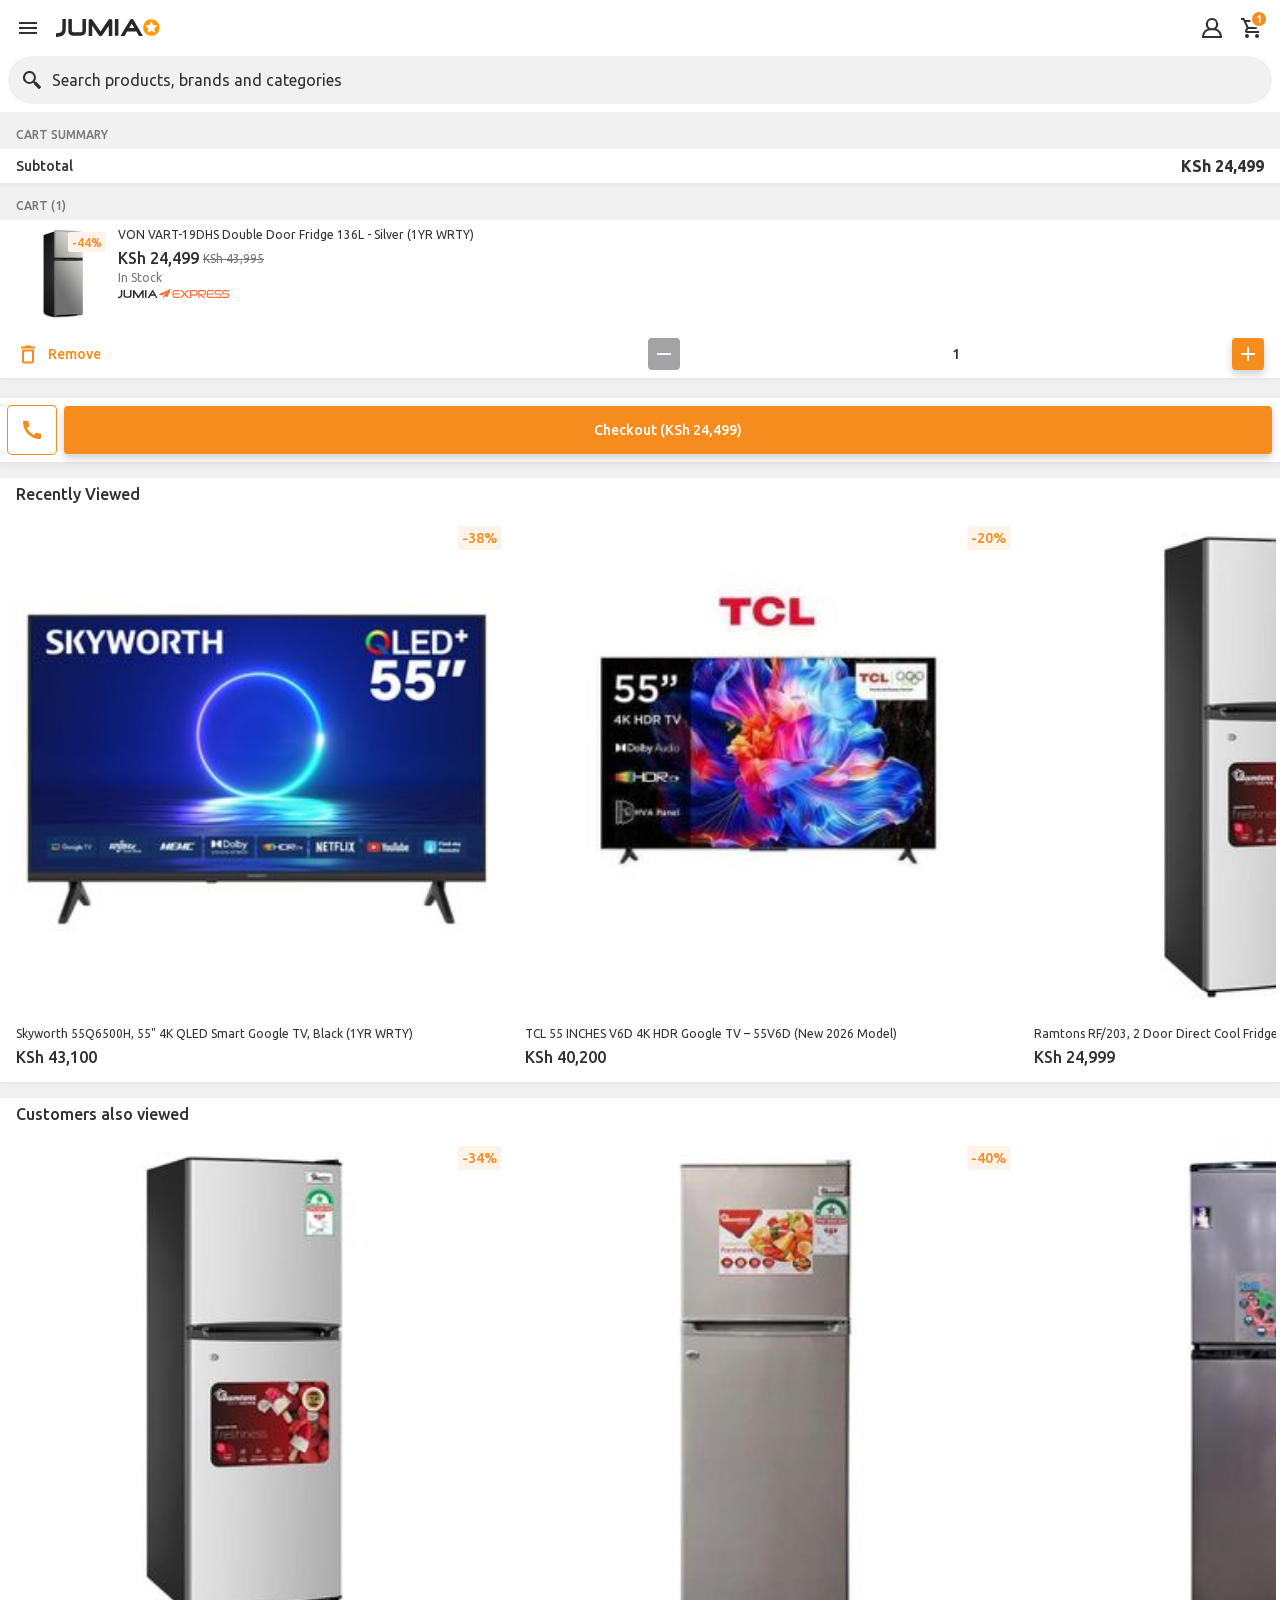
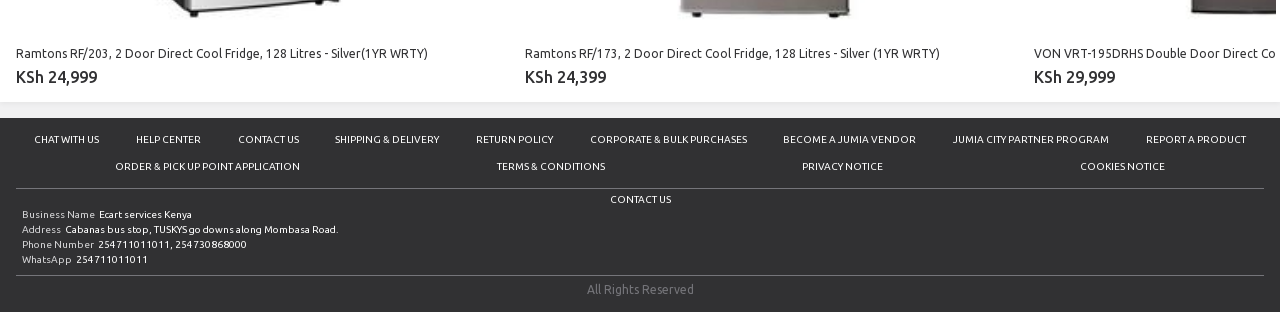
<file: index.html>
<!DOCTYPE html> <html lang=en dir=ltr style><!--
 Page saved with SingleFile 
 url: https://www.jumia.co.ke/cart/ 
 saved date: Fri Aug 21 2026 22:38:29 GMT+0300 (East Africa Time)
--><meta charset=utf-8><style>:root{--sf-img-9: url("[data-uri]")}</style><style>body{transition:opacity ease-in 0.2s}</style><title data-ssr=true>Cart</title><meta property=og:type content=product data-ssr=true><meta property=og:site_name content="Jumia Kenya" data-ssr=true><meta property=og:title content=Cart data-ssr=true><meta property=og:url content=/cart/ data-ssr=true><meta property=og:image content=https://ke.jumia.is/cms/images/logo_jumia.png data-ssr=true><meta property=og:locale content=en_KE data-ssr=true><meta name=title content=Cart data-ssr=true><meta name=robots content=noindex,follow data-ssr=true><meta name=twitter:site content=@JumiaKenya data-ssr=true><meta property=fb:app_id content=2099414773624117><meta property=fb:pages content=395103207248808><meta name=google-site-verification content=n_VPq2qj81eefHQXQuWUQcpCjf22dILtzJ-5fqwv3cY><meta name=google-site-verification content=oPpguRNQpgJeq2_7FfJhfy4zTSNTJBX_LLPgB_SUq9g><meta name=msvalidate.01 content=18D4C7784A54CEB370A0B89D0634A096><meta name=viewport content="width=device-width, initial-scale=1.0"><meta name=apple-mobile-web-app-capable content=yes><meta name=mobile-web-app-capable content=yes><meta name=application-name content=Jumia><meta name=theme-color content=#ffffff><meta name=apple-mobile-web-app-status-bar-style content=black><meta name=apple-mobile-web-app-title content=Jumia><link rel=apple-touch-startup-image href=https://www.jumia.co.ke/assets_hy/manifest/jumia/icons/icon_app_ios.07b39d41.png><link rel=icon type=image/svg+xml href="[data-uri]"><style>#jm .-hr,._val-btn .cb:checked~.btn,.btn._def,.btn._prim,.btn._sec,.cb+.lbl._lbl-chk:after,.prd,.prd .img-c,.prd._full .core,.rad~.lbl._lbl-rad:after,[data-bbl]{position:relative}#jm .-hr:after,#jm .-hr:before,#jm .-vr+.-vr:before,._val-btn .cb:checked~.btn:after,.btn._def:after,.btn._prim:after,.btn._sec:after,.cb+.lbl:after,.fi-br button:before,.fk-rad:after,.noti .msg+.msg:after,.noti .msg+.msg:before,.prd ._dsct,.rad~.lbl:after,.rate .star:after,.rng .rs-w:after,.sdw .sdtl:after,.sdw .sdtl:before,.spin:before,.stpr .stp:after,.tab:after,.tab:before,.tgl~.lbl:after,.tgl~.lbl:before,[data-bbl]:before{position:absolute}.hdr{position:sticky}#jm .-hr:before,#jm ._dual.-hr:after,._val-btn .cb:checked~.btn:after,.btn._def:after,.btn._prim:after,.btn._sec:after,.cb+.lbl._lbl-chk:after,.noti .msg+._dual.msg:after,.noti .msg+.msg:before,.rad~.lbl._lbl-rad:after,.rate .star:after,.rng .rs-w:after,.sc._bt,.sdw ._dual.sdtl:after,.sdw .sdtl:before,.tab:before,.tgl~.lbl:before{left:0}.rad:active~.lbl._lbl-rad:before,.rad:focus~.lbl._lbl-rad:before{left:auto}#jm .-vr+.-vr:before{left:-1px}.cb+.lbl:after,.fk-rad:after,.rad~.lbl:after,.tgl~.lbl:after{left:2px}.tgl:checked~.lbl:after{left:30px}#jm [data-mid-txt].-hr:after,.noti .msg+[data-mid-txt].msg:after,.sdw [data-mid-txt].sdtl:after,.spin._ctr:before{left:50%}#jm .-hr:before,#jm ._dual.-hr:after,.noti .msg+._dual.msg:after,.noti .msg+.msg:before,.rad:active~.lbl._lbl-rad:before,.rad:focus~.lbl._lbl-rad:before,.rate .star:after,.sc._bt,.sdw ._dual.sdtl:after,.sdw .sdtl:before,.tab:after{right:0}.prd._full ._dsct{right:4px}.prd._rec ._dsct{right:8px}#jm .-hr._cm:before{right:16px}#jm .-hr._cm:before{left:16px}[data-bbl]:before{right:5px}[data-bbl]._offs-r:before{right:-8px}#jm .-hr:before,#jm .-vr+.-vr:before,#jm [data-mid-txt].-hr:after,._val-btn .cb:checked~.btn:after,.btn._def:after,.btn._prim:after,.btn._sec:after,.hdr,.noti .msg+.msg:before,.noti .msg+[data-mid-txt].msg:after,.sdw .sdtl:before,.sdw [data-mid-txt].sdtl:after,.tab:after,.tab:before{top:0}.fk-rad:after,.rad~.lbl:after,.tgl~.lbl:after{top:2px}.cb+.lbl:after,[data-bbl]:before{top:3px}.prd._full ._dsct{top:4px}.prd._rec ._dsct,.rng .rs-w:after{top:8px}#jm .-vr+.-vr:before,#jm ._dual.-hr:after,.noti .msg+._dual.msg:after,.rate .star:after,.sc._bt,.sdw ._dual.sdtl:after,.stpr .stp:after{bottom:0}.spin._ctr:before,[data-bbl]._offs-r:before{top:50%}#jm .-hr._bet:before{content:none}#jm .-hr._bet~._bet:before,#jm .-hr:before,#jm .-vr+.-vr:before,#jm ._dual.-hr:after,._val-btn .cb:checked~.btn:after,.btn._def:after,.btn._prim:after,.btn._sec:after,.cb+.lbl:after,.fi-br button:active:before,.fi-br button:focus:before,.fk-rad:after,.noti .msg+._dual.msg:after,.noti .msg+.msg:before,.rad:active~.lbl:before,.rad:focus~.lbl:before,.rad~.lbl:after,.rng .rs-w:after,.sdw ._dual.sdtl:after,.sdw .sdtl:before,.spin:before,.stpr .stp:not(:last-child):after,.tab:after,.tab:before,.tgl~.lbl:after,.tgl~.lbl:before{content:""}.__ttl:empty:after,.prd .name:empty:after,.prd .prc:empty:after{content:" "}.bdg._dsct:before{content:"-"}.btn{color:#f68b1e}._val-btn .cb:checked~.btn,.btn._prim,[data-bbl]:before{background:#f68b1e}._val-btn .cb:checked~.btn:after,.btn._def:after,.btn._prim:after,.btn._sec:after{opacity:0}._val-btn .cb:checked~.btn:focus:active:after,.btn._def:focus:active:after,.btn._prim:focus:active:after,.btn._sec:focus:active:after{opacity:.2}.fi-br button:active:before{opacity:.4}.sel:disabled{opacity:1}#jm .-wt,._inv:invalid .btn,._val-btn .cb:checked~.btn,.btn._prim,.btn:disabled,.cb+.lbl:after,.fk-rad:after,.foot,.rad~.lbl:after,[data-bbl]:before{color:#fff}#jm .-bg-wt,#jm [data-mid-txt].-hr:after,.btn._sec,.card,.hdr,.noti .msg+[data-mid-txt].msg:after,.prd._rec .core,.sdw [data-mid-txt].sdtl:after,.tgl~.lbl:after{background-color:#fff}.btn .ic{fill:#fff}#jm .-bg-gy05,#jm .-hr:before,.a._fcs-gy50._fcs-gy50:not(.btn):focus,.dp:disabled,.dpd-srch._field:disabled,.dpd-srch:disabled,.fi:disabled,.noti .msg+.msg:before,.sdw .sdtl:before,.sel:disabled,.ta:disabled,a._fcs-gy50._fcs-gy50:not(.btn):focus,body{background-color:#f1f1f2}#jm .-gy1{color:#d4d4d6}#jm ._dual.-hr:after,.__ttl:empty:after,.a._tch._tch:not(.btn):focus,.noti .msg+._dual.msg:after,.prd .name:empty:after,.prd .prc:empty:after,.rng .rs-w:after,.sdw ._dual.sdtl:after,.tgl:checked:disabled~.lbl._sec:before,.tgl:disabled~.lbl:before,a._tch._tch:not(.btn):focus{background-color:#d4d4d6}.cb:disabled+.lbl:after,.rad:disabled~.lbl:after{border-color:#d4d4d6}._def.btn:disabled,._inv:invalid ._def.btn,._inv:invalid ._sec.btn,._sec.btn:disabled,.cb:disabled+.lbl,.cb:disabled+.lbl *,.dp:disabled+.lbl,.dpd-srch:disabled,.fi:disabled+.lbl,.fk-rad:disabled,.gal .count:after,.rad:disabled~.lbl,.rad:disabled~.lbl *,.sel:disabled+.lbl,.ta:disabled+.lbl,.tgl:disabled~.lbl,.tgl:disabled~.lbl *,.ts-w._dis input:not(:checked)~.lbl+* .ts-i,.vars .vi._dis:checked+.vl,.vars .vi._dis:focus+.vl,.vars .vi:disabled+.vl{color:#a3a3a6}._inv:invalid .btn,.btn:disabled,.cb:checked:disabled~.lbl._sec:after,.rad:checked~.lbl._sec:after,.tgl~.lbl:before{background-color:#a3a3a6}._def.btn:disabled .ic,._inv:invalid ._def.btn .ic,._inv:invalid ._sec.btn .ic,._sec.btn:disabled .ic,.dpd-srch:disabled .ic{fill:#a3a3a6}.cb:checked:disabled~.lbl._sec:after,.rad:checked~.lbl._sec:after,.stpr ._curr~.stp:after{border-color:#a3a3a6}#jm .-gy5,#jm [data-mid-txt].-hr:after,.card-w>.ttl,.dp:disabled,.dpd-srch._field:disabled,.fi:disabled,.noti .msg+[data-mid-txt].msg:after,.prd._full .old,.sdw [data-mid-txt].sdtl:after,.sel:disabled,.ta:disabled{color:#75757a}#jm .-vr+.-vr:before,#jm ._gy5.-hr:before,.noti .msg+._gy5.msg:before,.sdw ._gy5.sdtl:before{background-color:#75757a}.stpr._ord-s._gray ._curr:after{border-color:#75757a}#jm .-gy9,#jm .-tch-or5._gy9:focus-within,.a._fcs-gy9:focus,.vars._no-chk .vi:checked:not(._dis):not(:disabled)+.vl,.vars._no-chk .vi:focus:not(._dis):not(:disabled)+.vl,a._fcs-gy9:focus,body{color:#313133}.cb:checked+.lbl._sec:after,.fk-rad._chk._sec:after,.foot,.rad:checked~.lbl._sec:after,.tgl:checked~.lbl._sec:before{background-color:#313133}#jm .-tch-or5._gy9:focus-within .ic{fill:#313133}.cb:checked+.lbl._sec:after,.fk-rad._chk._sec:after,.rad:checked~.lbl._sec:after{border-color:#313133}._def.btn:disabled,._inv:invalid ._def.btn,._inv:invalid ._sec.btn,._sec.btn:disabled,.btn,.cb+.lbl:after,.crs .itm.itm:focus,.fk-rad:after,.rad~.lbl:after,a,button{background-color:transparent}.bdg._dsct,.btn._sec:hover{background-color:#fef3e9}#jm .-tch-or5._bg:focus-within,.a:not(.btn):not(._no-fcs):focus,.btn._def:focus,.chip._cpr:focus,.dtls .smry:focus,.fi-br button:before,.fis-b:focus,.nav-b:focus,.popup .cw .cls:focus,.tgl:checked:disabled~.lbl._prim:before,a:not(.btn):not(._no-fcs):focus{background-color:#fcdbb9}.chip._cpr:focus{border-color:#fcdbb9}.cb:checked:disabled~.lbl._prim:after,.rad:checked:disabled~.lbl._prim:after{background-color:#f9b168}.cb:checked:disabled~.lbl._prim:after,.dp:focus,.fi:focus,.rad:checked:disabled~.lbl._prim:after,.sel:focus,.ta:focus{border-color:#f9b168}#jm .-tch-or5._it:focus,.bdg._dsct,.cms .tabs>[type=radio]:checked+label,.dp:focus+.lbl,.fi:focus+.lbl,.sel:focus+.lbl,.ta:focus+.lbl,.vars .vi:checked+.vl,.vars .vi:focus+.vl{color:#f68b1e}.cb:checked+.lbl._prim:after,.fi-br button:active:before,.fk-rad._chk:after,.rad:checked~.lbl._prim:after,.tgl:checked~.lbl._prim:before{background-color:#f68b1e}#jm .-tch-or5._it:focus .ic,.btn._def .ic,.btn._sec .ic,.dp:focus~.ic,.fi:focus~.ic,.sel:focus~.ic{fill:#f68b1e}.cb:checked+.lbl._prim:after,.fk-rad._chk:after,.rad:checked~.lbl._prim:after,.spin:before,.vars .vi:checked+.vl,.vars .vi:focus+.vl{border-color:#f68b1e}.noti .msg+.msg._info:before{background-color:#0ea5e9}.stpr._ord-s._blue ._curr:after{border-color:#286fe3}.noti .msg+.msg._success:before{background-color:#18c357}.stpr._ord-s._green ._curr:after{border-color:#009063}.noti .msg+.msg._error:before{background-color:#cf665b}.fi-er+.sel:disabled~.lbl,.fi-er+.sel:not(:focus)~.lbl{color:#be1d3e}.fi-er+.cb+.lbl:after{border-color:#be1d3e}.rate .ri:checked~.star svg,.rate .ri:focus+.star svg,.rate._btns .star:focus svg,.rate._btns .star:focus~.star svg{fill:#fbbf24}#jm .-db,.__ttl:empty:after,.prd .name:empty:after,.prd .prc:empty:after,article,footer,header{display:block}.a,.prd .prc:empty:after,.prd._full .curr,.prd._full .old,a{display:inline-block}#jm .-di{display:inline}.cms .tabs>[type=radio]:not(:checked)+label+div,.sel:required option[value=""][disabled],.ts-w._dn input:not(:checked)~.ts-i,[hidden]{display:none}button{overflow:visible}#jm .-elli,#jm .-oh,._val-btn .cb:checked~.btn,.btn._def,.btn._prim,.btn._sec,.prd-w._list .prd .img-c,.prd._full,.prd._full .name,.prd._rec .core,.prd._rec .name{overflow:hidden}.crs{overflow-y:hidden}.crs{overflow-x:auto}.bdg._dsct{direction:ltr}.btn,body,button{font-family:Ubuntu,-apple-system,BlinkMacSystemFont,Helvetica Neue,Arial,sans-serif}#jm .-b,[data-bbl]:before{font-weight:700}#jm .-m,#jm [data-mid-txt].-hr:after,.bdg,.btn,.card-w>.ttl,.noti .msg+[data-mid-txt].msg:after,.prd .prc,.rad:checked~.lbl,.rate .star:after,.sdw [data-mid-txt].sdtl:after{font-weight:500}.bdg._score:after,.prd._full .old,h1,h2,h3{font-weight:400}#jm .-n{font-style:normal}#jm .-flupp:first-letter,#jm .-upp,#jm [data-mid-txt].-hr:after,.a span:first-letter,.a:first-letter,.btn:first-letter,.card-w>.ttl,.lbl:first-letter,.noti .msg+[data-mid-txt].msg:after,.sdw [data-mid-txt].sdtl:after,a span:first-letter,a:first-letter{text-transform:uppercase}button{text-transform:none}#jm .-tac,.btn,.rate .star:after{text-align:center}#jm .-tal,.prd._full .curr,.prd._full .old,.prd._rec{text-align:left}@supports (-webkit-line-clamp:2){.prd._full .name{white-space:normal;-webkit-box-orient:vertical;-webkit-line-clamp:2}}#jm .-elli,.prd._rec .name{white-space:nowrap}.__ttl:empty:after,.prd .name:empty:after,.prd .prc:empty:after{white-space:pre}#jm .-elli,.prd._full .name,.prd._rec .name{text-overflow:ellipsis}.btn._i._def{text-indent:8px}.a,a{-webkit-text-decoration:none;text-decoration:none}.prd._full .old{-webkit-text-decoration:line-through;text-decoration:line-through}[data-bbl]:before{line-height:1.1}#jm .-lh-15{line-height:1.5}.btn{line-height:1rem}#jm .-ubpt,.prd._full .curr,.prd._full .old,.prd._rec .prc,[data-bbl]:before{unicode-bidi:plaintext}#jm .-fs0,.nav-b,.prd .img-c,.prd._full .info{font-size:0}#jm .-fs10,[data-bbl]:before{font-size:.625rem}#jm .-fs12,#jm [data-mid-txt].-hr:after,.bdg._sm,.card-w>.ttl,.foot,.noti .msg+[data-mid-txt].msg:after,.prd .name,.prd._full .old,.sdw [data-mid-txt].sdtl:after{font-size:.75rem}#jm .-fs14,.bdg,.btn,body{font-size:.875rem}#jm .-fs16,.prd._full .curr,.prd._rec .prc,.rate .star:after{font-size:1rem}#jm .-fw,._val-btn .cb:checked~.btn:after,.btn._def:after,.btn._prim:after,.btn._sec:after,.card._fw,.crs,.prd .img-c .img,.prd-w._list .prd .info,.prd._full .ftr,.rng .rs-w:after,.row{width:100%}.prd .prc:empty:after{width:50%}.prd._full .ftr,.row{max-width:100%}#jm .-vr+.-vr:before{width:2px}.spin:before,.tab:after,.tab:before{width:16px}.cb+.lbl:after{width:18px}.bdg._dsct._sm{min-width:32px}.bdg._dsct{min-width:40px}#jm .-hr:before,#jm ._dual.-hr:after,.noti .msg+._dual.msg:after,.noti .msg+.msg:before,.sdw ._dual.sdtl:after,.sdw .sdtl:before{height:1px}.spin:before{height:16px}.cb+.lbl:after{height:18px}[data-bbl]:before{min-height:12px}.bdg{min-height:24px}[data-bbl]:before{min-width:12px}.fk-rad:after,.rad~.lbl:after,.tgl~.lbl:after{height:20px}.bdg._sm{min-height:20px}.spin._med:before{width:24px}.spin._med:before,.tgl~.lbl:before{height:24px}.fk-rad:after,.rad~.lbl:after,.tgl~.lbl:after{width:20px}#jm .-w40,.fi-br button:before{width:40px}.fi-br button:before{height:40px}.tgl~.lbl:before{width:52px}.__ttl:empty:after,.prd-w._list .prd .img-c .img{width:120px}._val-btn .cb:checked~.btn:after,.btn._def:after,.btn._prim:after,.btn._sec:after,.prd._full,.prd._rec,body,html{height:100%}.hdr .main{min-height:56px}#jm{min-height:100%}#jm [data-mid-txt].-hr:before,.noti .msg+[data-mid-txt].msg:before,.rng .rs-w:after,.sdw [data-mid-txt].sdtl:before{height:2px}.prd-w._list .prd._alt .img-c .img{width:94px}.prd .img-c .img{height:auto}[data-bbl]:before{max-height:18px}.xpnd .tglr:checked+.wpr{max-height:none}#jm [data-mid-txt].-hr:after,.noti .msg+[data-mid-txt].msg:after,.sdw [data-mid-txt].sdtl:after{transform:translate(-50%,-50%)}._val-btn .cb:checked~.btn,.btn._def,.btn._prim,.btn._sec{transform:translateZ(0)}.tab:after{transform:scaleX(-1) translateZ(0)}._val-btn .cb:checked~.btn:focus:active:after,.btn._def:focus:active:after,.btn._prim:focus:active:after,.btn._sec:focus:active:after{transform:scale(0)}._val-btn .cb:checked~.btn:after,.btn._def:after,.btn._def:focus:not(:active):after,.btn._prim:after,.btn._sec:after{transform:scale(10)}[data-bbl]:before{transform:translate3d(50%,-50%,0)}body,h1,h2,h3,p{padding:0}#jm .-paxs{padding:4px}#jm .-pas{padding:6px}#jm .-pam,.btn._def,.nav-b,.prd._full .ftr,.prd._rec .prc{padding:8px}#jm .-pal{padding:12px}.btn{padding:16px}.prd._full .curr,.prd._full .old,.prd._full .prc,[data-bbl]:before{padding-top:2px}#jm .-pvxs,.btn._i._def,.prd._full .info{padding-top:4px}#jm .-ptm,#jm .-pvm,.prd._rec .name,.rate .star:after{padding-top:8px}.btn._i{padding-top:12px}#jm .-phn,.prd-w._list .prd .ftr,.prd._rec .img-c{padding-right:0}#jm .-phxs,.bdg,.prd._full .curr,[data-bbl]:before{padding-right:4px}#jm .-phm,#jm .-prm,.card-w>.ttl,.col4,.col8,.prd-w._list .prd .ftr>:not(._def),.prd._full .info,.prd._rec .name{padding-right:8px}.btn._i._sqr{padding-right:12px}#jm .-phxl,#jm [data-mid-txt].-hr:after,.foot,.noti .msg+[data-mid-txt].msg:after,.sdw [data-mid-txt].sdtl:after{padding-right:16px}.btn._i span{padding-right:24px}.prd._full .curr,.prd._full .old,.prd._full .prc,[data-bbl]:before{padding-bottom:2px}#jm .-pbxs,#jm .-pvxs,.btn._i._def,.prd._full .core,.prd._full .info{padding-bottom:4px}#jm .-pbm,#jm .-pvm,.card-w>.ttl,.foot,.prd._rec,.rate .star:after{padding-bottom:8px}.btn._i{padding-bottom:12px}#jm .-phn,.prd-w._list .prd .ftr,.prd._rec .img-c{padding-left:0}#jm .-phxs,.bdg,[data-bbl]:before{padding-left:4px}#jm .-phm,#jm .-plm,.card-w>.ttl,.col4,.col8,.prd-w._list .prd .ftr>:not(._def),.prd._full .info,.prd._rec .name{padding-left:8px}.btn._i._sqr{padding-left:12px}#jm .-phxl,#jm [data-mid-txt].-hr:after,.foot,.noti .msg+[data-mid-txt].msg:after,.sdw [data-mid-txt].sdtl:after{padding-left:16px}body,button,h1,h2,h3,p{margin:0}.prd-w._list .prd .btn{margin-top:0}#jm .-vr+.-vr:before,.prd._full .name,.prd._full .xprss{margin-top:4px}#jm .-mvm,#jm .-vr+.-vr._s:before,.prd-w._list .prd .img-c{margin-top:8px}#jm .-mra{margin-right:auto}#jm .-mhxs,#jm .-mrxs,.prd._rec{margin-right:4px}#jm .-mhm,#jm .-mrm,#jm .row.-hr:after,#jm .row.-hr:before,#jm [class*=col].-hr:after,#jm [class*=col].-hr:before,.noti .msg+.row.msg:after,.noti .msg+.row.msg:before,.noti .msg+[class*=col].msg:after,.noti .msg+[class*=col].msg:before,.sdw .row.sdtl:after,.sdw .row.sdtl:before,.sdw [class*=col].sdtl:after,.sdw [class*=col].sdtl:before{margin-right:8px}#jm .-vr+.-vr:before,.prd-w._list .prd .img-c,.prd._full .name{margin-bottom:4px}#jm .-mvm,#jm .-vr+.-vr._s:before{margin-bottom:8px}#jm .-mhxs,.prd._rec{margin-left:4px}#jm .-mhm,#jm .row.-hr:after,#jm .row.-hr:before,#jm [class*=col].-hr:after,#jm [class*=col].-hr:before,.noti .msg+.row.msg:after,.noti .msg+.row.msg:before,.noti .msg+[class*=col].msg:after,.noti .msg+[class*=col].msg:before,.prd-w._list .prd .img-c,.sdw .row.sdtl:after,.sdw .row.sdtl:before,.sdw [class*=col].sdtl:after,.sdw [class*=col].sdtl:before{margin-left:8px}.btn._i span,.prd._box .prc:empty:after{margin:0 auto}.hdr{z-index:70}#jm ._zi1.-hr:before,.noti .msg+._zi1.msg:before,.sc,.sdw ._zi1.sdtl:before{z-index:10}*,:after,:before{box-sizing:border-box}.nav-b,.tgl~.lbl:before,[data-bbl]:before{border-radius:99px}.btn,.card,.cb+.lbl:after,.prd .core:focus,.prd-w._list .prd .img-c,.prd._rec,.prd._rec .core{border-radius:4px}.cb:focus-visible+.lbl,.fk-rad:focus-visible,.rad:focus-visible~.lbl,.tgl:focus-visible~.lbl{border-radius:6px}#jm .-rad2,.__ttl:empty:after,.bdg,.prd .name:empty:after,.prd .prc:empty:after{border-radius:2px}#jm .-rad24{border-radius:24px}.card._fw{border-radius:0}.fi-br button:before,.fk-rad:after,.rad~.lbl:after,.spin:before,.tgl~.lbl:after{border-radius:50%}.btn,.cb:checked+.lbl:after,.stpr .stp:after,button{border:0}.cms .tabs>[type=radio]:checked+label{border-bottom:2px solid #f68b1e}[data-bbl]:before{border:2px solid #fff}.cb+.lbl:after,.fk-rad:after,.rad~.lbl:after{border:2px solid #a3a3a6}.a,.btn,.nav-b,.popup:focus-visible,.tgl:focus-visible,a{outline:0}.cb:focus-visible+.lbl,.fk-rad:focus-visible,.rad:focus-visible~.lbl,.tgl:focus-visible~.lbl{outline-offset:6px}.chip._prim._slct:focus-visible,.chip._sec._slct:focus-visible,.chip:focus-visible{outline-offset:2px}.dp:focus,.fi:focus,.sel:focus,.ta:focus{outline:1px solid #f9b168}.fi-er+.dp:not(:focus),.fi-er+.fi:not(:focus),.fi-er+.sel:not(:focus),.fi-er+.ta:not(:focus){outline:1px solid #be1d3e}.cb:focus-visible+.lbl,.chip._prim._slct:focus-visible,.fk-rad:focus-visible,.rad:focus-visible~.lbl,.tgl:focus-visible~.lbl{outline:2px solid #f9b168}.cb:focus-visible+.lbl._sec,.chip._sec._slct:focus-visible,.chip:focus-visible,.fk-rad:focus-visible._sec,.rad:focus-visible~.lbl._sec,.tgl:focus-visible~.lbl._sec{outline:2px solid #313133}img{border-style:none}.stpr .stp:after{border-left:2px solid #0ea5e9}.cb+.lbl:after,.fk-rad:after,.rad~.lbl:after{border:2px solid #313133}.spin:before{border:2px solid}#jm [data-mid-txt].-hr:after,.noti .msg+[data-mid-txt].msg:after,.sdw [data-mid-txt].sdtl:after{content:attr(data-mid-txt)}.chip._prim._slct:focus-visible,.chip._sec._slct:focus-visible,.chip:focus-visible{border:1px solid transparent}.vars._no-chk .vi._dis:checked+.vl,.vars._no-chk .vi:checked+.vl{border:1px solid #d4d4d6}.vars .vi._dis:checked+.vl,.vars .vi._dis:focus+.vl,.vars._no-chk .vi:focus+.vl{border:1px solid #a3a3a6}.fi-er+.dp:not(:focus),.fi-er+.fi:not(:focus),.fi-er+.sel:not(:focus),.fi-er+.ta:not(:focus){border:1px solid #be1d3e}a{color:inherit}html{-ms-text-size-adjust:100%;-webkit-text-size-adjust:100%}a{-webkit-text-decoration-skip:objects}button{-webkit-appearance:button}button::-moz-focus-inner{border-style:none;padding:0}button:-moz-focusring{outline:1px dotted ButtonText}#jm,#jm .-df,.btn._i,.cb+.lbl:after,.crs,.fk-rad:after,.prd,.prd-w._list .prd .core,.prd._full .ftr,.prd._rec .core,.rad~.lbl:after,.row{display:flex}#jm .-dif,.bdg,[data-bbl]{display:inline-flex}.prd._full .ftr,.row{flex:0 1 auto}#jm main,.prd._full .core,.prd._rec .core{flex-grow:1}#jm .-fsh0,#jm .foot,#jm .hdr,#jm main,.btn._i .ic,.cb+.lbl:after,.crs .itm,.fk-rad:after,.nav-b,.prd-w._list .prd .img-c,.prd._full .btn,.rad~.lbl:after{flex-shrink:0}.bdg,.prd._full .ftr{justify-content:center}#jm .-j-end,.prd-w._list .prd .ftr{justify-content:flex-end}#jm .-j-bet{justify-content:space-between}#jm .-j-spar{justify-content:space-around}#jm .-i-ctr,.bdg,.btn._i,.prd._full .ftr{align-items:center}#jm,#jm .-d-co,.prd,.prd._rec .core{flex-direction:column}.prd-w._list .prd .img-c{align-self:flex-start}#jm .-fw-w,.prd._full .ftr,.row{flex-wrap:wrap}.crs{flex-wrap:nowrap}body{direction:ltr}.bdg{font-family:Ubuntu,Arial,Helvetica,sans-serif}.bdg._score:after{content:"/5"}.sc{position:sticky}._inv:invalid .btn,._val-btn .cb:checked~.btn:after,.btn._def:after,.btn._prim:after,.btn._sec:after,.btn:disabled,.cb:disabled+.lbl,.ts-w._dis input:not(:checked)~.lbl+* .ts-i{pointer-events:none}._val-btn .cb:checked~.btn{pointer-events:all}.prd._full .curr,.prd._full .old{vertical-align:middle}.card{box-shadow:0 2px 5px 0 rgba(0,0,0,.05)}._val-btn .cb:checked~.btn,.btn._prim{box-shadow:0 4px 8px 0 rgba(0,0,0,.2)}._val-btn .cb:checked~.btn:focus,.btn._prim:focus{box-shadow:0 4px 8px 0 rgba(0,0,0,.2),inset 0 0 0 2px #af6315}._inv:invalid ._prim.btn,._inv:invalid ._sec.btn,._prim.btn:disabled,._sec.btn:disabled{box-shadow:none}.sc{box-shadow:0 2px 7px 2px rgba(0,0,0,.05)}._inv:invalid ._sec.btn,._sec.btn:disabled{box-shadow:0 0 0 1px #a3a3a6}.btn._sec{box-shadow:0 0 0 1px #f68b1e}.btn._sec:focus:not(._dis){box-shadow:0 0 0 2px #f68b1e}.tgl~.lbl:after,.tgl~.lbl:before{transition:all .2s ease-out}._val-btn .cb:checked~.btn:after,.btn._def:after,.btn._prim:after,.btn._sec:after{transition:transform 1s,opacity 1s}._val-btn .cb:checked~.btn:focus:active:after,.btn._def:focus:active:after,.btn._def:focus:not(:active):after,.btn._prim:focus:active:after,.btn._sec:focus:active:after{transition:0s}@supports (border-color:-moz-use-text-color){.btn._i{display:block}.btn._i *{vertical-align:middle}}@supports (not (font-variation-settings:"wght"50)) and (not (touch-action:none)) and (not (-moz-text-align-last:right)){.btn._i{display:block}.btn._i *{vertical-align:middle}}.btn._def:after,.btn._sec:after{background:radial-gradient(circle,#f68b1e 10%,transparent 0) 50%}._val-btn .cb:checked~.btn:after,.btn._prim:after{background:radial-gradient(circle,#fff 10%,transparent 0) 50%}.crs{scroll-snap-type:mandatory;-webkit-scroll-snap-type:mandatory;scroll-behavior:smooth}.crs .itm{scroll-snap-align:start}@supports (scroll-snap-coordinate:0% 0%){.crs .itm{scroll-snap-coordinate:0 0}}.crs{-webkit-overflow-scrolling:touch}.crs._itm-40pc .itm{flex-basis:40%;max-width:40%;min-width:40%;width:40%}.crs._bdcs .itm:not(:last-child):after{content:">"}.faq-sec .faq-itm summary::-webkit-details-marker{display:none}.faq-sec .faq-itm summary:after{content:"+";font-size:1.25rem;flex-shrink:0;margin-left:.5rem}.faq-sec .faq-itm[open] summary:after{content:"×"}.fi::placeholder,.rng .ri::placeholder,.ta::placeholder{color:#75757a}.cb:checked+.lbl:after{background-position:50%}.cb:checked+.lbl:after{background-repeat:no-repeat}.cb:checked+.lbl:after{background-image:url(data:image/svg+xml;charset=utf-8,%3Csvg%20xmlns%3D%22http%3A%2F%2Fwww.w3.org%2F2000%2Fsvg%22%20width%3D%2218%22%20height%3D%2218%22%20style%3D%22isolation%3Aisolate%22%3E%3Cdefs%3E%3CclipPath%20id%3D%22a%22%3E%3Cpath%20d%3D%22M0%200h18v18H0z%22%2F%3E%3C%2FclipPath%3E%3C%2Fdefs%3E%3Cg%20clip-path%3D%22url\(%23a\)%22%3E%3Cpath%20fill%3D%22none%22%20d%3D%22M0%200h18v18H0z%22%2F%3E%3Cpath%20fill%3D%22%23fff%22%20fill-rule%3D%22evenodd%22%20d%3D%22M6.894%2014.486%201.629%209.221l1.485-1.485%203.78%203.77%207.992-7.992%201.485%201.495z%22%2F%3E%3C%2Fg%3E%3C%2Fsvg%3E)}.cb:focus-visible{outline:none}.fk-rad._chk:after,.rad:checked~.lbl:after{box-shadow:inset 0 0 0 3px #fff}.rad:focus-visible{outline:none}.sel:focus{--ac:#fbbf24}.sel:disabled{--ac:#a3a3a6}.fi-er+.sel:not(:focus){--ac:#be1d3e}.rate .ri:focus+.star svg,.rate .star:active svg{animation:p .5s}.rate .ri:checked+.star:after{content:attr(data-msg)}@keyframes p{0%{filter:drop-shadow(0 0 0#f68b1e)}to{filter:drop-shadow(0 0 30px transparent)}}.dp::-webkit-clear-button,.dp::-webkit-inner-spin-button{display:none}.dp::-webkit-calendar-picker-indicator{position:absolute;right:0;width:56px;height:40px;opacity:0}.vars .vi:disabled+.vl{background:url(data:image/svg+xml;charset=utf-8,%3Csvg%20xmlns%3D%22http%3A%2F%2Fwww.w3.org%2F2000%2Fsvg%22%20preserveAspectRatio%3D%22none%22%20viewBox%3D%220%200%20100%20100%22%3E%3Cpath%20fill%3D%22%23c7c7cd%22%20d%3D%22M0%20100%20100%200l1%201L1%20101%22%2F%3E%3C%2Fsvg%3E)no-repeat 50%/65% 65%}.rng .rs::-webkit-slider-runnable-track,.rng .rs::-webkit-slider-thumb{-webkit-appearance:none}.rng .rs::-webkit-slider-thumb{pointer-events:auto;position:relative;z-index:2;outline:0;width:16px;height:16px;border:none;border-radius:50%;background:#f68b1e}.rng .rs::-webkit-slider-runnable-track{background:none}.rng .rs::-moz-range-thumb{background-color:#f68b1e;pointer-events:auto;filter:grayscale(0);z-index:10;outline:0;width:16px;height:16px;border:none;border-radius:50%}.rng .rs::-moz-range-track{background:none}.rng .rs::-moz-focus-outer{border:0}.fi-br button:before{left:50%;top:50%;transform:translate3d(-50%,-50%,0)}.gal .count:after{content:attr(data-tot)}.ic{fill:#313133}@keyframes load{50%{transform:rotate(1turn) scale(1.5)}to{transform:rotate(0deg) scale(1)}}@keyframes spin{0%{transform:rotate(0deg)}to{transform:rotate(1turn)}}.spin:before{animation:sp-ab-tr 1s linear infinite}.stpr .stp:after{top:24px;left:11px}.tab:after,.tab:before{height:calc(100% - 2px);background:linear-gradient(90deg,hsla(0,0%,100%,.9) 25%,hsla(0,0%,100%,.2))}.prd-w._list .col{flex-basis:100%;max-width:100%;min-width:100%;width:100%}.prd-w._list .prd .ftr>:not(._def){flex-basis:50%;max-width:50%;min-width:50%;width:50%}[data-bbl]:before{content:attr(data-bbl)}.dtls .smry::-webkit-details-marker{display:none}.col4{flex-basis:50%;max-width:50%;min-width:50%;width:50%}.col8{flex-basis:100%;max-width:100%;min-width:100%;width:100%}@keyframes sp-ab-tr{0%{transform:translate(-50%,-50%) rotate(0deg)}to{transform:translate(-50%,-50%) rotate(1turn)}}.spin:before{border-right-color:transparent}</style><style>@font-face{font-family:"Ubuntu";font-style:normal;font-weight:400;src:url([data-uri])format("woff2");unicode-range:U+0000-00FF,U+0131,U+0152-0153,U+02BB-02BC,U+02C6,U+02DA,U+02DC,U+0304,U+0308,U+0329,U+2000-206F,U+20AC,U+2122,U+2191,U+2193,U+2212,U+2215,U+FEFF,U+FFFD}@font-face{font-family:"Ubuntu";font-style:normal;font-weight:500;src:url([data-uri])format("woff2");unicode-range:U+0000-00FF,U+0131,U+0152-0153,U+02BB-02BC,U+02C6,U+02DA,U+02DC,U+0304,U+0308,U+0329,U+2000-206F,U+20AC,U+2122,U+2191,U+2193,U+2212,U+2215,U+FEFF,U+FFFD}@font-face{font-family:"Ubuntu";font-style:normal;font-weight:700;src:url([data-uri])format("woff2");unicode-range:U+0000-00FF,U+0131,U+0152-0153,U+02BB-02BC,U+02C6,U+02DA,U+02DC,U+0304,U+0308,U+0329,U+2000-206F,U+20AC,U+2122,U+2191,U+2193,U+2212,U+2215,U+FEFF,U+FFFD}</style><meta name=referrer content=no-referrer><style>.sf-hidden{display:none!important}</style><link rel=canonical href=https://www.jumia.co.ke/cart/><meta http-equiv=content-security-policy content="default-src 'none'; font-src 'self' data:; img-src 'self' data:; style-src 'unsafe-inline'; media-src 'self' data:; script-src 'unsafe-inline' data:; object-src 'self' data:; frame-src 'self' data:;"><body><div id=jm><header class=hdr><div class="main row -i-ctr"><div class="col4 -df -i-ctr"><button class="a nav-b"><span><svg aria-label=Menu class="ic -db" width=24 height=24><symbol viewBox="0 0 24 24" id=menu><path d="M3 18h18v-2H3v2zm0-5h18v-2H3v2zm0-7v2h18V6H3z"></path></symbol><symbol viewBox="0 0 24 24" id=menu><path d="M3 18h18v-2H3v2zm0-5h18v-2H3v2zm0-7v2h18V6H3z"></path></symbol><use xlink:href=#menu href=#menu></use></svg></span></button><a href=https://www.jumia.co.ke/ class="-fs0 -mhxs -paxs"><svg role=img aria-label="Jumia Kenya - Online Shopping for TVs, Electronics, Phones, Fashion &amp; more" class=ic width=104 height=24><symbol fill=none viewBox="0 0 172 30" id=logo><path fill=#282828 d="M43.73 19.5c0 1.81-1.72 2.69-5.24 2.69h-6.9c-3.6 0-5.34-.88-5.34-2.7V0H20.4v19.8a8.75 8.75 0 0 0 .56 3.27 6.8 6.8 0 0 0 1.54 2.29c.6.62 1.33 1.12 2.13 1.46a15.17 15.17 0 0 0 5.1 1.1h8.1c4.03 0 7-.67 8.87-2a7.12 7.12 0 0 0 2.86-6.15V0h-5.83v19.5ZM89.86 0a3.43 3.43 0 0 0-3.07 1.54l-13.12 19.2-13.49-19.2A3.63 3.63 0 0 0 57.11 0a2.95 2.95 0 0 0-2.9 2.04c-.15.42-.22.87-.2 1.31v24.87h5.84V11.07l10.48 15.55a3.84 3.84 0 0 0 3.32 1.86c.63 0 1.24-.17 1.79-.48.62-.32 1.15-.8 1.54-1.38L87.3 11.24v16.98h5.83V3.62a3.74 3.74 0 0 0-.88-2.6A2.97 2.97 0 0 0 89.86 0Zm13.34 0h-5.82v28.02h5.83V0Zm25.38 1.98a3.55 3.55 0 0 0-6.38 0l-15.62 26.14h6.87l4.15-7.4h15.38l4.24 7.4h6.58L128.58 1.98Zm.98 12.97h-8.6l4.25-7.12 4.35 7.12ZM10.55 5.47l-.1 10.03c.16 5.07-1.53 6.37-2.92 6.9a27.17 27.17 0 0 1-7.2 1.23H0v6.35h.42c2.38-.17 4.74-.55 7.05-1.15 6.02-1.3 8.7-5.43 8.7-13.36L16.36 0h-5.8l-.02 5.47Z"></path><path fill=#F90 d="M157.72.52a13.71 13.71 0 1 0 0 27.43 13.71 13.71 0 0 0 0-27.43Zm6.26 22.24-6.26-3.28-6.26 3.28 1.2-6.97-5.04-4.92 7-1.01 3.07-6.35 3.07 6.35 7 1.01-5.04 4.92 1.26 6.97Z"></path></symbol><symbol fill=none viewBox="0 0 172 30" id=logo><path fill=#282828 d="M43.73 19.5c0 1.81-1.72 2.69-5.24 2.69h-6.9c-3.6 0-5.34-.88-5.34-2.7V0H20.4v19.8a8.75 8.75 0 0 0 .56 3.27 6.8 6.8 0 0 0 1.54 2.29c.6.62 1.33 1.12 2.13 1.46a15.17 15.17 0 0 0 5.1 1.1h8.1c4.03 0 7-.67 8.87-2a7.12 7.12 0 0 0 2.86-6.15V0h-5.83v19.5ZM89.86 0a3.43 3.43 0 0 0-3.07 1.54l-13.12 19.2-13.49-19.2A3.63 3.63 0 0 0 57.11 0a2.95 2.95 0 0 0-2.9 2.04c-.15.42-.22.87-.2 1.31v24.87h5.84V11.07l10.48 15.55a3.84 3.84 0 0 0 3.32 1.86c.63 0 1.24-.17 1.79-.48.62-.32 1.15-.8 1.54-1.38L87.3 11.24v16.98h5.83V3.62a3.74 3.74 0 0 0-.88-2.6A2.97 2.97 0 0 0 89.86 0Zm13.34 0h-5.82v28.02h5.83V0Zm25.38 1.98a3.55 3.55 0 0 0-6.38 0l-15.62 26.14h6.87l4.15-7.4h15.38l4.24 7.4h6.58L128.58 1.98Zm.98 12.97h-8.6l4.25-7.12 4.35 7.12ZM10.55 5.47l-.1 10.03c.16 5.07-1.53 6.37-2.92 6.9a27.17 27.17 0 0 1-7.2 1.23H0v6.35h.42c2.38-.17 4.74-.55 7.05-1.15 6.02-1.3 8.7-5.43 8.7-13.36L16.36 0h-5.8l-.02 5.47Z"></path><path fill=#F90 d="M157.72.52a13.71 13.71 0 1 0 0 27.43 13.71 13.71 0 0 0 0-27.43Zm6.26 22.24-6.26-3.28-6.26 3.28 1.2-6.97-5.04-4.92 7-1.01 3.07-6.35 3.07 6.35 7 1.01-5.04 4.92 1.26 6.97Z"></path></symbol><use xlink:href=#logo href=#logo></use></svg></a></div><div class="col4 -df -j-end"><a href=https://www.jumia.co.ke/customer/account/index/ class=nav-b rel=nofollow><svg aria-label="My account" class=ic width=24 height=24><symbol viewBox="0 0 24 24" id=person><path d="M4.2 19.89c.44-2.7 2.88-5.55 5.88-5.55h3.84c3 0 5.44 2.84 5.88 5.55H4.2zM12 4.1a4.06 4.06 0 110 8.12 4.06 4.06 0 010-8.12zm7.52 10.68a8.45 8.45 0 00-3.27-2.16A6.18 6.18 0 0012 2a6.17 6.17 0 00-4.25 10.63A8.91 8.91 0 002 20.94V22h20v-1.06c0-2.28-.88-4.46-2.48-6.15z"></path></symbol><symbol viewBox="0 0 24 24" id=person><path d="M4.2 19.89c.44-2.7 2.88-5.55 5.88-5.55h3.84c3 0 5.44 2.84 5.88 5.55H4.2zM12 4.1a4.06 4.06 0 110 8.12 4.06 4.06 0 010-8.12zm7.52 10.68a8.45 8.45 0 00-3.27-2.16A6.18 6.18 0 0012 2a6.17 6.17 0 00-4.25 10.63A8.91 8.91 0 002 20.94V22h20v-1.06c0-2.28-.88-4.46-2.48-6.15z"></path></symbol><use xlink:href=#person href=#person></use></svg></a><a href=https://www.jumia.co.ke/cart/ class=nav-b><span data-bbl=1><svg aria-label=Cart class=ic width=24 height=24><symbol viewBox="0 0 24 24" id=cart><path d="M15.6 13a2 2 0 0 0 1.7-1l3.6-6.5A1 1 0 0 0 20 4H5.2l-1-2H1v2h2l3.6 7.6L5.2 14A2 2 0 0 0 7 17h12v-2H7l1.1-2h7.5zM6.2 6h12.1l-2.7 5h-7L6.1 6zM7 18a2 2 0 1 0 0 4 2 2 0 0 0 0-4zm10 0a2 2 0 1 0 0 4 2 2 0 0 0 0-4z"></path></symbol><symbol viewBox="0 0 24 24" id=cart><path d="M15.6 13a2 2 0 0 0 1.7-1l3.6-6.5A1 1 0 0 0 20 4H5.2l-1-2H1v2h2l3.6 7.6L5.2 14A2 2 0 0 0 7 17h12v-2H7l1.1-2h7.5zM6.2 6h12.1l-2.7 5h-7L6.1 6zM7 18a2 2 0 1 0 0 4 2 2 0 0 0 0-4zm10 0a2 2 0 1 0 0 4 2 2 0 0 0 0-4z"></path></symbol><use xlink:href=#cart href=#cart></use></svg></span></a></div></div><div class="-df -phm -pbm"><button class="-rad24 -bg-gy05 -df -fw -i-ctr -pal"><svg class="ic -fsh0" width=24 height=24><symbol viewBox="0 0 24 24" id=search><path d="m20.7735 18.5109-4.3221-4.465c-.31-.3204-.6973-.4487-.8651-.2849-.1684.1626-.556.0347-.866-.2857l-.0618-.064c1.9344-2.5442 1.7467-6.187-.5763-8.5099-2.5352-2.5352-6.6458-2.5352-9.1808 0-2.5352 2.5353-2.5352 6.6453 0 9.1806 2.3625 2.3628 6.0913 2.521 8.6407.4803l.0271.0283c.3094.3204.4246.7118.2557.8746-.1681.163-.0538.5546.2565.8744l4.3197 4.4668c.31.3195.8206.329 1.1413.0188l1.2123-1.173c.3195-.3095.3281-.8198.0188-1.1413zm-8.1179-5.8556c-1.7446 1.7449-4.5837 1.7449-6.328.0006-1.7447-1.7447-1.7445-4.5841 0-6.3284 1.7443-1.7447 4.5834-1.7444 6.3275.0002 1.7449 1.7444 1.7449 4.5832.0005 6.3276z"></path></symbol><symbol viewBox="0 0 24 24" id=search><path d="m20.7735 18.5109-4.3221-4.465c-.31-.3204-.6973-.4487-.8651-.2849-.1684.1626-.556.0347-.866-.2857l-.0618-.064c1.9344-2.5442 1.7467-6.187-.5763-8.5099-2.5352-2.5352-6.6458-2.5352-9.1808 0-2.5352 2.5353-2.5352 6.6453 0 9.1806 2.3625 2.3628 6.0913 2.521 8.6407.4803l.0271.0283c.3094.3204.4246.7118.2557.8746-.1681.163-.0538.5546.2565.8744l4.3197 4.4668c.31.3195.8206.329 1.1413.0188l1.2123-1.173c.3195-.3095.3281-.8198.0188-1.1413zm-8.1179-5.8556c-1.7446 1.7449-4.5837 1.7449-6.328.0006-1.7447-1.7447-1.7445-4.5841 0-6.3284 1.7443-1.7447 4.5834-1.7444 6.3275.0002 1.7449 1.7444 1.7449 4.5832.0005 6.3276z"></path></symbol><use xlink:href=#search href=#search></use></svg><span class="-fs16 -gy9 -elli -plm">Search products, brands and categories</span></button></div></header><main><div class="row -pvm"><article class="card-w col8 -pvm -phn"><h1 class="ttl -phxl">CART SUMMARY</h1><div class="card _fw"><div class="-df -i-ctr -j-bet -pam"><h2 class="-m -fs14 -phm">Subtotal</h2><p class="-b -fs16 -phm -fsh0 -ubpt">KSh 24,499</p></div></div></article><article class="card-w col8 -df -d-co -pvm -phn"><h2 class="ttl -pbxs -phxl">Cart (1)</h2><div class="prd-w _list row"><article class="col -pvxs"><div class="prd card _full _alt -phm _fw"><a href=https://www.jumia.co.ke/von-vart-19dhs-double-door-fridge-136l-silver-1yr-wrty-267725143.html class=core><div class=img-c><img class=img width=104 height=104 alt="VON VART-19DHS Double Door Fridge 136L - Silver (1YR WRTY)" src=[data-uri]><span class="bdg _dsct _sm">44%</span></div><div class=info><h3 class=name>VON VART-19DHS Double Door Fridge 136L - Silver (1YR WRTY)</h3><p class=prc><span class=curr>KSh 24,499</span><span class=old>KSh 43,995</span><p class="-df -i-ctr -fs12 -gy5">In Stock</p><svg aria-label="Express Shipping" class="ic xprss" width=113 height=12><symbol viewBox="0 0 114 12" id=express><path fill=#282828 d="M12.85 9.31c-.5.35-1.27.52-2.46.52H8.17c-.25 0-.5 0-.68-.08-.25-.1-.42-.1-.68-.18a1.53 1.53 0 0 1-.6-.43c-.17-.18-.25-.35-.42-.61-.09-.26-.17-.52-.17-.87V2.09h1.45v5.48c0 .61.5.87 1.61.87h1.96c1.02 0 1.53-.26 1.53-.87V2.09h1.45v5.57c0 .7-.25 1.3-.77 1.65zm11.58.61V4.87l-3.06 4.7c-.09.18-.26.26-.34.35-.17.09-.26.09-.43.09-.34 0-.6-.18-.85-.52l-3.15-4.7v5.13h-1.45V2.87a.8.8 0 0 1 .26-.6c.17-.18.34-.27.5-.27.35 0 .6.17.78.44L20.52 8l3.74-5.57a.89.89 0 0 1 .77-.44c.25 0 .42.09.6.26.16.18.25.35.25.7v6.96h-1.45zm2.81-.09V2h1.45v7.83h-1.45zM34.9 4l-1.36 2.35h2.72L34.9 4zm3.5 5.92l-1.2-2.09h-4.43l-1.19 2.09h-1.7l4.26-7.31a.9.9 0 0 1 .76-.52c.34 0 .6.17.85.52l4.18 7.31h-1.54zM4.33 6.35c0 2.35-.85 3.4-2.38 3.74-1.45.35-1.96.35-1.96.35V8.8c.6 0 1.45-.18 2.04-.35.51-.17.94-.7.85-2.09V2h1.45v4.35z"></path><path fill=#F63 d="M57.47 10a4.1 4.1 0 0 1-1.2-.15c-.31-.1-.57-.25-.75-.47-.2-.21-.33-.5-.4-.84A6.05 6.05 0 0 1 55 7.26V4.74c0-.5.04-.92.12-1.27.07-.36.2-.64.4-.85.18-.22.44-.38.76-.47.31-.1.71-.15 1.19-.15h4.46v1.17h-4.46c-.29 0-.51.03-.69.08a.8.8 0 0 0-.4.26c-.1.12-.17.28-.21.48-.04.2-.05.45-.05.75v.67h5.81v1.15h-5.81v.7c0 .32.01.58.05.78.04.2.1.35.2.47s.24.2.41.25c.18.04.4.07.69.07h4.5V10h-4.5zm12.69 0l-3.02-3.25L64.09 10h-1.64l3.92-4.13L62.67 2h1.68l2.84 3.05L70.15 2h1.6l-3.72 3.87L71.86 10h-1.7zm8.85-5.45a3 3 0 0 0-.06-.68.85.85 0 0 0-.22-.42.83.83 0 0 0-.4-.2 2.64 2.64 0 0 0-.6-.07h-4.07v3.35h4.09c.24 0 .44-.02.6-.05a.8.8 0 0 0 .39-.2c.1-.1.17-.22.2-.4.05-.16.07-.38.07-.64v-.7zm-5.35 3.1V10h-1.12V2.01h5.2c.46 0 .84.05 1.14.14.3.09.55.23.74.44.18.2.32.46.4.78.07.32.1.71.1 1.18v.68c0 .47-.03.86-.1 1.17-.08.3-.2.55-.39.74-.18.19-.43.32-.73.4-.31.07-.7.1-1.16.1h-4.08zm13.9-3.27c0-.26-.02-.47-.06-.63a.67.67 0 0 0-.22-.37.93.93 0 0 0-.45-.18 4.68 4.68 0 0 0-.74-.05H82.2v3h3.9c.29 0 .53-.02.72-.06.19-.03.34-.09.45-.18a.7.7 0 0 0 .22-.38c.04-.16.06-.38.06-.64v-.5zM86.62 10L82.2 7.08V10h-1.12V2h5.01c.44 0 .83.03 1.15.1a1.52 1.52 0 0 1 1.28 1.07c.1.3.15.71.15 1.21v.5c0 .46-.05.84-.15 1.14a1.6 1.6 0 0 1-1.28 1.1c-.32.07-.7.11-1.15.11h-1.66L88.76 10h-2.13zm5.4 0a4.1 4.1 0 0 1-1.19-.15c-.31-.1-.57-.25-.76-.47-.19-.21-.32-.5-.4-.84a6.05 6.05 0 0 1-.11-1.28V4.74c0-.5.04-.92.11-1.27.08-.36.21-.64.4-.85.2-.22.45-.38.76-.47.32-.1.72-.15 1.2-.15h4.46v1.17h-4.47c-.28 0-.5.03-.68.08a.8.8 0 0 0-.41.26c-.1.12-.17.28-.2.48-.04.2-.05.45-.05.75v.67h5.81v1.15H90.7v.7c0 .32.01.58.05.78.03.2.1.35.2.47s.24.2.41.25c.17.04.4.07.68.07h4.51V10h-4.5zm5.3 0V8.83h5.02c.32 0 .55-.06.7-.17.13-.1.2-.34.2-.69v-.59c0-.32-.07-.55-.2-.68-.15-.12-.38-.18-.7-.18H99.1c-.34 0-.63-.04-.86-.13a1.22 1.22 0 0 1-.82-.98 4.25 4.25 0 0 1-.08-.86V4.2c0-.41.03-.75.1-1.03.06-.28.16-.5.3-.68.15-.18.33-.3.55-.38.23-.08.5-.12.81-.12h5.19v1.17h-5.11c-.28 0-.48.07-.61.2-.13.14-.2.41-.2.84v.34c0 .32.06.54.17.66.12.12.33.18.62.18h3.2c.35 0 .65.04.9.11.24.08.44.2.6.36.15.16.26.37.32.62.07.25.1.55.1.9v.6c0 .36-.03.67-.1.92-.06.26-.17.47-.33.63-.15.17-.35.28-.6.36a3.1 3.1 0 0 1-.9.11h-5.02zm7.72 0V8.83h5.01c.32 0 .56-.06.7-.17.14-.1.2-.34.2-.69v-.59c0-.32-.06-.55-.2-.68-.14-.12-.37-.18-.69-.18h-3.25c-.35 0-.64-.04-.86-.13a1.22 1.22 0 0 1-.83-.98 4.25 4.25 0 0 1-.07-.86V4.2c0-.41.03-.75.1-1.03.06-.28.16-.5.3-.68.14-.18.32-.3.55-.38.22-.08.5-.12.8-.12h5.09v1.17h-5c-.28 0-.48.07-.62.2-.13.14-.2.41-.2.84v.34c0 .32.06.54.18.66s.32.18.62.18h3.2c.35 0 .65.04.89.11.24.08.44.2.6.36.15.16.26.37.33.62s.1.55.1.9v.6c0 .36-.03.67-.1.92-.07.26-.18.47-.33.63-.16.17-.36.28-.6.36a3.1 3.1 0 0 1-.9.11h-5.02zm-52.1-8.96c.04.05.06.12.04.2l-2.83 7.6a.18.18 0 0 1-.1.1.17.17 0 0 1-.14 0l-2.87-.65-1.01 2.65a.17.17 0 0 1-.18.05.18.18 0 0 1-.12-.15l.04-2.97c0-.05.09-.14.12-.18l4.98-4.65-6.43 4.56a.17.17 0 0 1-.18.01L41.1 6.52a.18.18 0 0 1-.1-.16c0-.07.04-.13.1-.16l11.66-5.18a.17.17 0 0 1 .18.02z"></path></symbol><symbol viewBox="0 0 114 12" id=express><path fill=#282828 d="M12.85 9.31c-.5.35-1.27.52-2.46.52H8.17c-.25 0-.5 0-.68-.08-.25-.1-.42-.1-.68-.18a1.53 1.53 0 0 1-.6-.43c-.17-.18-.25-.35-.42-.61-.09-.26-.17-.52-.17-.87V2.09h1.45v5.48c0 .61.5.87 1.61.87h1.96c1.02 0 1.53-.26 1.53-.87V2.09h1.45v5.57c0 .7-.25 1.3-.77 1.65zm11.58.61V4.87l-3.06 4.7c-.09.18-.26.26-.34.35-.17.09-.26.09-.43.09-.34 0-.6-.18-.85-.52l-3.15-4.7v5.13h-1.45V2.87a.8.8 0 0 1 .26-.6c.17-.18.34-.27.5-.27.35 0 .6.17.78.44L20.52 8l3.74-5.57a.89.89 0 0 1 .77-.44c.25 0 .42.09.6.26.16.18.25.35.25.7v6.96h-1.45zm2.81-.09V2h1.45v7.83h-1.45zM34.9 4l-1.36 2.35h2.72L34.9 4zm3.5 5.92l-1.2-2.09h-4.43l-1.19 2.09h-1.7l4.26-7.31a.9.9 0 0 1 .76-.52c.34 0 .6.17.85.52l4.18 7.31h-1.54zM4.33 6.35c0 2.35-.85 3.4-2.38 3.74-1.45.35-1.96.35-1.96.35V8.8c.6 0 1.45-.18 2.04-.35.51-.17.94-.7.85-2.09V2h1.45v4.35z"></path><path fill=#F63 d="M57.47 10a4.1 4.1 0 0 1-1.2-.15c-.31-.1-.57-.25-.75-.47-.2-.21-.33-.5-.4-.84A6.05 6.05 0 0 1 55 7.26V4.74c0-.5.04-.92.12-1.27.07-.36.2-.64.4-.85.18-.22.44-.38.76-.47.31-.1.71-.15 1.19-.15h4.46v1.17h-4.46c-.29 0-.51.03-.69.08a.8.8 0 0 0-.4.26c-.1.12-.17.28-.21.48-.04.2-.05.45-.05.75v.67h5.81v1.15h-5.81v.7c0 .32.01.58.05.78.04.2.1.35.2.47s.24.2.41.25c.18.04.4.07.69.07h4.5V10h-4.5zm12.69 0l-3.02-3.25L64.09 10h-1.64l3.92-4.13L62.67 2h1.68l2.84 3.05L70.15 2h1.6l-3.72 3.87L71.86 10h-1.7zm8.85-5.45a3 3 0 0 0-.06-.68.85.85 0 0 0-.22-.42.83.83 0 0 0-.4-.2 2.64 2.64 0 0 0-.6-.07h-4.07v3.35h4.09c.24 0 .44-.02.6-.05a.8.8 0 0 0 .39-.2c.1-.1.17-.22.2-.4.05-.16.07-.38.07-.64v-.7zm-5.35 3.1V10h-1.12V2.01h5.2c.46 0 .84.05 1.14.14.3.09.55.23.74.44.18.2.32.46.4.78.07.32.1.71.1 1.18v.68c0 .47-.03.86-.1 1.17-.08.3-.2.55-.39.74-.18.19-.43.32-.73.4-.31.07-.7.1-1.16.1h-4.08zm13.9-3.27c0-.26-.02-.47-.06-.63a.67.67 0 0 0-.22-.37.93.93 0 0 0-.45-.18 4.68 4.68 0 0 0-.74-.05H82.2v3h3.9c.29 0 .53-.02.72-.06.19-.03.34-.09.45-.18a.7.7 0 0 0 .22-.38c.04-.16.06-.38.06-.64v-.5zM86.62 10L82.2 7.08V10h-1.12V2h5.01c.44 0 .83.03 1.15.1a1.52 1.52 0 0 1 1.28 1.07c.1.3.15.71.15 1.21v.5c0 .46-.05.84-.15 1.14a1.6 1.6 0 0 1-1.28 1.1c-.32.07-.7.11-1.15.11h-1.66L88.76 10h-2.13zm5.4 0a4.1 4.1 0 0 1-1.19-.15c-.31-.1-.57-.25-.76-.47-.19-.21-.32-.5-.4-.84a6.05 6.05 0 0 1-.11-1.28V4.74c0-.5.04-.92.11-1.27.08-.36.21-.64.4-.85.2-.22.45-.38.76-.47.32-.1.72-.15 1.2-.15h4.46v1.17h-4.47c-.28 0-.5.03-.68.08a.8.8 0 0 0-.41.26c-.1.12-.17.28-.2.48-.04.2-.05.45-.05.75v.67h5.81v1.15H90.7v.7c0 .32.01.58.05.78.03.2.1.35.2.47s.24.2.41.25c.17.04.4.07.68.07h4.51V10h-4.5zm5.3 0V8.83h5.02c.32 0 .55-.06.7-.17.13-.1.2-.34.2-.69v-.59c0-.32-.07-.55-.2-.68-.15-.12-.38-.18-.7-.18H99.1c-.34 0-.63-.04-.86-.13a1.22 1.22 0 0 1-.82-.98 4.25 4.25 0 0 1-.08-.86V4.2c0-.41.03-.75.1-1.03.06-.28.16-.5.3-.68.15-.18.33-.3.55-.38.23-.08.5-.12.81-.12h5.19v1.17h-5.11c-.28 0-.48.07-.61.2-.13.14-.2.41-.2.84v.34c0 .32.06.54.17.66.12.12.33.18.62.18h3.2c.35 0 .65.04.9.11.24.08.44.2.6.36.15.16.26.37.32.62.07.25.1.55.1.9v.6c0 .36-.03.67-.1.92-.06.26-.17.47-.33.63-.15.17-.35.28-.6.36a3.1 3.1 0 0 1-.9.11h-5.02zm7.72 0V8.83h5.01c.32 0 .56-.06.7-.17.14-.1.2-.34.2-.69v-.59c0-.32-.06-.55-.2-.68-.14-.12-.37-.18-.69-.18h-3.25c-.35 0-.64-.04-.86-.13a1.22 1.22 0 0 1-.83-.98 4.25 4.25 0 0 1-.07-.86V4.2c0-.41.03-.75.1-1.03.06-.28.16-.5.3-.68.14-.18.32-.3.55-.38.22-.08.5-.12.8-.12h5.09v1.17h-5c-.28 0-.48.07-.62.2-.13.14-.2.41-.2.84v.34c0 .32.06.54.18.66s.32.18.62.18h3.2c.35 0 .65.04.89.11.24.08.44.2.6.36.15.16.26.37.33.62s.1.55.1.9v.6c0 .36-.03.67-.1.92-.07.26-.18.47-.33.63-.16.17-.36.28-.6.36a3.1 3.1 0 0 1-.9.11h-5.02zm-52.1-8.96c.04.05.06.12.04.2l-2.83 7.6a.18.18 0 0 1-.1.1.17.17 0 0 1-.14 0l-2.87-.65-1.01 2.65a.17.17 0 0 1-.18.05.18.18 0 0 1-.12-.15l.04-2.97c0-.05.09-.14.12-.18l4.98-4.65-6.43 4.56a.17.17 0 0 1-.18.01L41.1 6.52a.18.18 0 0 1-.1-.16c0-.07.04-.13.1-.16l11.66-5.18a.17.17 0 0 1 .18.02z"></path></symbol><use xlink:href=#express href=#express></use></svg></div></a><div class=ftr><button class="btn _def _i -mra"><svg class=ic width=24 height=24><symbol viewBox="0 0 24 24" id=delete><path d="M6 19.6c0 1 .9 2 2 2h8a2 2 0 0 0 2-2v-12H6v12Zm2-10h8v10H8v-10Zm7.5-5-1-1h-5l-1 1H5v2h14v-2h-3.5Z"></path></symbol><symbol viewBox="0 0 24 24" id=delete><path d="M6 19.6c0 1 .9 2 2 2h8a2 2 0 0 0 2-2v-12H6v12Zm2-10h8v10H8v-10Zm7.5-5-1-1h-5l-1 1H5v2h14v-2h-3.5Z"></path></symbol><use xlink:href=#delete href=#delete></use></svg><span>Remove</span></button><form class="-df -j-bet -i-ctr _w-spin" action=/cart/products/VO144HA3VEPFSNAFAMZ-392592819/quantity/ method=post><button disabled name=action class="btn _prim -dif -paxs" value=de><svg aria-label="decrease cart quantity" class=ic width=24 height=24><symbol viewBox="0 0 24 24" id=remove><path d="M19 13H5v-2h14v2z"></path></symbol><symbol viewBox="0 0 24 24" id=remove><path d="M19 13H5v-2h14v2z"></path></symbol><use xlink:href=#remove href=#remove></use></svg></button><p class="-w40 -mhm -m -tac">1</p><button name=action class="btn _prim -dif -paxs" value=in><svg aria-label="increase cart quantity" class=ic width=24 height=24><symbol viewBox="0 0 24 24" id=add><path d="M19 13h-6v6h-2v-6H5v-2h6V5h2v6h6v2z"></path></symbol><symbol viewBox="0 0 24 24" id=add><path d="M19 13h-6v6h-2v-6H5v-2h6V5h2v6h6v2z"></path></symbol><use xlink:href=#add href=#add></use></svg></button></form></div></div></article></div></article><div class="sc _bt col8 -df -mvm -bg-wt -pam"><a class="btn _i _sec _sqr -fsh0 -mrm" href="tel:+254 711 011011" aria-label=product_call-to-order_btn-cta><svg class=ic width=24 height=24><symbol viewBox="0 0 24 24" id=call><path d="M20.01 15.38c-1.23 0-2.42-.2-3.53-.56a.98.98 0 0 0-1.01.24l-1.57 1.97a15.18 15.18 0 0 1-6.89-6.83l1.95-1.66c.27-.28.35-.67.24-1.02-.37-1.11-.56-2.3-.56-3.53A1 1 0 0 0 7.65 3H4.19C3.65 3 3 3.24 3 3.99 3 13.28 10.73 21 20.01 21c.71 0 .99-.63.99-1.18v-3.45a1 1 0 0 0-.99-.99z"></path></symbol><symbol viewBox="0 0 24 24" id=call><path d="M20.01 15.38c-1.23 0-2.42-.2-3.53-.56a.98.98 0 0 0-1.01.24l-1.57 1.97a15.18 15.18 0 0 1-6.89-6.83l1.95-1.66c.27-.28.35-.67.24-1.02-.37-1.11-.56-2.3-.56-3.53A1 1 0 0 0 7.65 3H4.19C3.65 3 3 3.24 3 3.99 3 13.28 10.73 21 20.01 21c.71 0 .99-.63.99-1.18v-3.45a1 1 0 0 0-.99-.99z"></path></symbol><use xlink:href=#call href=#call></use></svg></a><a href=page2.html class="btn _prim -fw">Checkout (KSh 24,499)</a></div><div class="col8 -phn -mvm card _fw"><header class="-df -i-ctr -fs12 -phm" style=background:#FFFFFF><div class="-fw -oh -prm -plm"><div class="-df -i-ctr -j-bet"><h2 class="__ttl -m -fs16 -elli -pvxs -lh-15">Recently Viewed</h2></div></div></header><div class="-phxs -ptm"><div class="crs _itm-40pc"><div class=itm><article class="prd _rec"><a href=https://www.jumia.co.ke/skyworth-55q6500h-55-4k-qled-smart-google-tv-black-1yr-wrty-326330781.html class="core _tch"><div class=img-c><img class=img width=104 height=104 alt='Skyworth 55Q6500H, 55" 4K QLED Smart Google TV, Black (1YR WRTY)' src="[data-uri]"></div><h3 class=name>Skyworth 55Q6500H, 55" 4K QLED Smart Google TV, Black (1YR WRTY)</h3><div class=prc>KSh 43,100</div><div class="bdg _dsct">38%</div></a></article></div><div class=itm><article class="prd _rec"><a href=https://www.jumia.co.ke/tcl-55-inches-v6d-4k-hdr-google-tv-55v6d-new-2026-model-327553211.html class="core _tch"><div class=img-c><img class=img width=104 height=104 alt="TCL 55 INCHES V6D 4K HDR Google TV – 55V6D (New 2026 Model)" src=[data-uri]></div><h3 class=name>TCL 55 INCHES V6D 4K HDR Google TV – 55V6D (New 2026 Model)</h3><div class=prc>KSh 40,200</div><div class="bdg _dsct">20%</div></a></article></div><div class=itm><article class="prd _rec"><a href=https://www.jumia.co.ke/ramtons-rf203-2-door-direct-cool-fridge-128-litres-silver1yr-wrty-258698033.html class="core _tch"><div class=img-c><img class=img width=104 height=104 alt="Ramtons RF/203, 2 Door Direct Cool Fridge, 128 Litres - Silver(1YR WRTY)" src='data:image/svg+xml,<svg xmlns="http://www.w3.org/2000/svg" width="300" height="300"><rect fill-opacity="0"/></svg>' style="background-blend-mode:normal!important;background-clip:content-box!important;background-position:50% 50%!important;background-color:rgba(0,0,0,0)!important;background-image:var(--sf-img-9)!important;background-size:100% 100%!important;background-origin:content-box!important;background-repeat:no-repeat!important"></div><h3 class=name>Ramtons RF/203, 2 Door Direct Cool Fridge, 128 Litres - Silver(1YR WRTY)</h3><div class=prc>KSh 24,999</div><div class="bdg _dsct">34%</div></a></article></div><div class=itm><article class="prd _rec"><a href=https://www.jumia.co.ke/apple-iphone-16-pro-max-256gb-brand-new-326065802.html class="core _tch"><div class=img-c><img class=img width=104 height=104 alt="Apple Iphone 16 pro max 256gb brand new" src="[data-uri]"></div><h3 class=name>Apple Iphone 16 pro max 256gb brand new</h3><div class=prc>KSh 145,500</div><div class="bdg _dsct">14%</div></a></article></div><div class=itm><article class="prd _rec"><a href=https://www.jumia.co.ke/gld-24-full-hd-digital-frameless-led-television-black-1yr-wrty-169524736.html class="core _tch"><div class=img-c><img class=img width=104 height=104 alt='Gld 24" Full HD Digital Frameless LED Television - Black  (1YR WRTY)' src="[data-uri]"></div><h3 class=name>Gld 24" Full HD Digital Frameless LED Television - Black (1YR WRTY)</h3><div class=prc>KSh 7,995</div><div class="bdg _dsct">50%</div></a></article></div><div class=itm><article class="prd _rec"><a href=https://www.jumia.co.ke/renewed-elitebook-840-g3-refurbished-intel-core-i5-6th-gen-8gb-ram-256gb-ssd-14-inch-fhd-laptop-silver-6-months-wrty-69832784.html class="core _tch"><div class=img-c><img class=img width=104 height=104 alt="Elitebook 840 G3 (Refurbished), Intel Core i5 6th Gen, 8GB RAM, 256GB SSD, 14-Inch FHD Laptop - Silver (6 Months WRTY)" src=[data-uri]></div><h3 class=name>Elitebook 840 G3 (Refurbished), Intel Core i5 6th Gen, 8GB RAM, 256GB SSD, 14-Inch FHD Laptop - Silver (6 Months WRTY)</h3><div class=prc>KSh 23,999</div><div class="bdg _dsct">49%</div></a></article></div><div class=itm><article class="prd _rec"><a href=https://www.jumia.co.ke/nunix-6060-31-free-standing-cooker-with-electric-oven-313015581.html class="core _tch"><div class=img-c><img class=img width=104 height=104 alt="Nunix 60×60 3+1 Free Standing Cooker with Electric oven" src="[data-uri]"></div><h3 class=name>Nunix 60×60 3+1 Free Standing Cooker with Electric oven</h3><div class=prc>KSh 23,599</div><div class="bdg _dsct">53%</div></a></article></div><div class=itm><article class="prd _rec"><a href=https://www.jumia.co.ke/apple-iphone-17-pro-max-6.9-256gb-cosmic-orange-326097446.html class="core _tch"><div class=img-c><img class=img width=104 height=104 alt='Apple iPhone 17 Pro Max, 6.9", 256GB Cosmic Orange' src="[data-uri]"></div><h3 class=name>Apple iPhone 17 Pro Max, 6.9", 256GB Cosmic Orange</h3><div class=prc>KSh 183,800</div><div class="bdg _dsct">27%</div></a></article></div><div class=itm><article class="prd _rec"><a href=https://www.jumia.co.ke/von-vwm-08fvts-front-load-washing-machine-8kg-metal-grey-326821259.html class="core _tch"><div class=img-c><img class=img width=104 height=104 alt="VON VWM-08FVTS Front Load Washing Machine - 8KG - Metal Grey" src="[data-uri]"></div><h3 class=name>VON VWM-08FVTS Front Load Washing Machine - 8KG - Metal Grey</h3><div class=prc>KSh 40,999</div><div class="bdg _dsct">30%</div></a></article></div><div class=itm><article class="prd _rec"><a href=https://www.jumia.co.ke/globalstar-gs-601-2.1-subwoofer-bluetooth-speaker-system-12v-310715681.html class="core _tch"><div class=img-c><img class=img width=104 height=104 alt="Globalstar GS-601 2.1 Subwoofer Bluetooth Speaker System, 12V" src="[data-uri]"></div><h3 class=name>Globalstar GS-601 2.1 Subwoofer Bluetooth Speaker System, 12V</h3><div class=prc>KSh 5,298</div><div class="bdg _dsct">34%</div></a></article></div><div class=itm><article class="prd _rec"><a href=https://www.jumia.co.ke/haier-hmw28dbm-microwave-oven-28l-digital-solo-900w-black-2yr-warranty-95922983.html class="core _tch"><div class=img-c><img class=img width=104 height=104 alt="Haier HMW28DBM, Microwave Oven, 28L, Digital, Solo, 900W, Black, (2YR Warranty)" src=[data-uri]></div><h3 class=name>Haier HMW28DBM, Microwave Oven, 28L, Digital, Solo, 900W, Black, (2YR Warranty)</h3><div class=prc>KSh 13,995</div><div class="bdg _dsct">27%</div></a></article></div></div></div></div><div class="col8 -phn -mvm card _fw"><header class="-df -i-ctr -fs12 -phm" style=background:#FFFFFF><div class="-fw -oh -prm -plm"><div class="-df -i-ctr -j-bet"><h2 class="__ttl -m -fs16 -elli -pvxs -lh-15">Customers also viewed</h2></div></div></header><div class="-phxs -ptm"><div class="crs _itm-40pc"><div class=itm><article class="prd _rec"><a href=https://www.jumia.co.ke/ramtons-rf203-2-door-direct-cool-fridge-128-litres-silver1yr-wrty-258698033.html class="core _tch"><div class=img-c><img class=img width=104 height=104 alt="Ramtons RF/203, 2 Door Direct Cool Fridge, 128 Litres - Silver(1YR WRTY)" src='data:image/svg+xml,<svg xmlns="http://www.w3.org/2000/svg" width="300" height="300"><rect fill-opacity="0"/></svg>' style="background-blend-mode:normal!important;background-clip:content-box!important;background-position:50% 50%!important;background-color:rgba(0,0,0,0)!important;background-image:var(--sf-img-9)!important;background-size:100% 100%!important;background-origin:content-box!important;background-repeat:no-repeat!important"></div><h3 class=name>Ramtons RF/203, 2 Door Direct Cool Fridge, 128 Litres - Silver(1YR WRTY)</h3><div class=prc>KSh 24,999</div><div class="bdg _dsct">34%</div></a></article></div><div class=itm><article class="prd _rec"><a href=https://www.jumia.co.ke/ramtons-rf173-2-door-direct-cool-fridge-128-litres-silver-1yr-wrty-177871825.html class="core _tch"><div class=img-c><img class=img width=104 height=104 alt="Ramtons RF/173, 2 Door Direct Cool Fridge, 128 Litres - Silver (1YR WRTY)" src=[data-uri]></div><h3 class=name>Ramtons RF/173, 2 Door Direct Cool Fridge, 128 Litres - Silver (1YR WRTY)</h3><div class=prc>KSh 24,399</div><div class="bdg _dsct">40%</div></a></article></div><div class=itm><article class="prd _rec"><a href=https://www.jumia.co.ke/von-vrt-195drhs-double-door-direct-cool-fridge-195l-dark-silver-1yr-wrty-305389486.html class="core _tch"><div class=img-c><img class=img width=104 height=104 alt="VON VRT-195DRHS Double Door Direct Cool Fridge - 195L, Dark Silver  (1YR WRTY)" src=[data-uri]></div><h3 class=name>VON VRT-195DRHS Double Door Direct Cool Fridge - 195L, Dark Silver (1YR WRTY)</h3><div class=prc>KSh 29,999</div><div class="bdg _dsct">39%</div></a></article></div><div class=itm><article class="prd _rec"><a href=https://www.jumia.co.ke/ramtons-rf257-2-door-direct-cool-fridge-213-liters-titan-1yr-wrty-177871878.html class="core _tch"><div class=img-c><img class=img width=104 height=104 alt="Ramtons RF/257- 2 Door Direct Cool Fridge - 213 Liters - Titan  (1YR WRTY)" src="[data-uri]"></div><h3 class=name>Ramtons RF/257- 2 Door Direct Cool Fridge - 213 Liters - Titan (1YR WRTY)</h3><div class=prc>KSh 33,799</div><div class="bdg _dsct">29%</div></a></article></div><div class=itm><article class="prd _rec"><a href=https://www.jumia.co.ke/vision-plus-140l-double-door-refrigerator-with-bottom-mount-freezer-326004957.html class="core _tch"><div class=img-c><img class=img width=104 height=104 alt="Vision Plus 140L Double Door Refrigerator with Bottom Mount Freezer" src="[data-uri]"></div><h3 class=name>Vision Plus 140L Double Door Refrigerator with Bottom Mount Freezer</h3><div class=prc>KSh 28,500</div><div class="bdg _dsct">43%</div></a></article></div><div class=itm><article class="prd _rec"><a href=https://www.jumia.co.ke/ramtons-rf339-2-door-direct-cool-138lt-1yr-wrty-148916074.html class="core _tch"><div class=img-c><img class=img width=104 height=104 alt="Ramtons Rf/339-2 Door Direct Cool 138lt (1yr Wrty)" src="[data-uri]"></div><h3 class=name>Ramtons Rf/339-2 Door Direct Cool 138lt (1yr Wrty)</h3><div class=prc>KSh 29,600</div><div class="bdg _dsct">20%</div></a></article></div><div class=itm><article class="prd _rec"><a href=https://www.jumia.co.ke/ramtons-rf222-2-door-fridge-88-l-silver-flower-1yr-wrty-326563921.html class="core _tch"><div class=img-c><img class=img width=104 height=104 alt="Ramtons RF/222 - 2 Door Fridge - 88 L - Silver Flower (1YR WRTY)" src="[data-uri]"></div><h3 class=name>Ramtons RF/222 - 2 Door Fridge - 88 L - Silver Flower (1YR WRTY)</h3><div class=prc>KSh 19,999</div><div class="bdg _dsct">26%</div></a></article></div><div class=itm><article class="prd _rec"><a href=https://www.jumia.co.ke/ramtons-rf217-2-door-direct-cool-fridge-213-litres-silver-1yr-wrty-177871805.html class="core _tch"><div class=img-c><img class=img width=104 height=104 alt="Ramtons RF/217 - 2 Door Direct Cool Fridge - 213 Litres - Silver (1YR WRTY)" src="[data-uri]"></div><h3 class=name>Ramtons RF/217 - 2 Door Direct Cool Fridge - 213 Litres - Silver (1YR WRTY)</h3><div class=prc>KSh 34,599</div><div class="bdg _dsct">27%</div></a></article></div><div class=itm><article class="prd _rec"><a href=https://www.jumia.co.ke/k-elec-k-elec-kr20-tm-dfc-125l-top-mount-refrigerator-double-door-silver-326423029.html class="core _tch"><div class=img-c><img class=img width=104 height=104 alt="K-Elec K-Elec KR20-TM-DFC 125L Top Mount Refrigerator - Double Door, Silver" src="[data-uri]"></div><h3 class=name>K-Elec K-Elec KR20-TM-DFC 125L Top Mount Refrigerator - Double Door, Silver</h3><div class=prc>KSh 23,999</div><div class="bdg _dsct">76%</div></a></article></div><div class=itm><article class="prd _rec"><a href=https://www.jumia.co.ke/haier-211l-fridge-no-frost-double-door-twin-inverter-hrf-239fake-dark-grey-87749651.html class="core _tch"><div class=img-c><img class=img width=104 height=104 alt="Haier 211L Fridge No Frost Double Door Twin Inverter (HRF-239FA(KE) - Dark Grey" src=[data-uri]></div><h3 class=name>Haier 211L Fridge No Frost Double Door Twin Inverter (HRF-239FA(KE) - Dark Grey</h3><div class=prc>KSh 48,995</div><div class="bdg _dsct">32%</div></a></article></div></div></div></div></div></main><footer class=foot><div class="-hr _bet _gy5 -df -j-spar -fw-w -fs10 -upp -pvm"><button class="a -rad2 -pam -upp -fs10 -wt">Chat with us</button><a href=https://www.jumia.co.ke/help/ class="_fcs-gy9 -rad2 -pam">Help Center </a><a href=https://www.jumia.co.ke/contact/ class="_fcs-gy9 -rad2 -pam">Contact us</a><a href=https://www.jumia.co.ke/shipping_policy/ class="_fcs-gy9 -rad2 -pam">Shipping &amp; Delivery</a><a href=https://www.jumia.co.ke/return-policy/ class="_fcs-gy9 -rad2 -pam">Return Policy</a><a href=https://www.jumia.co.ke/jumia-corporate/ class="_fcs-gy9 -rad2 -pam">Corporate &amp; Bulk purchases</a><a href=https://www.jumia.co.ke/market-place/ class="_fcs-gy9 -rad2 -pam">Become a Jumia vendor </a><a href=https://forms.gle/WmYEPeQJbqgQD3Da8 class="_fcs-gy9 -rad2 -pam">Jumia City Partner Program</a><a href=https://docs.google.com/forms/d/1Rwm4VKblLubA4W3xrM_GzIlhAzJVms_B2bxXGOtL8XU/ class="_fcs-gy9 -rad2 -pam">Report a Product</a><a href=https://jumia_form.formstack.com/forms/3pl_interest_registration_en class="_fcs-gy9 -rad2 -pam">Order &amp; Pick Up Point Application</a><a href=https://www.jumia.co.ke/sp-terms-and-conditions/ class="_fcs-gy9 -rad2 -pam">Terms &amp; Conditions</a><a href=https://www.jumia.co.ke/privacy/ class="_fcs-gy9 -rad2 -pam">Privacy Notice</a><a href=https://www.jumia.co.ke/sp-cookie-notice/ class="_fcs-gy9 -rad2 -pam">Cookies Notice</a></div><div class="-hr _bet _gy5 -pas"><div class="-tac -upp -fs10 -wt -pbxs">Contact Us</div><div class=-tal><div class="-df -fw-w -fs10 -pbxs"><span class="-gy1 -mrxs">Business Name</span><span class=-wt>Ecart services Kenya</span></div><div class="-df -fw-w -fs10 -pbxs"><span class="-gy1 -mrxs">Address</span><span class=-wt><address class="-n -di">Cabanas bus stop, TUSKYS go downs along Mombasa Road.</address></span></div><div class="-df -fw-w -fs10 -pbxs"><span class="-gy1 -mrxs">Phone Number</span><span class=-wt><a href=tel:+254254711011011 class=-wt>254711011011</a>, <a href=tel:+254254730868000 class=-wt>254730868000</a></span></div><div class="-df -fw-w -fs10 -pbxs"><span class="-gy1 -mrxs">WhatsApp</span><span class=-wt><a href=https://wa.me/254254711011011 class=-wt target=_blank rel="noopener noreferrer">254711011011</a></span></div></div></div><div class="-hr _bet _gy5 -pam -gy5 -tac">All Rights Reserved</div></footer></div><iframe scrolling=no frameborder=0 referrerpolicy=no-referrer-when-downgrade style=display:none></iframe><div id=batBeacon132120227904 style=width:0px;height:0px;display:none;visibility:hidden></div><div id=criteo-tags-div style=display:none></div><iframe height=0 width=0 hidden aria-hidden=true tabindex=-1 title="Criteo DIS iframe" class=sf-hidden></iframe>
</file>
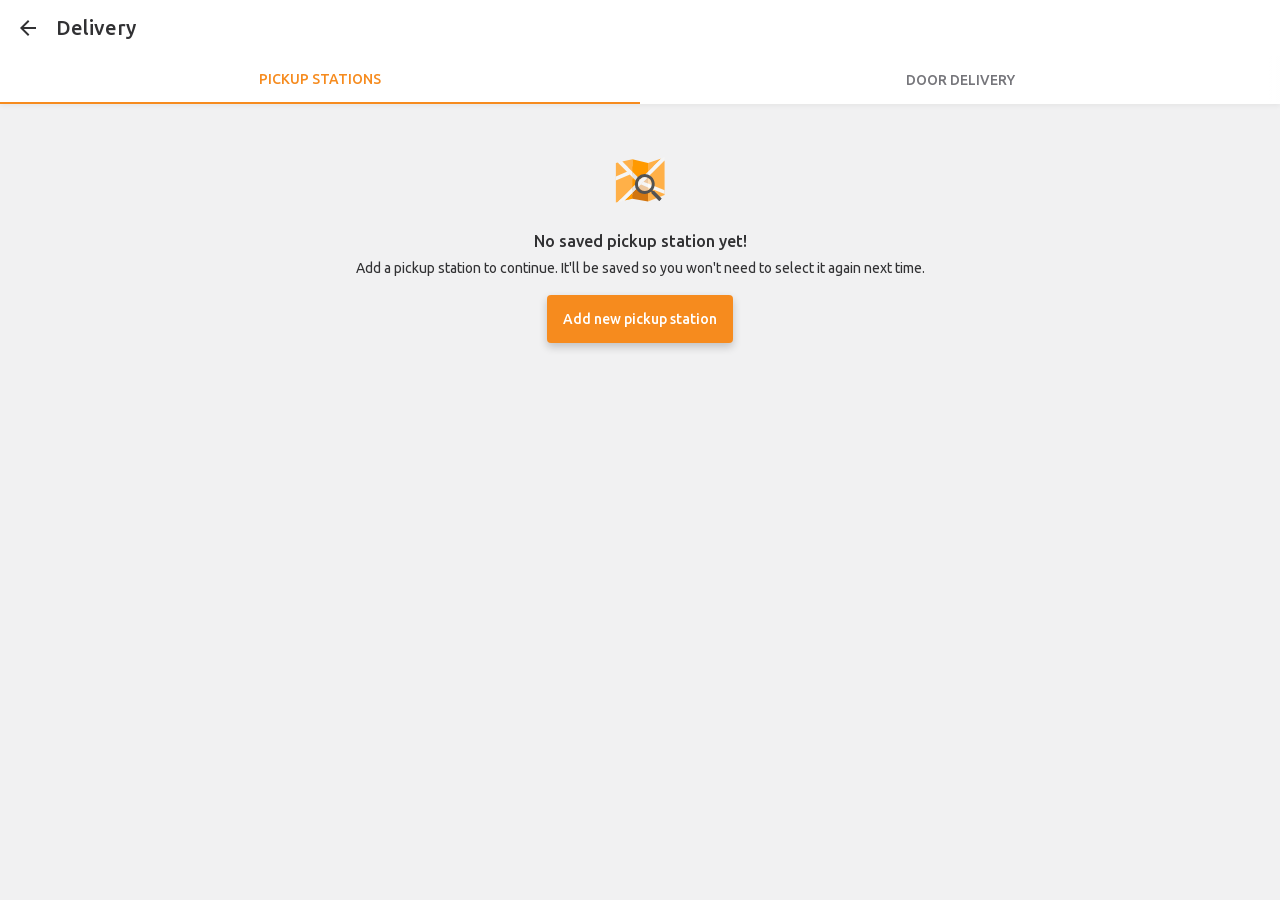
<file: page2.html>
<!DOCTYPE html> <html lang=en dir=ltr><!--
 Page saved with SingleFile 
 url: https://www.jumia.co.ke/checkout/delivery/pickup-stations/ 
 saved date: Sat Aug 22 2026 06:45:56 GMT+0300 (East Africa Time)
--><meta charset=utf-8><meta content=@JumiaKenya name=twitter:site><style>body{transition:opacity ease-in 0.2s}</style><meta property=fb:app_id content=2099414773624117><meta property=fb:pages content=395103207248808><meta name=google-site-verification content=n_VPq2qj81eefHQXQuWUQcpCjf22dILtzJ-5fqwv3cY><meta name=google-site-verification content=oPpguRNQpgJeq2_7FfJhfy4zTSNTJBX_LLPgB_SUq9g><meta name=msvalidate.01 content=18D4C7784A54CEB370A0B89D0634A096><meta name=viewport content="width=device-width, initial-scale=1.0"><meta name=apple-mobile-web-app-capable content=yes><meta name=mobile-web-app-capable content=yes><meta name=application-name content=Jumia><meta name=theme-color content=#ffffff><meta name=apple-mobile-web-app-status-bar-style content=black><meta name=apple-mobile-web-app-title content=Jumia><link rel=apple-touch-startup-image href=https://www.jumia.co.ke/assets_hy/manifest/jumia/icons/icon_app_ios.07b39d41.png><link rel=icon type=image/svg+xml href="[data-uri]"><style>._val-btn .cb:checked~.btn,.btn._prim,.cb+.lbl._lbl-chk:after,.rad~.lbl._lbl-rad:after,.tab{position:relative}#jm .-hr:after,#jm .-hr:before,#jm .-vr+.-vr:before,._val-btn .cb:checked~.btn:after,.btn._def:after,.btn._prim:after,.btn._sec:after,.cb+.lbl:after,.fi-br button:before,.fk-rad:after,.noti .msg+.msg:after,.noti .msg+.msg:before,.rad~.lbl:after,.rate .star:after,.rng .rs-w:after,.sdw .sdtl:after,.sdw .sdtl:before,.spin:before,.stpr .stp:after,.tab:after,.tab:before,.tgl~.lbl:after,.tgl~.lbl:before,[data-bbl]:before{position:absolute}.hdr{position:sticky}#jm .-hr:before,#jm ._dual.-hr:after,._val-btn .cb:checked~.btn:after,.btn._def:after,.btn._prim:after,.btn._sec:after,.cb+.lbl._lbl-chk:after,.noti .msg+._dual.msg:after,.noti .msg+.msg:before,.rad~.lbl._lbl-rad:after,.rate .star:after,.rng .rs-w:after,.sdw ._dual.sdtl:after,.sdw .sdtl:before,.tab:before,.tgl~.lbl:before{left:0}.rad:active~.lbl._lbl-rad:before,.rad:focus~.lbl._lbl-rad:before{left:auto}#jm .-vr+.-vr:before{left:-1px}.cb+.lbl:after,.fk-rad:after,.rad~.lbl:after,.tgl~.lbl:after{left:2px}.tgl:checked~.lbl:after{left:30px}#jm [data-mid-txt].-hr:after,.noti .msg+[data-mid-txt].msg:after,.sdw [data-mid-txt].sdtl:after,.spin._ctr:before{left:50%}#jm .-hr:before,#jm ._dual.-hr:after,.noti .msg+._dual.msg:after,.noti .msg+.msg:before,.rad:active~.lbl._lbl-rad:before,.rad:focus~.lbl._lbl-rad:before,.rate .star:after,.sdw ._dual.sdtl:after,.sdw .sdtl:before,.tab:after{right:0}#jm .-hr._cm:before{right:16px}#jm .-hr._cm:before{left:16px}[data-bbl]:before{right:5px}[data-bbl]._offs-r:before{right:-8px}#jm .-hr:before,#jm .-vr+.-vr:before,#jm [data-mid-txt].-hr:after,._val-btn .cb:checked~.btn:after,.btn._def:after,.btn._prim:after,.btn._sec:after,.hdr,.noti .msg+.msg:before,.noti .msg+[data-mid-txt].msg:after,.sdw .sdtl:before,.sdw [data-mid-txt].sdtl:after,.tab:after,.tab:before{top:0}.fk-rad:after,.rad~.lbl:after,.tgl~.lbl:after{top:2px}.cb+.lbl:after,[data-bbl]:before{top:3px}.rng .rs-w:after{top:8px}#jm .-vr+.-vr:before,#jm ._dual.-hr:after,.noti .msg+._dual.msg:after,.rate .star:after,.sdw ._dual.sdtl:after,.stpr .stp:after{bottom:0}.spin._ctr:before,[data-bbl]._offs-r:before{top:50%}#jm .-hr._bet:before{content:none}#jm .-hr._bet~._bet:before,#jm .-hr:before,#jm .-vr+.-vr:before,#jm ._dual.-hr:after,._val-btn .cb:checked~.btn:after,.btn._def:after,.btn._prim:after,.btn._sec:after,.cb+.lbl:after,.fi-br button:active:before,.fi-br button:focus:before,.fk-rad:after,.noti .msg+._dual.msg:after,.noti .msg+.msg:before,.rad:active~.lbl:before,.rad:focus~.lbl:before,.rad~.lbl:after,.rng .rs-w:after,.sdw ._dual.sdtl:after,.sdw .sdtl:before,.spin:before,.stpr .stp:not(:last-child):after,.tab:after,.tab:before,.tgl~.lbl:after,.tgl~.lbl:before{content:""}.__ttl:empty:after,.prd .name:empty:after,.prd .prc:empty:after{content:" "}.bdg._dsct:before{content:"-"}._val-btn .cb:checked~.btn,.btn._prim,[data-bbl]:before{background:#f68b1e}._val-btn .cb:checked~.btn:after,.btn._def:after,.btn._prim:after,.btn._sec:after{opacity:0}._val-btn .cb:checked~.btn:focus:active:after,.btn._def:focus:active:after,.btn._prim:focus:active:after,.btn._sec:focus:active:after{opacity:.2}.fi-br button:active:before{opacity:.4}.sel:disabled{opacity:1}._inv:invalid .btn,._val-btn .cb:checked~.btn,.btn._prim,.btn:disabled,.cb+.lbl:after,.fk-rad:after,.rad~.lbl:after,[data-bbl]:before{color:#fff}#jm .-bg-wt,#jm [data-mid-txt].-hr:after,.hdr,.noti .msg+[data-mid-txt].msg:after,.sdw [data-mid-txt].sdtl:after,.tgl~.lbl:after{background-color:#fff}#jm .-hr:before,.a._fcs-gy50._fcs-gy50:not(.btn):focus,.dp:disabled,.dpd-srch._field:disabled,.dpd-srch:disabled,.fi:disabled,.noti .msg+.msg:before,.sdw .sdtl:before,.sel:disabled,.ta:disabled,a._fcs-gy50._fcs-gy50:not(.btn):focus,body{background-color:#f1f1f2}#jm ._dual.-hr:after,.__ttl:empty:after,.a._tch._tch:not(.btn):focus,.noti .msg+._dual.msg:after,.prd .name:empty:after,.prd .prc:empty:after,.rng .rs-w:after,.sdw ._dual.sdtl:after,.tgl:checked:disabled~.lbl._sec:before,.tgl:disabled~.lbl:before,a._tch._tch:not(.btn):focus{background-color:#d4d4d6}.cb:disabled+.lbl:after,.rad:disabled~.lbl:after{border-color:#d4d4d6}._def.btn:disabled,._inv:invalid ._def.btn,._inv:invalid ._sec.btn,._sec.btn:disabled,.cb:disabled+.lbl,.cb:disabled+.lbl *,.dp:disabled+.lbl,.dpd-srch:disabled,.fi:disabled+.lbl,.fk-rad:disabled,.gal .count:after,.rad:disabled~.lbl,.rad:disabled~.lbl *,.sel:disabled+.lbl,.ta:disabled+.lbl,.tgl:disabled~.lbl,.tgl:disabled~.lbl *,.ts-w._dis input:not(:checked)~.lbl+* .ts-i,.vars .vi._dis:checked+.vl,.vars .vi._dis:focus+.vl,.vars .vi:disabled+.vl{color:#a3a3a6}._inv:invalid .btn,.btn:disabled,.cb:checked:disabled~.lbl._sec:after,.rad:checked~.lbl._sec:after,.tgl~.lbl:before{background-color:#a3a3a6}._def.btn:disabled .ic,._inv:invalid ._def.btn .ic,._inv:invalid ._sec.btn .ic,._sec.btn:disabled .ic,.dpd-srch:disabled .ic{fill:#a3a3a6}.cb:checked:disabled~.lbl._sec:after,.rad:checked~.lbl._sec:after,.stpr ._curr~.stp:after{border-color:#a3a3a6}#jm [data-mid-txt].-hr:after,.dp:disabled,.dpd-srch._field:disabled,.fi:disabled,.noti .msg+[data-mid-txt].msg:after,.sdw [data-mid-txt].sdtl:after,.sel:disabled,.ta:disabled,.tab{color:#75757a}#jm .-vr+.-vr:before,#jm ._gy5.-hr:before,.noti .msg+._gy5.msg:before,.sdw ._gy5.sdtl:before{background-color:#75757a}.stpr._ord-s._gray ._curr:after{border-color:#75757a}#jm .-tch-or5._gy9:focus-within,.a._fcs-gy9:focus,.vars._no-chk .vi:checked:not(._dis):not(:disabled)+.vl,.vars._no-chk .vi:focus:not(._dis):not(:disabled)+.vl,a._fcs-gy9:focus,body{color:#313133}.cb:checked+.lbl._sec:after,.fk-rad._chk._sec:after,.rad:checked~.lbl._sec:after,.tgl:checked~.lbl._sec:before{background-color:#313133}#jm .-tch-or5._gy9:focus-within .ic{fill:#313133}.cb:checked+.lbl._sec:after,.fk-rad._chk._sec:after,.rad:checked~.lbl._sec:after{border-color:#313133}._def.btn:disabled,._inv:invalid ._def.btn,._inv:invalid ._sec.btn,._sec.btn:disabled,.btn,.cb+.lbl:after,.crs .itm.itm:focus,.fk-rad:after,.rad~.lbl:after,a{background-color:transparent}.btn._sec:hover{background-color:#fef3e9}#jm .-tch-or5._bg:focus-within,.a:not(.btn):not(._no-fcs):focus,.btn._def:focus,.chip._cpr:focus,.dtls .smry:focus,.fi-br button:before,.fis-b:focus,.nav-b:focus,.popup .cw .cls:focus,.tgl:checked:disabled~.lbl._prim:before,a:not(.btn):not(._no-fcs):focus{background-color:#fcdbb9}.chip._cpr:focus{border-color:#fcdbb9}.cb:checked:disabled~.lbl._prim:after,.rad:checked:disabled~.lbl._prim:after{background-color:#f9b168}.cb:checked:disabled~.lbl._prim:after,.dp:focus,.fi:focus,.rad:checked:disabled~.lbl._prim:after,.sel:focus,.ta:focus{border-color:#f9b168}#jm .-tch-or5._it:focus,.cms .tabs>[type=radio]:checked+label,.dp:focus+.lbl,.fi:focus+.lbl,.sel:focus+.lbl,.ta:focus+.lbl,.tab ._actv,.vars .vi:checked+.vl,.vars .vi:focus+.vl{color:#f68b1e}.cb:checked+.lbl._prim:after,.fi-br button:active:before,.fk-rad._chk:after,.rad:checked~.lbl._prim:after,.tgl:checked~.lbl._prim:before{background-color:#f68b1e}#jm .-tch-or5._it:focus .ic,.dp:focus~.ic,.fi:focus~.ic,.sel:focus~.ic{fill:#f68b1e}.cb:checked+.lbl._prim:after,.fk-rad._chk:after,.rad:checked~.lbl._prim:after,.spin:before,.vars .vi:checked+.vl,.vars .vi:focus+.vl{border-color:#f68b1e}.noti .msg+.msg._info:before{background-color:#0ea5e9}.stpr._ord-s._blue ._curr:after{border-color:#286fe3}.noti .msg+.msg._success:before{background-color:#18c357}.stpr._ord-s._green ._curr:after{border-color:#009063}.noti .msg+.msg._error:before{background-color:#cf665b}.fi-er+.sel:disabled~.lbl,.fi-er+.sel:not(:focus)~.lbl{color:#be1d3e}.fi-er+.cb+.lbl:after{border-color:#be1d3e}.rate .ri:checked~.star svg,.rate .ri:focus+.star svg,.rate._btns .star:focus svg,.rate._btns .star:focus~.star svg{fill:#fbbf24}.__ttl:empty:after,.prd .name:empty:after,.prd .prc:empty:after,header,nav{display:block}.prd .prc:empty:after,a{display:inline-block}.cms .tabs>[type=radio]:not(:checked)+label+div,.sel:required option[value=""][disabled],.ts-w._dn input:not(:checked)~.ts-i{display:none}#jm .-elli,._val-btn .cb:checked~.btn,.btn._prim{overflow:hidden}.crs{overflow-y:hidden}.crs{overflow-x:auto}.btn,body{font-family:Ubuntu,-apple-system,BlinkMacSystemFont,Helvetica Neue,Arial,sans-serif}[data-bbl]:before{font-weight:700}#jm .-m,#jm [data-mid-txt].-hr:after,.btn,.noti .msg+[data-mid-txt].msg:after,.rad:checked~.lbl,.rate .star:after,.sdw [data-mid-txt].sdtl:after,.tab,.tab ._actv{font-weight:500}.bdg._score:after,h1,h2{font-weight:400}#jm .-flupp:first-letter,#jm [data-mid-txt].-hr:after,.a span:first-letter,.a:first-letter,.btn:first-letter,.lbl:first-letter,.noti .msg+[data-mid-txt].msg:after,.sdw [data-mid-txt].sdtl:after,.tab,a span:first-letter,a:first-letter{text-transform:uppercase}#jm .-tac,.btn,.rate .star:after{text-align:center}#jm .-elli,.tab .crs .itm{white-space:nowrap}.__ttl:empty:after,.prd .name:empty:after,.prd .prc:empty:after{white-space:pre}#jm .-ws-pl{white-space:pre-line}#jm .-ow-a{word-wrap:anywhere;overflow-wrap:anywhere}@supports not (overflow-wrap:anywhere){#jm .-ow-a{word-break:break-word}}#jm .-elli{text-overflow:ellipsis}a{-webkit-text-decoration:none;text-decoration:none}[data-bbl]:before{line-height:1.1}#jm .-lh-15{line-height:1.5}.btn{line-height:1rem}[data-bbl]:before{unicode-bidi:plaintext}.nav-b{font-size:0}[data-bbl]:before{font-size:.625rem}#jm [data-mid-txt].-hr:after,.noti .msg+[data-mid-txt].msg:after,.sdw [data-mid-txt].sdtl:after{font-size:.75rem}.btn,body{font-size:.875rem}#jm .-fs16,.rate .star:after{font-size:1rem}#jm .-fs20{font-size:1.25rem}._val-btn .cb:checked~.btn:after,.btn._def:after,.btn._prim:after,.btn._sec:after,.crs,.rng .rs-w:after,.row,.tab .crs .itm{width:100%}.prd .prc:empty:after{width:50%}#jm .-vr+.-vr:before{width:2px}.spin:before,.tab:after,.tab:before{width:16px}.cb+.lbl:after{width:18px}#jm .-hr:before,#jm ._dual.-hr:after,.noti .msg+._dual.msg:after,.noti .msg+.msg:before,.sdw ._dual.sdtl:after,.sdw .sdtl:before{height:1px}.spin:before{height:16px}.cb+.lbl:after{height:18px}[data-bbl]:before{min-height:12px}[data-bbl]:before{min-width:12px}.fk-rad:after,.rad~.lbl:after,.tgl~.lbl:after{height:20px}.spin._med:before{width:24px}.spin._med:before,.tgl~.lbl:before{height:24px}.fk-rad:after,.rad~.lbl:after,.tgl~.lbl:after{width:20px}.fi-br button:before{width:40px}.fi-br button:before{height:40px}.tab .crs .itm{height:48px}.tgl~.lbl:before{width:52px}.__ttl:empty:after{width:120px}._val-btn .cb:checked~.btn:after,.btn._def:after,.btn._prim:after,.btn._sec:after,body,html{height:100%}.hdr .main{min-height:56px}#jm{min-height:100%}#jm [data-mid-txt].-hr:before,.noti .msg+[data-mid-txt].msg:before,.rng .rs-w:after,.sdw [data-mid-txt].sdtl:before{height:2px}[data-bbl]:before{max-height:18px}.xpnd .tglr:checked+.wpr{max-height:none}#jm [data-mid-txt].-hr:after,.noti .msg+[data-mid-txt].msg:after,.sdw [data-mid-txt].sdtl:after{transform:translate(-50%,-50%)}._val-btn .cb:checked~.btn,.btn._prim{transform:translateZ(0)}.tab:after{transform:scaleX(-1) translateZ(0)}._val-btn .cb:checked~.btn:focus:active:after,.btn._def:focus:active:after,.btn._prim:focus:active:after,.btn._sec:focus:active:after{transform:scale(0)}._val-btn .cb:checked~.btn:after,.btn._def:after,.btn._def:focus:not(:active):after,.btn._prim:after,.btn._sec:after{transform:scale(10)}[data-bbl]:before{transform:translate3d(50%,-50%,0)}body,h1,h2,p{padding:0}.nav-b{padding:8px}#jm .-paxl,.btn{padding:16px}[data-bbl]:before{padding-top:2px}#jm .-pvm,.rate .star:after{padding-top:8px}#jm .-pvxxl{padding-top:24px}[data-bbl]:before{padding-right:4px}.col8,[class*=col].row{padding-right:8px}#jm .-phxl,#jm [data-mid-txt].-hr:after,.noti .msg+[data-mid-txt].msg:after,.sdw [data-mid-txt].sdtl:after,.tab .crs .itm{padding-right:16px}[data-bbl]:before{padding-bottom:2px}#jm .-pvm,.rate .star:after{padding-bottom:8px}#jm .-pvxxl{padding-bottom:24px}[data-bbl]:before{padding-left:4px}.col8,[class*=col].row{padding-left:8px}#jm .-phxl,#jm [data-mid-txt].-hr:after,.noti .msg+[data-mid-txt].msg:after,.sdw [data-mid-txt].sdtl:after,.tab .crs .itm{padding-left:16px}body,h1,h2,p{margin:0}#jm .-vr+.-vr:before{margin-top:4px}#jm .-vr+.-vr._s:before{margin-top:8px}#jm .-mtxl{margin-top:16px}#jm .-mrm,#jm .row.-hr:after,#jm .row.-hr:before,#jm [class*=col].-hr:after,#jm [class*=col].-hr:before,.noti .msg+.row.msg:after,.noti .msg+.row.msg:before,.noti .msg+[class*=col].msg:after,.noti .msg+[class*=col].msg:before,.sdw .row.sdtl:after,.sdw .row.sdtl:before,.sdw [class*=col].sdtl:after,.sdw [class*=col].sdtl:before{margin-right:8px}#jm .-vr+.-vr:before{margin-bottom:4px}#jm .-mbm,#jm .-vr+.-vr._s:before{margin-bottom:8px}#jm .row.-hr:after,#jm .row.-hr:before,#jm [class*=col].-hr:after,#jm [class*=col].-hr:before,.noti .msg+.row.msg:after,.noti .msg+.row.msg:before,.noti .msg+[class*=col].msg:after,.noti .msg+[class*=col].msg:before,.sdw .row.sdtl:after,.sdw .row.sdtl:before,.sdw [class*=col].sdtl:after,.sdw [class*=col].sdtl:before{margin-left:8px}.prd._box .prc:empty:after{margin:0 auto}.hdr{z-index:70}#jm ._zi1.-hr:before,.noti .msg+._zi1.msg:before,.sdw ._zi1.sdtl:before{z-index:10}*,:after,:before{box-sizing:border-box}.nav-b,.tgl~.lbl:before,[data-bbl]:before{border-radius:99px}.btn,.cb+.lbl:after,.prd .core:focus{border-radius:4px}.cb:focus-visible+.lbl,.fk-rad:focus-visible,.rad:focus-visible~.lbl,.tgl:focus-visible~.lbl{border-radius:6px}.__ttl:empty:after,.prd .name:empty:after,.prd .prc:empty:after{border-radius:2px}.fi-br button:before,.fk-rad:after,.rad~.lbl:after,.spin:before,.tgl~.lbl:after{border-radius:50%}.btn,.cb:checked+.lbl:after,.stpr .stp:after{border:0}.cms .tabs>[type=radio]:checked+label,.tab ._actv{border-bottom:2px solid #f68b1e}[data-bbl]:before{border:2px solid #fff}.cb+.lbl:after,.fk-rad:after,.rad~.lbl:after{border:2px solid #a3a3a6}.btn,.nav-b,.popup:focus-visible,.tgl:focus-visible,a{outline:0}.cb:focus-visible+.lbl,.fk-rad:focus-visible,.rad:focus-visible~.lbl,.tgl:focus-visible~.lbl{outline-offset:6px}.chip._prim._slct:focus-visible,.chip._sec._slct:focus-visible,.chip:focus-visible{outline-offset:2px}.dp:focus,.fi:focus,.sel:focus,.ta:focus{outline:1px solid #f9b168}.fi-er+.dp:not(:focus),.fi-er+.fi:not(:focus),.fi-er+.sel:not(:focus),.fi-er+.ta:not(:focus){outline:1px solid #be1d3e}.cb:focus-visible+.lbl,.chip._prim._slct:focus-visible,.fk-rad:focus-visible,.rad:focus-visible~.lbl,.tgl:focus-visible~.lbl{outline:2px solid #f9b168}.cb:focus-visible+.lbl._sec,.chip._sec._slct:focus-visible,.chip:focus-visible,.fk-rad:focus-visible._sec,.rad:focus-visible~.lbl._sec,.tgl:focus-visible~.lbl._sec{outline:2px solid #313133}img{border-style:none}.stpr .stp:after{border-left:2px solid #0ea5e9}.cb+.lbl:after,.fk-rad:after,.rad~.lbl:after{border:2px solid #313133}.spin:before{border:2px solid}#jm [data-mid-txt].-hr:after,.noti .msg+[data-mid-txt].msg:after,.sdw [data-mid-txt].sdtl:after{content:attr(data-mid-txt)}.chip._prim._slct:focus-visible,.chip._sec._slct:focus-visible,.chip:focus-visible{border:1px solid transparent}.vars._no-chk .vi._dis:checked+.vl,.vars._no-chk .vi:checked+.vl{border:1px solid #d4d4d6}.vars .vi._dis:checked+.vl,.vars .vi._dis:focus+.vl,.vars._no-chk .vi:focus+.vl{border:1px solid #a3a3a6}.fi-er+.dp:not(:focus),.fi-er+.fi:not(:focus),.fi-er+.sel:not(:focus),.fi-er+.ta:not(:focus){border:1px solid #be1d3e}a{color:inherit}html{-ms-text-size-adjust:100%;-webkit-text-size-adjust:100%}a{-webkit-text-decoration-skip:objects}button::-moz-focus-inner{border-style:none;padding:0}button:-moz-focusring{outline:1px dotted ButtonText}#jm,#jm .-df,.cb+.lbl:after,.crs,.fk-rad:after,.rad~.lbl:after,.row,.tab .crs .itm{display:flex}.row{flex:0 1 auto}#jm main{flex-grow:1}#jm .hdr,#jm main,.cb+.lbl:after,.crs .itm,.fk-rad:after,.nav-b,.rad~.lbl:after{flex-shrink:0}.tab .crs .itm{flex-shrink:1}#jm .-j-ctr,.tab .crs .itm{justify-content:center}#jm .-i-ctr,.tab .crs .itm{align-items:center}#jm,#jm .-d-co{flex-direction:column}#jm .-fw-nw,.crs{flex-wrap:nowrap}body{direction:ltr}.bdg._score:after{content:"/5"}._inv:invalid .btn,._val-btn .cb:checked~.btn:after,.btn._def:after,.btn._prim:after,.btn._sec:after,.btn:disabled,.cb:disabled+.lbl,.ts-w._dis input:not(:checked)~.lbl+* .ts-i{pointer-events:none}._val-btn .cb:checked~.btn{pointer-events:all}.tab{box-shadow:0 2px 5px 0 rgba(0,0,0,.05)}._val-btn .cb:checked~.btn,.btn._prim{box-shadow:0 4px 8px 0 rgba(0,0,0,.2)}._val-btn .cb:checked~.btn:focus,.btn._prim:focus{box-shadow:0 4px 8px 0 rgba(0,0,0,.2),inset 0 0 0 2px #af6315}._inv:invalid ._prim.btn,._inv:invalid ._sec.btn,._prim.btn:disabled,._sec.btn:disabled{box-shadow:none}._inv:invalid ._sec.btn,._sec.btn:disabled{box-shadow:0 0 0 1px #a3a3a6}.btn._sec:focus:not(._dis){box-shadow:0 0 0 2px #f68b1e}.tgl~.lbl:after,.tgl~.lbl:before{transition:all .2s ease-out}._val-btn .cb:checked~.btn:after,.btn._def:after,.btn._prim:after,.btn._sec:after{transition:transform 1s,opacity 1s}._val-btn .cb:checked~.btn:focus:active:after,.btn._def:focus:active:after,.btn._def:focus:not(:active):after,.btn._prim:focus:active:after,.btn._sec:focus:active:after{transition:0s}.btn._def:after,.btn._sec:after{background:radial-gradient(circle,#f68b1e 10%,transparent 0) 50%}._val-btn .cb:checked~.btn:after,.btn._prim:after{background:radial-gradient(circle,#fff 10%,transparent 0) 50%}.crs{scroll-snap-type:mandatory;-webkit-scroll-snap-type:mandatory}.tab .crs{scroll-behavior:auto}.crs .itm{scroll-snap-align:start}@supports (scroll-snap-coordinate:0% 0%){.crs .itm{scroll-snap-coordinate:0 0}}.crs{-webkit-overflow-scrolling:touch}.crs._bdcs .itm:not(:last-child):after{content:">"}.faq-sec .faq-itm summary::-webkit-details-marker{display:none}.faq-sec .faq-itm summary:after{content:"+";font-size:1.25rem;flex-shrink:0;margin-left:.5rem}.faq-sec .faq-itm[open] summary:after{content:"×"}.fi::placeholder,.rng .ri::placeholder,.ta::placeholder{color:#75757a}.cb:checked+.lbl:after{background-position:50%}.cb:checked+.lbl:after{background-repeat:no-repeat}.cb:checked+.lbl:after{background-image:url(data:image/svg+xml;charset=utf-8,%3Csvg%20xmlns%3D%22http%3A%2F%2Fwww.w3.org%2F2000%2Fsvg%22%20width%3D%2218%22%20height%3D%2218%22%20style%3D%22isolation%3Aisolate%22%3E%3Cdefs%3E%3CclipPath%20id%3D%22a%22%3E%3Cpath%20d%3D%22M0%200h18v18H0z%22%2F%3E%3C%2FclipPath%3E%3C%2Fdefs%3E%3Cg%20clip-path%3D%22url\(%23a\)%22%3E%3Cpath%20fill%3D%22none%22%20d%3D%22M0%200h18v18H0z%22%2F%3E%3Cpath%20fill%3D%22%23fff%22%20fill-rule%3D%22evenodd%22%20d%3D%22M6.894%2014.486%201.629%209.221l1.485-1.485%203.78%203.77%207.992-7.992%201.485%201.495z%22%2F%3E%3C%2Fg%3E%3C%2Fsvg%3E)}.cb:focus-visible{outline:none}.fk-rad._chk:after,.rad:checked~.lbl:after{box-shadow:inset 0 0 0 3px #fff}.rad:focus-visible{outline:none}.sel:focus{--ac:#fbbf24}.sel:disabled{--ac:#a3a3a6}.fi-er+.sel:not(:focus){--ac:#be1d3e}.rate .ri:focus+.star svg,.rate .star:active svg{animation:p .5s}.rate .ri:checked+.star:after{content:attr(data-msg)}@keyframes p{0%{filter:drop-shadow(0 0 0#f68b1e)}to{filter:drop-shadow(0 0 30px transparent)}}.dp::-webkit-clear-button,.dp::-webkit-inner-spin-button{display:none}.dp::-webkit-calendar-picker-indicator{position:absolute;right:0;width:56px;height:40px;opacity:0}.vars .vi:disabled+.vl{background:url(data:image/svg+xml;charset=utf-8,%3Csvg%20xmlns%3D%22http%3A%2F%2Fwww.w3.org%2F2000%2Fsvg%22%20preserveAspectRatio%3D%22none%22%20viewBox%3D%220%200%20100%20100%22%3E%3Cpath%20fill%3D%22%23c7c7cd%22%20d%3D%22M0%20100%20100%200l1%201L1%20101%22%2F%3E%3C%2Fsvg%3E)no-repeat 50%/65% 65%}.rng .rs::-webkit-slider-runnable-track,.rng .rs::-webkit-slider-thumb{-webkit-appearance:none}.rng .rs::-webkit-slider-thumb{pointer-events:auto;position:relative;z-index:2;outline:0;width:16px;height:16px;border:none;border-radius:50%;background:#f68b1e}.rng .rs::-webkit-slider-runnable-track{background:none}.rng .rs::-moz-range-thumb{background-color:#f68b1e;pointer-events:auto;filter:grayscale(0);z-index:10;outline:0;width:16px;height:16px;border:none;border-radius:50%}.rng .rs::-moz-range-track{background:none}.rng .rs::-moz-focus-outer{border:0}.fi-br button:before{left:50%;top:50%;transform:translate3d(-50%,-50%,0)}.gal .count:after{content:attr(data-tot)}.ic{fill:#313133}@keyframes load{50%{transform:rotate(1turn) scale(1.5)}to{transform:rotate(0deg) scale(1)}}@keyframes spin{0%{transform:rotate(0deg)}to{transform:rotate(1turn)}}.spin:before{animation:sp-ab-tr 1s linear infinite}.stpr .stp:after{top:24px;left:11px}.tab:after,.tab:before{height:calc(100% - 2px);background:linear-gradient(90deg,hsla(0,0%,100%,.9) 25%,hsla(0,0%,100%,.2))}[data-bbl]:before{content:attr(data-bbl)}.dtls .smry::-webkit-details-marker{display:none}.col8{flex-basis:100%;max-width:100%;min-width:100%;width:100%}@keyframes sp-ab-tr{0%{transform:translate(-50%,-50%) rotate(0deg)}to{transform:translate(-50%,-50%) rotate(1turn)}}.spin:before{border-right-color:transparent}</style><style>@font-face{font-family:"Ubuntu";font-style:normal;font-weight:400;src:url([data-uri])format("woff2");unicode-range:U+0000-00FF,U+0131,U+0152-0153,U+02BB-02BC,U+02C6,U+02DA,U+02DC,U+0304,U+0308,U+0329,U+2000-206F,U+20AC,U+2122,U+2191,U+2193,U+2212,U+2215,U+FEFF,U+FFFD}@font-face{font-family:"Ubuntu";font-style:normal;font-weight:500;src:url([data-uri])format("woff2");unicode-range:U+0000-00FF,U+0131,U+0152-0153,U+02BB-02BC,U+02C6,U+02DA,U+02DC,U+0304,U+0308,U+0329,U+2000-206F,U+20AC,U+2122,U+2191,U+2193,U+2212,U+2215,U+FEFF,U+FFFD}</style><title>Delivery</title><meta name=referrer content=no-referrer><link rel=canonical href=https://www.jumia.co.ke/checkout/delivery/pickup-stations/><meta http-equiv=content-security-policy content="default-src 'none'; font-src 'self' data:; img-src 'self' data:; style-src 'unsafe-inline'; media-src 'self' data:; script-src 'unsafe-inline' data:; object-src 'self' data:; frame-src 'self' data:;"><body><div id=jm><header class=hdr><div class="main row col8 -i-ctr -fw-nw"><a class="nav-b -mrm" href=https://www.jumia.co.ke/checkout/summary/><svg aria-label="Go back" class=ic width=24 height=24><symbol viewBox="0 0 24 24" id=arrow-back><path d="M20 11H7.8l5.6-5.6L12 4l-8 8 8 8 1.4-1.4L7.8 13H20z"></path></symbol><symbol viewBox="0 0 24 24" id=arrow-back><path d="M20 11H7.8l5.6-5.6L12 4l-8 8 8 8 1.4-1.4L7.8 13H20z"></path></symbol><use xlink:href=#arrow-back href=#arrow-back></use></svg></a><h1 class="-fs20 -m -elli">Delivery</h1></div></header><main><div class="tab -bg-wt"><nav class=crs><span class="itm _actv">Pickup Stations</span><a href=page3.html class=itm>DOOR DELIVERY</a></nav></div><div class="-df -d-co -i-ctr -j-ctr -pvxxl -phxl -tac"><div class="-df -i-ctr -d-co -tac -paxl"><img class=-mbm src="[data-uri]" height=72 width=72 alt><h2 class="-pvm -fs16 -m -ow-a">No saved pickup station yet!</h2><p class="-ws-pl -lh-15">Add a pickup station to continue. It'll be saved so you won't need to select it again next time.</p><a class="btn _prim -mtxl" href=page5.html>Add new pickup station</a></div></div></main></div><div id=batBeacon732134261998 style=width:0px;height:0px;display:none;visibility:hidden></div>
</file>
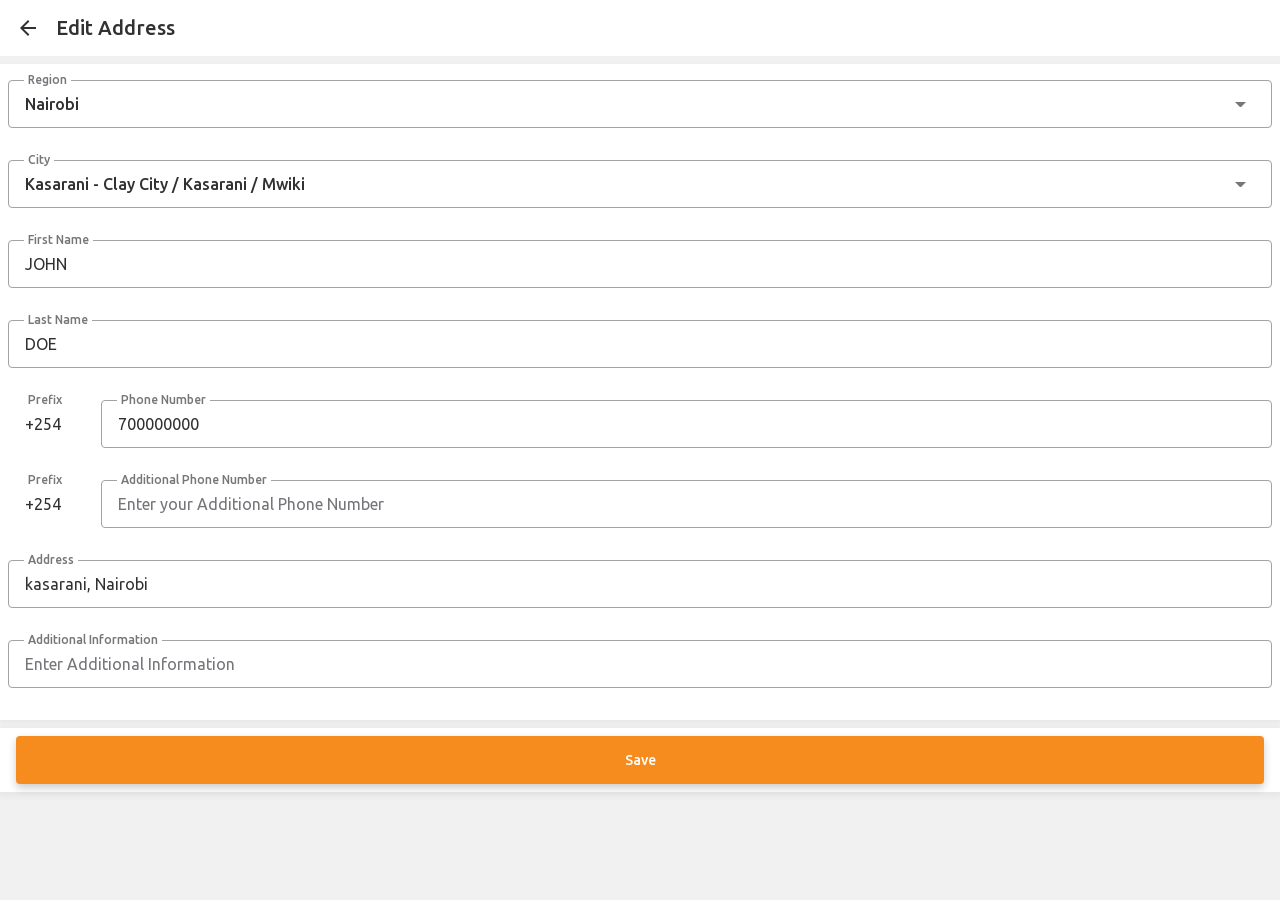
<file: page4.html>
<!DOCTYPE html> <html lang=en dir=ltr><!--
 Page saved with SingleFile 
 url: https://www.jumia.co.ke/checkout/delivery/door/3350217/ 
 saved date: Sat Aug 22 2026 07:15:42 GMT+0300 (East Africa Time)
--><meta charset=utf-8><meta content=@JumiaKenya name=twitter:site><style>body{transition:opacity ease-in 0.2s}</style><meta property=fb:app_id content=2099414773624117><meta property=fb:pages content=395103207248808><meta name=google-site-verification content=n_VPq2qj81eefHQXQuWUQcpCjf22dILtzJ-5fqwv3cY><meta name=google-site-verification content=oPpguRNQpgJeq2_7FfJhfy4zTSNTJBX_LLPgB_SUq9g><meta name=msvalidate.01 content=18D4C7784A54CEB370A0B89D0634A096><meta name=viewport content="width=device-width, initial-scale=1.0"><meta name=apple-mobile-web-app-capable content=yes><meta name=mobile-web-app-capable content=yes><meta name=application-name content=Jumia><meta name=theme-color content=#ffffff><meta name=apple-mobile-web-app-status-bar-style content=black><meta name=apple-mobile-web-app-title content=Jumia><link rel=apple-touch-startup-image href=https://www.jumia.co.ke/assets_hy/manifest/jumia/icons/icon_app_ios.07b39d41.png><link rel=icon type=image/svg+xml href="[data-uri]"><style>._val-btn .cb:checked~.btn,.btn._prim,.cb+.lbl._lbl-chk:after,.fi-w,.rad~.lbl._lbl-rad:after{position:relative}#jm .-hr:after,#jm .-hr:before,#jm .-vr+.-vr:before,._val-btn .cb:checked~.btn:after,.btn._def:after,.btn._prim:after,.btn._sec:after,.cb+.lbl:after,.fi+.lbl,.fi-br button:before,.fk-rad:after,.noti .msg+.msg:after,.noti .msg+.msg:before,.rad~.lbl:after,.rate .star:after,.rng .rs-w:after,.sdw .sdtl:after,.sdw .sdtl:before,.sel+.lbl,.spin:before,.stpr .stp:after,.tab:after,.tab:before,.tgl~.lbl:after,.tgl~.lbl:before,[data-bbl]:before{position:absolute}.hdr{position:sticky}#jm .-hr:before,#jm ._dual.-hr:after,._val-btn .cb:checked~.btn:after,.btn._def:after,.btn._prim:after,.btn._sec:after,.cb+.lbl._lbl-chk:after,.noti .msg+._dual.msg:after,.noti .msg+.msg:before,.rad~.lbl._lbl-rad:after,.rate .star:after,.rng .rs-w:after,.sc._bt,.sdw ._dual.sdtl:after,.sdw .sdtl:before,.tab:before,.tgl~.lbl:before{left:0}.rad:active~.lbl._lbl-rad:before,.rad:focus~.lbl._lbl-rad:before{left:auto}#jm .-vr+.-vr:before{left:-1px}.cb+.lbl:after,.fk-rad:after,.rad~.lbl:after,.tgl~.lbl:after{left:2px}.tgl:checked~.lbl:after{left:30px}#jm [data-mid-txt].-hr:after,.noti .msg+[data-mid-txt].msg:after,.sdw [data-mid-txt].sdtl:after,.spin._ctr:before{left:50%}#jm .-hr:before,#jm ._dual.-hr:after,.noti .msg+._dual.msg:after,.noti .msg+.msg:before,.rad:active~.lbl._lbl-rad:before,.rad:focus~.lbl._lbl-rad:before,.rate .star:after,.sc._bt,.sdw ._dual.sdtl:after,.sdw .sdtl:before,.tab:after{right:0}#jm .-hr._cm:before{right:16px}#jm .-hr._cm:before,.fi+.lbl,.sel+.lbl{left:16px}[data-bbl]:before{right:5px}[data-bbl]._offs-r:before{right:-8px}#jm .-hr:before,#jm .-vr+.-vr:before,#jm [data-mid-txt].-hr:after,._val-btn .cb:checked~.btn:after,.btn._def:after,.btn._prim:after,.btn._sec:after,.fi+.lbl,.hdr,.noti .msg+.msg:before,.noti .msg+[data-mid-txt].msg:after,.sdw .sdtl:before,.sdw [data-mid-txt].sdtl:after,.sel+.lbl,.tab:after,.tab:before{top:0}.fk-rad:after,.rad~.lbl:after,.tgl~.lbl:after{top:2px}.cb+.lbl:after,[data-bbl]:before{top:3px}.rng .rs-w:after{top:8px}#jm .-vr+.-vr:before,#jm ._dual.-hr:after,.noti .msg+._dual.msg:after,.rate .star:after,.sc._bt,.sdw ._dual.sdtl:after,.stpr .stp:after{bottom:0}.spin._ctr:before,[data-bbl]._offs-r:before{top:50%}#jm .-hr._bet:before{content:none}#jm .-hr._bet~._bet:before,#jm .-hr:before,#jm .-vr+.-vr:before,#jm ._dual.-hr:after,._val-btn .cb:checked~.btn:after,.btn._def:after,.btn._prim:after,.btn._sec:after,.cb+.lbl:after,.fi-br button:active:before,.fi-br button:focus:before,.fk-rad:after,.noti .msg+._dual.msg:after,.noti .msg+.msg:before,.rad:active~.lbl:before,.rad:focus~.lbl:before,.rad~.lbl:after,.rng .rs-w:after,.sdw ._dual.sdtl:after,.sdw .sdtl:before,.spin:before,.stpr .stp:not(:last-child):after,.tab:after,.tab:before,.tgl~.lbl:after,.tgl~.lbl:before{content:""}.__ttl:empty:after,.prd .name:empty:after,.prd .prc:empty:after{content:" "}.bdg._dsct:before{content:"-"}._val-btn .cb:checked~.btn,.btn._prim,[data-bbl]:before{background:#f68b1e}._val-btn .cb:checked~.btn:after,.btn._def:after,.btn._prim:after,.btn._sec:after{opacity:0}._val-btn .cb:checked~.btn:focus:active:after,.btn._def:focus:active:after,.btn._prim:focus:active:after,.btn._sec:focus:active:after{opacity:.2}.fi-br button:active:before{opacity:.4}.sel:disabled{opacity:1}._inv:invalid .btn,._val-btn .cb:checked~.btn,.btn._prim,.btn:disabled,.cb+.lbl:after,.fk-rad:after,.rad~.lbl:after,[data-bbl]:before{color:#fff}#jm .-bg-wt,#jm [data-mid-txt].-hr:after,.dpd-srch._field,.fi+.lbl,.hdr,.noti .msg+[data-mid-txt].msg:after,.sdw [data-mid-txt].sdtl:after,.sel+.lbl,.tgl~.lbl:after{background-color:#fff}#jm .-hr:before,.a._fcs-gy50._fcs-gy50:not(.btn):focus,.dp:disabled,.dpd-srch,.dpd-srch._field:disabled,.dpd-srch:disabled,.fi:disabled,.noti .msg+.msg:before,.sdw .sdtl:before,.sel:disabled,.ta:disabled,a._fcs-gy50._fcs-gy50:not(.btn):focus,body{background-color:#f1f1f2}#jm ._dual.-hr:after,.__ttl:empty:after,.a._tch._tch:not(.btn):focus,.noti .msg+._dual.msg:after,.prd .name:empty:after,.prd .prc:empty:after,.rng .rs-w:after,.sdw ._dual.sdtl:after,.tgl:checked:disabled~.lbl._sec:before,.tgl:disabled~.lbl:before,a._tch._tch:not(.btn):focus{background-color:#d4d4d6}.cb:disabled+.lbl:after,.rad:disabled~.lbl:after{border-color:#d4d4d6}._def.btn:disabled,._inv:invalid ._def.btn,._inv:invalid ._sec.btn,._sec.btn:disabled,.cb:disabled+.lbl,.cb:disabled+.lbl *,.dp:disabled+.lbl,.dpd-srch:disabled,.fi:disabled+.lbl,.fk-rad:disabled,.gal .count:after,.rad:disabled~.lbl,.rad:disabled~.lbl *,.sel:disabled+.lbl,.ta:disabled+.lbl,.tgl:disabled~.lbl,.tgl:disabled~.lbl *,.ts-w._dis input:not(:checked)~.lbl+* .ts-i,.vars .vi._dis:checked+.vl,.vars .vi._dis:focus+.vl,.vars .vi:disabled+.vl{color:#a3a3a6}._inv:invalid .btn,.btn:disabled,.cb:checked:disabled~.lbl._sec:after,.rad:checked~.lbl._sec:after,.tgl~.lbl:before{background-color:#a3a3a6}._def.btn:disabled .ic,._inv:invalid ._def.btn .ic,._inv:invalid ._sec.btn .ic,._sec.btn:disabled .ic,.dpd-srch:disabled .ic{fill:#a3a3a6}.cb:checked:disabled~.lbl._sec:after,.rad:checked~.lbl._sec:after,.stpr ._curr~.stp:after{border-color:#a3a3a6}#jm [data-mid-txt].-hr:after,.dp:disabled,.dpd-srch._field:disabled,.fi+.lbl,.fi:disabled,.noti .msg+[data-mid-txt].msg:after,.sdw [data-mid-txt].sdtl:after,.sel+.lbl,.sel:disabled,.ta:disabled{color:#75757a}#jm .-vr+.-vr:before,#jm ._gy5.-hr:before,.noti .msg+._gy5.msg:before,.sdw ._gy5.sdtl:before{background-color:#75757a}.stpr._ord-s._gray ._curr:after{border-color:#75757a}#jm .-tch-or5._gy9:focus-within,.a._fcs-gy9:focus,.dpd-srch._field,.fi,.sel,.vars._no-chk .vi:checked:not(._dis):not(:disabled)+.vl,.vars._no-chk .vi:focus:not(._dis):not(:disabled)+.vl,a._fcs-gy9:focus,body{color:#313133}.cb:checked+.lbl._sec:after,.fk-rad._chk._sec:after,.rad:checked~.lbl._sec:after,.tgl:checked~.lbl._sec:before{background-color:#313133}#jm .-tch-or5._gy9:focus-within .ic{fill:#313133}.cb:checked+.lbl._sec:after,.fk-rad._chk._sec:after,.rad:checked~.lbl._sec:after{border-color:#313133}._def.btn:disabled,._inv:invalid ._def.btn,._inv:invalid ._sec.btn,._sec.btn:disabled,.btn,.cb+.lbl:after,.crs .itm.itm:focus,.fk-rad:after,.rad~.lbl:after,a,button{background-color:transparent}.btn._sec:hover{background-color:#fef3e9}#jm .-tch-or5._bg:focus-within,.a:not(.btn):not(._no-fcs):focus,.btn._def:focus,.chip._cpr:focus,.dtls .smry:focus,.fi-br button:before,.fis-b:focus,.nav-b:focus,.popup .cw .cls:focus,.tgl:checked:disabled~.lbl._prim:before,a:not(.btn):not(._no-fcs):focus{background-color:#fcdbb9}.chip._cpr:focus{border-color:#fcdbb9}.cb:checked:disabled~.lbl._prim:after,.rad:checked:disabled~.lbl._prim:after{background-color:#f9b168}.cb:checked:disabled~.lbl._prim:after,.dp:focus,.fi:focus,.rad:checked:disabled~.lbl._prim:after,.sel:focus,.ta:focus{border-color:#f9b168}#jm .-tch-or5._it:focus,.cms .tabs>[type=radio]:checked+label,.dp:focus+.lbl,.fi:focus+.lbl,.sel:focus+.lbl,.ta:focus+.lbl,.vars .vi:checked+.vl,.vars .vi:focus+.vl{color:#f68b1e}.cb:checked+.lbl._prim:after,.fi-br button:active:before,.fk-rad._chk:after,.rad:checked~.lbl._prim:after,.tgl:checked~.lbl._prim:before{background-color:#f68b1e}#jm .-tch-or5._it:focus .ic,.dp:focus~.ic,.fi:focus~.ic,.sel:focus~.ic{fill:#f68b1e}.cb:checked+.lbl._prim:after,.fk-rad._chk:after,.rad:checked~.lbl._prim:after,.spin:before,.vars .vi:checked+.vl,.vars .vi:focus+.vl{border-color:#f68b1e}.noti .msg+.msg._info:before{background-color:#0ea5e9}.stpr._ord-s._blue ._curr:after{border-color:#286fe3}.noti .msg+.msg._success:before{background-color:#18c357}.stpr._ord-s._green ._curr:after{border-color:#009063}.noti .msg+.msg._error:before{background-color:#cf665b}.fi-er+.sel:disabled~.lbl,.fi-er+.sel:not(:focus)~.lbl{color:#be1d3e}.fi-er+.cb+.lbl:after{border-color:#be1d3e}.rate .ri:checked~.star svg,.rate .ri:focus+.star svg,.rate._btns .star:focus svg,.rate._btns .star:focus~.star svg{fill:#fbbf24}.__ttl:empty:after,.prd .name:empty:after,.prd .prc:empty:after,.sel,header,section{display:block}.prd .prc:empty:after,a{display:inline-block}.cms .tabs>[type=radio]:not(:checked)+label+div,.sel:required option[value=""][disabled],.ts-w._dn input:not(:checked)~.ts-i{display:none}button,input{overflow:visible}#jm .-elli,._val-btn .cb:checked~.btn,.btn._prim,.fi+.lbl,.sel+.lbl{overflow:hidden}#jm .-ltr{direction:ltr}.btn,.fi,.sel,body,button{font-family:Ubuntu,-apple-system,BlinkMacSystemFont,Helvetica Neue,Arial,sans-serif}[data-bbl]:before{font-weight:700}#jm .-m,#jm [data-mid-txt].-hr:after,.btn,.dpd-srch,.fi+.lbl,.noti .msg+[data-mid-txt].msg:after,.rad:checked~.lbl,.rate .star:after,.sdw [data-mid-txt].sdtl:after,.sel+.lbl{font-weight:500}.bdg._score:after,h1{font-weight:400}#jm .-flupp:first-letter,#jm [data-mid-txt].-hr:after,.a span:first-letter,.a:first-letter,.btn:first-letter,.lbl:first-letter,.noti .msg+[data-mid-txt].msg:after,.sdw [data-mid-txt].sdtl:after,a span:first-letter,a:first-letter{text-transform:uppercase}button{text-transform:none}.btn,.rate .star:after{text-align:center}#jm .-tal,.dpd-srch._field{text-align:left}#jm .-elli,.fi+.lbl,.sel+.lbl{white-space:nowrap}.__ttl:empty:after,.prd .name:empty:after,.prd .prc:empty:after{white-space:pre}#jm .-elli{text-overflow:ellipsis}a{-webkit-text-decoration:none;text-decoration:none}[data-bbl]:before{line-height:1.1}.fi._fks{line-height:1.2}.fi-w{line-height:1.4}.btn{line-height:1rem}[data-bbl]:before{unicode-bidi:plaintext}.fi-w,.nav-b{font-size:0}[data-bbl]:before{font-size:.625rem}#jm [data-mid-txt].-hr:after,.lbl,.noti .msg+[data-mid-txt].msg:after,.sdw [data-mid-txt].sdtl:after{font-size:.75rem}.btn,body{font-size:.875rem}.fi,.rate .star:after,.sel{font-size:1rem}#jm .-fs20{font-size:1.25rem}#jm .-fw,._val-btn .cb:checked~.btn:after,.btn._def:after,.btn._prim:after,.btn._sec:after,.dpd-srch._field,.fi,.rng .rs-w:after,.row,.sel{width:100%}.prd .prc:empty:after{width:50%}.row{max-width:100%}#jm .-vr+.-vr:before{width:2px}.spin:before,.tab:after,.tab:before{width:16px}.cb+.lbl:after{width:18px}.fi._fks{min-width:calc(32px + 5ch)}#jm .-hr:before,#jm ._dual.-hr:after,.noti .msg+._dual.msg:after,.noti .msg+.msg:before,.sdw ._dual.sdtl:after,.sdw .sdtl:before{height:1px}.spin:before{height:16px}.cb+.lbl:after{height:18px}[data-bbl]:before{min-height:12px}[data-bbl]:before{min-width:12px}.fk-rad:after,.rad~.lbl:after,.tgl~.lbl:after{height:20px}.spin._med:before{width:24px}.spin._med:before,.tgl~.lbl:before{height:24px}.fk-rad:after,.rad~.lbl:after,.tgl~.lbl:after{width:20px}.fi-br button:before{width:40px}.fi-br button:before{height:40px}.fi,.sel{height:48px}.tgl~.lbl:before{width:52px}.__ttl:empty:after{width:120px}._val-btn .cb:checked~.btn:after,.btn._def:after,.btn._prim:after,.btn._sec:after,body,html{height:100%}.dpd-srch._field{min-height:auto}.hdr .main{min-height:56px}.fi-w{min-height:80px}#jm{min-height:100%}#jm [data-mid-txt].-hr:before,.noti .msg+[data-mid-txt].msg:before,.rng .rs-w:after,.sdw [data-mid-txt].sdtl:before{height:2px}[data-bbl]:before{max-height:18px}.xpnd .tglr:checked+.wpr{max-height:none}.fi+.lbl,.sel+.lbl{max-width:calc(100% - 32px)}#jm [data-mid-txt].-hr:after,.noti .msg+[data-mid-txt].msg:after,.sdw [data-mid-txt].sdtl:after{transform:translate(-50%,-50%)}._val-btn .cb:checked~.btn,.btn._prim{transform:translateZ(0)}.tab:after{transform:scaleX(-1) translateZ(0)}._val-btn .cb:checked~.btn:focus:active:after,.btn._def:focus:active:after,.btn._prim:focus:active:after,.btn._sec:focus:active:after{transform:scale(0)}._val-btn .cb:checked~.btn:after,.btn._def:after,.btn._def:focus:not(:active):after,.btn._prim:after,.btn._sec:after{transform:scale(10)}[data-bbl]:before{transform:translate3d(50%,-50%,0)}body,h1{padding:0}#jm .-pam,.nav-b{padding:8px}.btn{padding:16px}[data-bbl]:before{padding-top:2px}.dpd-srch{padding-top:4px}#jm .-ptm,#jm .-pvm,.fi-w,.rate .star:after{padding-top:8px}.fi+.lbl,.sel+.lbl,[data-bbl]:before{padding-right:4px}.col8,.dpd-srch,[class*=col].row{padding-right:8px}#jm .-phxl,#jm [data-mid-txt].-hr:after,.fi,.noti .msg+[data-mid-txt].msg:after,.sdw [data-mid-txt].sdtl:after{padding-right:16px}[data-bbl]:before{padding-bottom:2px}.dpd-srch{padding-bottom:4px}#jm .-pvm,.rate .star:after{padding-bottom:8px}.fi+.lbl,.sel+.lbl,[data-bbl]:before{padding-left:4px}.col8,.dpd-srch,[class*=col].row{padding-left:8px}#jm .-phxl,#jm [data-mid-txt].-hr:after,.fi,.noti .msg+[data-mid-txt].msg:after,.sdw [data-mid-txt].sdtl:after,.sel{padding-left:16px}body,button,h1,input{margin:0}#jm .-vr+.-vr:before{margin-top:4px}#jm .-mtm,#jm .-vr+.-vr._s:before{margin-top:8px}#jm .-mrm,#jm .row.-hr:after,#jm .row.-hr:before,#jm [class*=col].-hr:after,#jm [class*=col].-hr:before,.noti .msg+.row.msg:after,.noti .msg+.row.msg:before,.noti .msg+[class*=col].msg:after,.noti .msg+[class*=col].msg:before,.sdw .row.sdtl:after,.sdw .row.sdtl:before,.sdw [class*=col].sdtl:after,.sdw [class*=col].sdtl:before{margin-right:8px}#jm .-vr+.-vr:before{margin-bottom:4px}#jm .-vr+.-vr._s:before{margin-bottom:8px}#jm .row.-hr:after,#jm .row.-hr:before,#jm [class*=col].-hr:after,#jm [class*=col].-hr:before,.noti .msg+.row.msg:after,.noti .msg+.row.msg:before,.noti .msg+[class*=col].msg:after,.noti .msg+[class*=col].msg:before,.sdw .row.sdtl:after,.sdw .row.sdtl:before,.sdw [class*=col].sdtl:after,.sdw [class*=col].sdtl:before{margin-left:8px}#jm .-mlxl{margin-left:16px}.sel{padding-right:40px}.fi{padding-top:14px;padding-bottom:14px}.prd._box .prc:empty:after{margin:0 auto}.hdr{z-index:70}#jm ._zi1.-hr:before,.noti .msg+._zi1.msg:before,.sc,.sdw ._zi1.sdtl:before{z-index:10}*,:after,:before{box-sizing:border-box}.nav-b,.tgl~.lbl:before,[data-bbl]:before{border-radius:99px}.btn,.cb+.lbl:after,.dpd-srch,.fi,.prd .core:focus,.sel{border-radius:4px}.cb:focus-visible+.lbl,.fk-rad:focus-visible,.rad:focus-visible~.lbl,.tgl:focus-visible~.lbl{border-radius:6px}.__ttl:empty:after,.prd .name:empty:after,.prd .prc:empty:after{border-radius:2px}.fi-br button:before,.fk-rad:after,.rad~.lbl:after,.spin:before,.tgl~.lbl:after{border-radius:50%}.btn,.cb:checked+.lbl:after,.stpr .stp:after,button{border:0}.cms .tabs>[type=radio]:checked+label{border-bottom:2px solid #f68b1e}[data-bbl]:before{border:2px solid #fff}.cb+.lbl:after,.fk-rad:after,.rad~.lbl:after{border:2px solid #a3a3a6}.btn,.nav-b,.popup:focus-visible,.tgl:focus-visible,a{outline:0}.fi,.sel{outline-offset:-2px}.cb:focus-visible+.lbl,.fk-rad:focus-visible,.rad:focus-visible~.lbl,.tgl:focus-visible~.lbl{outline-offset:6px}.chip._prim._slct:focus-visible,.chip._sec._slct:focus-visible,.chip:focus-visible{outline-offset:2px}.dp:focus,.fi:focus,.sel:focus,.ta:focus{outline:1px solid #f9b168}.fi-er+.dp:not(:focus),.fi-er+.fi:not(:focus),.fi-er+.sel:not(:focus),.fi-er+.ta:not(:focus){outline:1px solid #be1d3e}.cb:focus-visible+.lbl,.chip._prim._slct:focus-visible,.fk-rad:focus-visible,.rad:focus-visible~.lbl,.tgl:focus-visible~.lbl{outline:2px solid #f9b168}.cb:focus-visible+.lbl._sec,.chip._sec._slct:focus-visible,.chip:focus-visible,.fk-rad:focus-visible._sec,.rad:focus-visible~.lbl._sec,.tgl:focus-visible~.lbl._sec{outline:2px solid #313133}.stpr .stp:after{border-left:2px solid #0ea5e9}.cb+.lbl:after,.fk-rad:after,.rad~.lbl:after{border:2px solid #313133}.spin:before{border:2px solid}.fi._fks{border-color:transparent}#jm [data-mid-txt].-hr:after,.noti .msg+[data-mid-txt].msg:after,.sdw [data-mid-txt].sdtl:after{content:attr(data-mid-txt)}.chip._prim._slct:focus-visible,.chip._sec._slct:focus-visible,.chip:focus-visible{border:1px solid transparent}.vars._no-chk .vi._dis:checked+.vl,.vars._no-chk .vi:checked+.vl{border:1px solid #d4d4d6}.fi,.sel,.vars .vi._dis:checked+.vl,.vars .vi._dis:focus+.vl,.vars._no-chk .vi:focus+.vl{border:1px solid #a3a3a6}.fi-er+.dp:not(:focus),.fi-er+.fi:not(:focus),.fi-er+.sel:not(:focus),.fi-er+.ta:not(:focus){border:1px solid #be1d3e}button{padding:0}a{color:inherit}html{-ms-text-size-adjust:100%;-webkit-text-size-adjust:100%}a{-webkit-text-decoration-skip:objects}button{-webkit-appearance:button}button::-moz-focus-inner{border-style:none;padding:0}button:-moz-focusring{outline:1px dotted ButtonText}#jm,#jm .-df,.cb+.lbl:after,.fi-w,.fk-rad:after,.rad~.lbl:after,.row{display:flex}.dpd-srch{display:inline-flex}.row{flex:0 1 auto}#jm .-fg1,#jm main{flex-grow:1}#jm .hdr,#jm main,.cb+.lbl:after,.fk-rad:after,.nav-b,.rad~.lbl:after{flex-shrink:0}.dpd-srch._field{justify-content:flex-start}#jm .-i-ctr,.dpd-srch{align-items:center}#jm,#jm .-d-co,.fi-w{flex-direction:column}.row{flex-wrap:wrap}#jm .-fw-nw{flex-wrap:nowrap}body{direction:ltr}.bdg._score:after{content:"/5"}.sc{position:sticky}._inv:invalid .btn,._val-btn .cb:checked~.btn:after,.btn._def:after,.btn._prim:after,.btn._sec:after,.btn:disabled,.cb:disabled+.lbl,.ts-w._dis input:not(:checked)~.lbl+* .ts-i{pointer-events:none}._val-btn .cb:checked~.btn{pointer-events:all}.fi,.sel{-webkit-appearance:none;-moz-appearance:none;appearance:none}.-bs1{box-shadow:0 2px 5px 0 rgba(0,0,0,.05)}._val-btn .cb:checked~.btn,.btn._prim{box-shadow:0 4px 8px 0 rgba(0,0,0,.2)}._val-btn .cb:checked~.btn:focus,.btn._prim:focus{box-shadow:0 4px 8px 0 rgba(0,0,0,.2),inset 0 0 0 2px #af6315}._inv:invalid ._prim.btn,._inv:invalid ._sec.btn,._prim.btn:disabled,._sec.btn:disabled,.fi,.sel{box-shadow:none}.sc{box-shadow:0 2px 7px 2px rgba(0,0,0,.05)}._inv:invalid ._sec.btn,._sec.btn:disabled{box-shadow:0 0 0 1px #a3a3a6}.btn._sec:focus:not(._dis){box-shadow:0 0 0 2px #f68b1e}.tgl~.lbl:after,.tgl~.lbl:before{transition:all .2s ease-out}._val-btn .cb:checked~.btn:after,.btn._def:after,.btn._prim:after,.btn._sec:after{transition:transform 1s,opacity 1s}._val-btn .cb:checked~.btn:focus:active:after,.btn._def:focus:active:after,.btn._def:focus:not(:active):after,.btn._prim:focus:active:after,.btn._sec:focus:active:after{transition:0s}.btn._def:after,.btn._sec:after{background:radial-gradient(circle,#f68b1e 10%,transparent 0) 50%}._val-btn .cb:checked~.btn:after,.btn._prim:after{background:radial-gradient(circle,#fff 10%,transparent 0) 50%}.crs._bdcs .itm:not(:last-child):after{content:">"}.faq-sec .faq-itm summary::-webkit-details-marker{display:none}.faq-sec .faq-itm summary:after{content:"+";font-size:1.25rem;flex-shrink:0;margin-left:.5rem}.faq-sec .faq-itm[open] summary:after{content:"×"}.fi::placeholder,.rng .ri::placeholder,.ta::placeholder{color:#75757a}.cb:checked+.lbl:after{background-position:50%}.cb:checked+.lbl:after{background-repeat:no-repeat}.cb:checked+.lbl:after{background-image:url(data:image/svg+xml;charset=utf-8,%3Csvg%20xmlns%3D%22http%3A%2F%2Fwww.w3.org%2F2000%2Fsvg%22%20width%3D%2218%22%20height%3D%2218%22%20style%3D%22isolation%3Aisolate%22%3E%3Cdefs%3E%3CclipPath%20id%3D%22a%22%3E%3Cpath%20d%3D%22M0%200h18v18H0z%22%2F%3E%3C%2FclipPath%3E%3C%2Fdefs%3E%3Cg%20clip-path%3D%22url\(%23a\)%22%3E%3Cpath%20fill%3D%22none%22%20d%3D%22M0%200h18v18H0z%22%2F%3E%3Cpath%20fill%3D%22%23fff%22%20fill-rule%3D%22evenodd%22%20d%3D%22M6.894%2014.486%201.629%209.221l1.485-1.485%203.78%203.77%207.992-7.992%201.485%201.495z%22%2F%3E%3C%2Fg%3E%3C%2Fsvg%3E)}.cb:focus-visible{outline:none}.fk-rad._chk:after,.rad:checked~.lbl:after{box-shadow:inset 0 0 0 3px #fff}.rad:focus-visible{outline:none}.sel{--ac:#75757a;background:linear-gradient(45deg,transparent 40%,var(--ac) 50%) no-repeat top 21px right 30px/6px 5px,linear-gradient(135deg,var(--ac) 50%,transparent 60%) no-repeat top 21px right 25px/6px 5px}.sel:focus{--ac:#fbbf24}.sel:disabled{--ac:#a3a3a6}.fi-er+.sel:not(:focus){--ac:#be1d3e}.rate .ri:focus+.star svg,.rate .star:active svg{animation:p .5s}.rate .ri:checked+.star:after{content:attr(data-msg)}@keyframes p{0%{filter:drop-shadow(0 0 0#f68b1e)}to{filter:drop-shadow(0 0 30px transparent)}}.dp::-webkit-clear-button,.dp::-webkit-inner-spin-button{display:none}.dp::-webkit-calendar-picker-indicator{position:absolute;right:0;width:56px;height:40px;opacity:0}.vars .vi:disabled+.vl{background:url(data:image/svg+xml;charset=utf-8,%3Csvg%20xmlns%3D%22http%3A%2F%2Fwww.w3.org%2F2000%2Fsvg%22%20preserveAspectRatio%3D%22none%22%20viewBox%3D%220%200%20100%20100%22%3E%3Cpath%20fill%3D%22%23c7c7cd%22%20d%3D%22M0%20100%20100%200l1%201L1%20101%22%2F%3E%3C%2Fsvg%3E)no-repeat 50%/65% 65%}.rng .rs::-webkit-slider-runnable-track,.rng .rs::-webkit-slider-thumb{-webkit-appearance:none}.rng .rs::-webkit-slider-thumb{pointer-events:auto;position:relative;z-index:2;outline:0;width:16px;height:16px;border:none;border-radius:50%;background:#f68b1e}.rng .rs::-webkit-slider-runnable-track{background:none}.rng .rs::-moz-range-thumb{background-color:#f68b1e;pointer-events:auto;filter:grayscale(0);z-index:10;outline:0;width:16px;height:16px;border:none;border-radius:50%}.rng .rs::-moz-range-track{background:none}.rng .rs::-moz-focus-outer{border:0}.fi-br button:before{left:50%;top:50%;transform:translate3d(-50%,-50%,0)}.gal .count:after{content:attr(data-tot)}.ic{fill:#313133}@keyframes load{50%{transform:rotate(1turn) scale(1.5)}to{transform:rotate(0deg) scale(1)}}@keyframes spin{0%{transform:rotate(0deg)}to{transform:rotate(1turn)}}.spin:before{animation:sp-ab-tr 1s linear infinite}.stpr .stp:after{top:24px;left:11px}.tab:after,.tab:before{height:calc(100% - 2px);background:linear-gradient(90deg,hsla(0,0%,100%,.9) 25%,hsla(0,0%,100%,.2))}[data-bbl]:before{content:attr(data-bbl)}.dtls .smry::-webkit-details-marker{display:none}.col8{flex-basis:100%;max-width:100%;min-width:100%;width:100%}@keyframes sp-ab-tr{0%{transform:translate(-50%,-50%) rotate(0deg)}to{transform:translate(-50%,-50%) rotate(1turn)}}.spin:before{border-right-color:transparent}</style><style>@font-face{font-family:"Ubuntu";font-style:normal;font-weight:400;src:url([data-uri])format("woff2");unicode-range:U+0000-00FF,U+0131,U+0152-0153,U+02BB-02BC,U+02C6,U+02DA,U+02DC,U+0304,U+0308,U+0329,U+2000-206F,U+20AC,U+2122,U+2191,U+2193,U+2212,U+2215,U+FEFF,U+FFFD}@font-face{font-family:"Ubuntu";font-style:normal;font-weight:500;src:url([data-uri])format("woff2");unicode-range:U+0000-00FF,U+0131,U+0152-0153,U+02BB-02BC,U+02C6,U+02DA,U+02DC,U+0304,U+0308,U+0329,U+2000-206F,U+20AC,U+2122,U+2191,U+2193,U+2212,U+2215,U+FEFF,U+FFFD}</style><title>Edit Address</title><meta name=referrer content=no-referrer><link rel=canonical href=https://www.jumia.co.ke/checkout/delivery/door/3350217/><meta http-equiv=content-security-policy content="default-src 'none'; font-src 'self' data:; img-src 'self' data:; style-src 'unsafe-inline'; media-src 'self' data:; script-src 'unsafe-inline' data:; object-src 'self' data:; frame-src 'self' data:;"><body><div id=jm><header class=hdr><div class="main row col8 -i-ctr -fw-nw"><a class="nav-b -mrm" href=https://www.jumia.co.ke/checkout/delivery/door/><svg aria-label="Go back" class=ic width=24 height=24><symbol viewBox="0 0 24 24" id=arrow-back><path d="M20 11H7.8l5.6-5.6L12 4l-8 8 8 8 1.4-1.4L7.8 13H20z"></path></symbol><symbol viewBox="0 0 24 24" id=arrow-back><path d="M20 11H7.8l5.6-5.6L12 4l-8 8 8 8 1.4-1.4L7.8 13H20z"></path></symbol><use xlink:href=#arrow-back href=#arrow-back></use></svg></a><h1 class="-fs20 -m -elli">Edit Address</h1></div></header><main class=-ptm><form class="row -inv" action=/checkout/delivery/door/3350217/ method=post><section class="col8 -df -d-co -bg-wt -bs1 -pam"><div class=fi-w><button type=button id=fi-regionId class="sel dpd-srch _field"><span class="-elli -tal">Nairobi</span></button><label class=lbl for=fi-regionId>Region</label></div><div class=fi-w><button type=button id=fi-cityId class="sel dpd-srch _field"><span class="-elli -tal">Kasarani - Clay City / Kasarani / Mwiki</span></button><label class=lbl for=fi-cityId>City</label></div><div class=fi-w><input placeholder="Enter your First Name" required name=firstName class=fi id=fi-firstName type=text value=JOHN><label class=lbl for=fi-firstName>First Name</label></div><div class=fi-w><input placeholder="Enter your Last Name" required name=lastName class=fi id=fi-lastName type=text value=DOE><label class=lbl for=fi-lastName>Last Name</label></div><div class=-df><div class=fi-w><div class="fi _fks -ltr -tal">+254</div><label class=lbl>Prefix</label></div><div class="fi-w -mlxl -fg1"><input pattern=[0-9]* placeholder="Enter your Phone Number" required name=phone class=fi id=fi-phone type=tel value=700000000><label class=lbl for=fi-phone>Phone Number</label></div></div><div class=-df><div class=fi-w><div class="fi _fks -ltr -tal">+254</div><label class=lbl>Prefix</label></div><div class="fi-w -mlxl -fg1"><input pattern=[0-9]* placeholder="Enter your Additional Phone Number" name=additionalPhone class=fi id=fi-additionalPhone type=tel value><label class=lbl for=fi-additionalPhone>Additional Phone Number</label></div></div><div class=fi-w><input placeholder="Enter your Address" required name=address1 class=fi id=fi-address1 type=text value="kasarani, Nairobi"><label class=lbl for=fi-address1>Address</label></div><div class=fi-w><input placeholder="Enter Additional Information" name=address2 class=fi id=fi-address2 type=text value><label class=lbl for=fi-address2>Additional Information</label></div></section><div class="sc _bt col8 -df -bg-wt -pvm -phxl -mtm"><button class="btn _prim -fw">Save</button></div></form></main></div><div id=batBeacon732134261998 style=width:0px;height:0px;display:none;visibility:hidden></div>
</file>
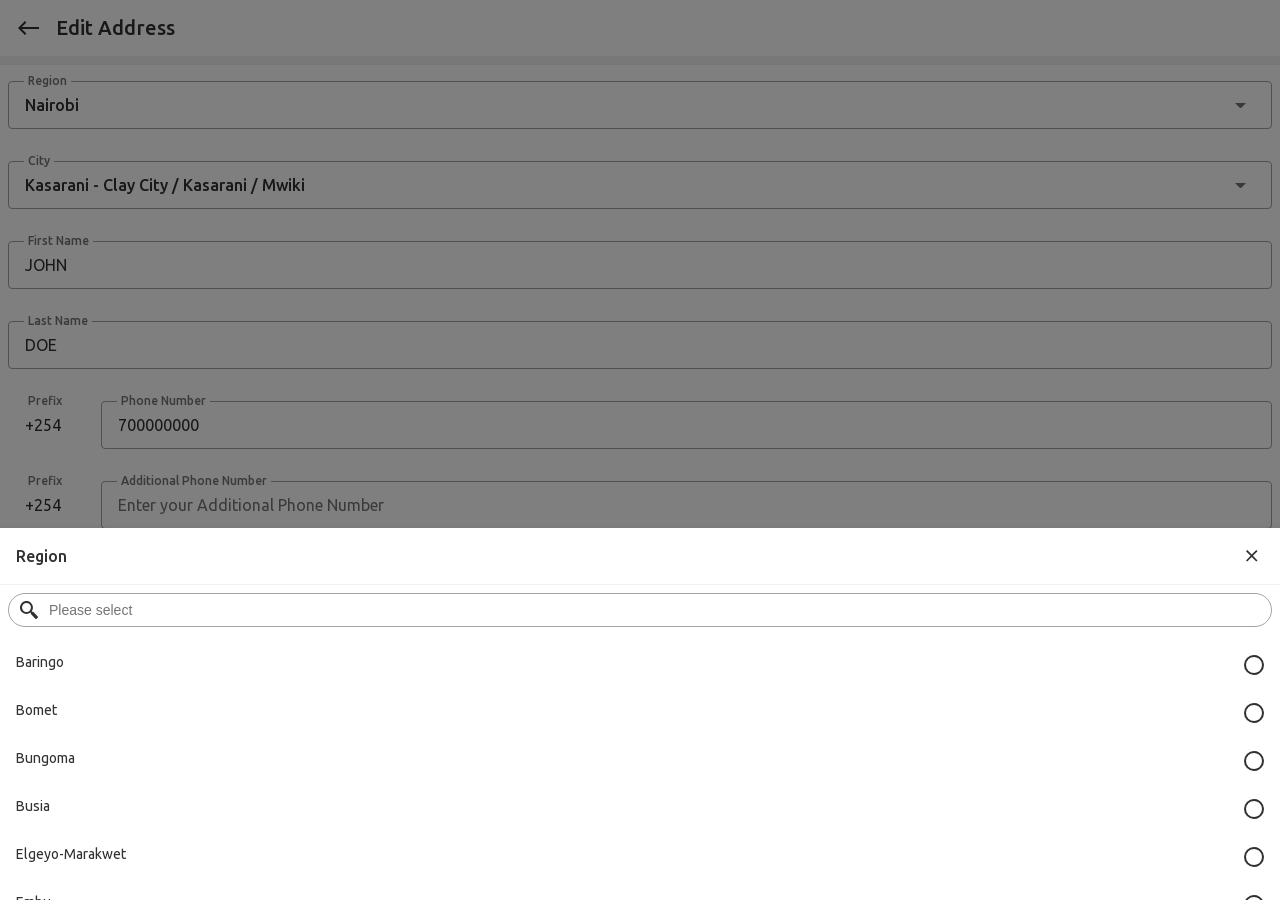
<file: page7.html>
<!DOCTYPE html> <html lang=en dir=ltr><!--
 Page saved with SingleFile 
 url: https://www.jumia.co.ke/checkout/delivery/door/3350217/#popup 
 saved date: Wed Aug 26 2026 19:51:58 GMT+0300 (East Africa Time)
--><meta charset=utf-8><meta content=@JumiaKenya name=twitter:site><style>body{transition:opacity ease-in 0.2s}</style><meta property=fb:app_id content=2099414773624117><meta property=fb:pages content=395103207248808><meta name=google-site-verification content=n_VPq2qj81eefHQXQuWUQcpCjf22dILtzJ-5fqwv3cY><meta name=google-site-verification content=oPpguRNQpgJeq2_7FfJhfy4zTSNTJBX_LLPgB_SUq9g><meta name=msvalidate.01 content=18D4C7784A54CEB370A0B89D0634A096><meta name=viewport content="width=device-width, initial-scale=1.0"><meta name=apple-mobile-web-app-capable content=yes><meta name=mobile-web-app-capable content=yes><meta name=application-name content=Jumia><meta name=theme-color content=#ffffff><meta name=apple-mobile-web-app-status-bar-style content=black><meta name=apple-mobile-web-app-title content=Jumia><link rel=apple-touch-startup-image href=https://www.jumia.co.ke/assets_hy/manifest/jumia/icons/icon_app_ios.07b39d41.png><link rel=icon type=image/svg+xml href="[data-uri]"><style>.olay,.popup{position:fixed}._val-btn .cb:checked~.btn,.btn._prim,.cb+.lbl._lbl-chk:after,.fi-w,.rad~.lbl,.rad~.lbl._lbl-rad:after{position:relative}#jm .-hr:after,#jm .-hr:before,#jm .-vr+.-vr:before,._val-btn .cb:checked~.btn:after,.btn._def:after,.btn._prim:after,.btn._sec:after,.cb+.lbl:after,.fi+.lbl,.fi-br button:before,.fk-rad:after,.noti .msg+.msg:after,.noti .msg+.msg:before,.rad,.rad~.lbl:after,.rate .star:after,.rng .rs-w:after,.sdw .sdtl:after,.sdw .sdtl:before,.sel+.lbl,.spin:before,.stpr .stp:after,.tab:after,.tab:before,.tgl~.lbl:after,.tgl~.lbl:before,[data-bbl]:before{position:absolute}.hdr{position:sticky}#jm .-hr:before,#jm ._dual.-hr:after,._val-btn .cb:checked~.btn:after,.btn._def:after,.btn._prim:after,.btn._sec:after,.cb+.lbl._lbl-chk:after,.noti .msg+._dual.msg:after,.noti .msg+.msg:before,.olay,.rad~.lbl._lbl-rad:after,.rate .star:after,.rng .rs-w:after,.sc._bt,.sdw ._dual.sdtl:after,.sdw .sdtl:before,.tab:before,.tgl~.lbl:before{left:0}.rad:active~.lbl._lbl-rad:before,.rad:focus~.lbl._lbl-rad:before{left:auto}#jm .-vr+.-vr:before{left:-1px}.cb+.lbl:after,.fk-rad:after,.rad~.lbl:after,.tgl~.lbl:after{left:2px}.tgl:checked~.lbl:after{left:30px}#jm [data-mid-txt].-hr:after,.noti .msg+[data-mid-txt].msg:after,.sdw [data-mid-txt].sdtl:after,.spin._ctr:before{left:50%}#jm .-hr:before,#jm ._dual.-hr:after,.noti .msg+._dual.msg:after,.noti .msg+.msg:before,.olay,.rad:active~.lbl._lbl-rad:before,.rad:focus~.lbl._lbl-rad:before,.rate .star:after,.sc._bt,.sdw ._dual.sdtl:after,.sdw .sdtl:before,.tab:after{right:0}#jm .-hr._cm:before{right:16px}#jm .-hr._cm:before,.fi+.lbl,.sel+.lbl{left:16px}[data-bbl]:before{right:5px}[data-bbl]._offs-r:before{right:-8px}#jm .-hr:before,#jm .-vr+.-vr:before,#jm [data-mid-txt].-hr:after,._val-btn .cb:checked~.btn:after,.btn._def:after,.btn._prim:after,.btn._sec:after,.fi+.lbl,.hdr,.noti .msg+.msg:before,.noti .msg+[data-mid-txt].msg:after,.olay,.sdw .sdtl:before,.sdw [data-mid-txt].sdtl:after,.sel+.lbl,.tab:after,.tab:before{top:0}.fk-rad:after,.rad~.lbl:after,.tgl~.lbl:after{top:2px}.cb+.lbl:after,[data-bbl]:before{top:3px}.rng .rs-w:after{top:8px}#jm .-vr+.-vr:before,#jm ._dual.-hr:after,.noti .msg+._dual.msg:after,.olay,.popup._btm,.rate .star:after,.sc._bt,.sdw ._dual.sdtl:after,.stpr .stp:after{bottom:0}.spin._ctr:before,[data-bbl]._offs-r:before{top:50%}#jm .-hr._bet:before,.bdg._dsct._no-pfx:before{content:none}#jm .-hr._bet~._bet:before,#jm .-hr:before,#jm .-vr+.-vr:before,#jm ._dual.-hr:after,._val-btn .cb:checked~.btn:after,.btn._def:after,.btn._prim:after,.btn._sec:after,.cb+.lbl:after,.fi-br button:active:before,.fi-br button:focus:before,.fk-rad:after,.noti .msg+._dual.msg:after,.noti .msg+.msg:before,.rad:active~.lbl:before,.rad:focus~.lbl:before,.rad~.lbl:after,.rng .rs-w:after,.sdw ._dual.sdtl:after,.sdw .sdtl:before,.spin:before,.stpr .stp:not(:last-child):after,.tab:after,.tab:before,.tgl~.lbl:after,.tgl~.lbl:before{content:""}.__ttl:empty:after,.prd .name:empty:after,.prd .prc:empty:after{content:" "}.bdg._dsct:before{content:"-"}._val-btn .cb:checked~.btn,.btn._prim,[data-bbl]:before{background:#f68b1e}.olay{background:rgba(0,0,0,.5)}._val-btn .cb:checked~.btn:after,.btn._def:after,.btn._prim:after,.btn._sec:after{opacity:0}._val-btn .cb:checked~.btn:focus:active:after,.btn._def:focus:active:after,.btn._prim:focus:active:after,.btn._sec:focus:active:after{opacity:.2}.fi-br button:active:before{opacity:.4}.sel:disabled{opacity:1}._inv:invalid .btn,._val-btn .cb:checked~.btn,.btn._prim,.btn:disabled,.cb+.lbl:after,.fk-rad:after,.rad~.lbl:after,[data-bbl]:before{color:#fff}#jm .-bg-wt,#jm [data-mid-txt].-hr:after,.dpd-srch._field,.fi+.lbl,.hdr,.noti .msg+[data-mid-txt].msg:after,.popup .cw,.sdw [data-mid-txt].sdtl:after,.sel+.lbl,.tgl~.lbl:after{background-color:#fff}#jm .-hr:before,.a._fcs-gy50._fcs-gy50:not(.btn):focus,.dp:disabled,.dpd-srch,.dpd-srch._field:disabled,.dpd-srch:disabled,.fi:disabled,.noti .msg+.msg:before,.sdw .sdtl:before,.sel:disabled,.ta:disabled,a._fcs-gy50._fcs-gy50:not(.btn):focus,body{background-color:#f1f1f2}#jm ._dual.-hr:after,.__ttl:empty:after,.a._tch._tch:not(.btn):focus,.noti .msg+._dual.msg:after,.prd .name:empty:after,.prd .prc:empty:after,.rng .rs-w:after,.sdw ._dual.sdtl:after,.tgl:checked:disabled~.lbl._sec:before,.tgl:disabled~.lbl:before,a._tch._tch:not(.btn):focus{background-color:#d4d4d6}.cb:disabled+.lbl:after,.rad:disabled~.lbl:after{border-color:#d4d4d6}._def.btn:disabled,._inv:invalid ._def.btn,._inv:invalid ._sec.btn,._sec.btn:disabled,.cb:disabled+.lbl,.cb:disabled+.lbl *,.dp:disabled+.lbl,.dpd-srch:disabled,.fi:disabled+.lbl,.fk-rad:disabled,.gal .count:after,.rad:disabled~.lbl,.rad:disabled~.lbl *,.sel:disabled+.lbl,.ta:disabled+.lbl,.tgl:disabled~.lbl,.tgl:disabled~.lbl *,.ts-w._dis input:not(:checked)~.lbl+* .ts-i,.vars .vi._dis:checked+.vl,.vars .vi._dis:focus+.vl,.vars .vi:disabled+.vl{color:#a3a3a6}._inv:invalid .btn,.btn:disabled,.cb:checked:disabled~.lbl._sec:after,.rad:checked~.lbl._sec:after,.tgl~.lbl:before{background-color:#a3a3a6}._def.btn:disabled .ic,._inv:invalid ._def.btn .ic,._inv:invalid ._sec.btn .ic,._sec.btn:disabled .ic,.dpd-srch:disabled .ic{fill:#a3a3a6}.cb:checked:disabled~.lbl._sec:after,.rad:checked~.lbl._sec:after,.stpr ._curr~.stp:after{border-color:#a3a3a6}#jm [data-mid-txt].-hr:after,.dp:disabled,.dpd-srch._field:disabled,.fi+.lbl,.fi:disabled,.noti .msg+[data-mid-txt].msg:after,.sdw [data-mid-txt].sdtl:after,.sel+.lbl,.sel:disabled,.ta:disabled{color:#75757a}#jm .-vr+.-vr:before,#jm ._gy5.-hr:before,.noti .msg+._gy5.msg:before,.sdw ._gy5.sdtl:before{background-color:#75757a}.stpr._ord-s._gray ._curr:after{border-color:#75757a}#jm .-tch-or5._gy9:focus-within,.a._fcs-gy9:focus,.dpd-srch._field,.fi,.rad~.lbl,.sel,.vars._no-chk .vi:checked:not(._dis):not(:disabled)+.vl,.vars._no-chk .vi:focus:not(._dis):not(:disabled)+.vl,a._fcs-gy9:focus,body{color:#313133}.cb:checked+.lbl._sec:after,.fk-rad._chk._sec:after,.rad:checked~.lbl._sec:after,.tgl:checked~.lbl._sec:before{background-color:#313133}#jm .-tch-or5._gy9:focus-within .ic{fill:#313133}.cb:checked+.lbl._sec:after,.fk-rad._chk._sec:after,.rad:checked~.lbl._sec:after{border-color:#313133}._def.btn:disabled,._inv:invalid ._def.btn,._inv:invalid ._sec.btn,._sec.btn:disabled,.btn,.cb+.lbl:after,.crs .itm.itm:focus,.fk-rad:after,.rad~.lbl:after,a,button{background-color:transparent}.btn._sec:hover{background-color:#fef3e9}#jm .-tch-or5._bg:focus-within,.a:not(.btn):not(._no-fcs):focus,.btn._def:focus,.chip._cpr:focus,.dtls .smry:focus,.fi-br button:before,.fis-b:focus,.nav-b:focus,.popup .cw .cls:focus,.tgl:checked:disabled~.lbl._prim:before,a:not(.btn):not(._no-fcs):focus{background-color:#fcdbb9}.chip._cpr:focus{border-color:#fcdbb9}.cb:checked:disabled~.lbl._prim:after,.rad:checked:disabled~.lbl._prim:after{background-color:#f9b168}.cb:checked:disabled~.lbl._prim:after,.dp:focus,.fi:focus,.rad:checked:disabled~.lbl._prim:after,.sel:focus,.ta:focus{border-color:#f9b168}#jm .-tch-or5._it:focus,.cms .tabs>[type=radio]:checked+label,.dp:focus+.lbl,.fi:focus+.lbl,.sel:focus+.lbl,.ta:focus+.lbl,.vars .vi:checked+.vl,.vars .vi:focus+.vl{color:#f68b1e}.cb:checked+.lbl._prim:after,.fi-br button:active:before,.fk-rad._chk:after,.rad:checked~.lbl._prim:after,.tgl:checked~.lbl._prim:before{background-color:#f68b1e}#jm .-tch-or5._it:focus .ic,.dp:focus~.ic,.fi:focus~.ic,.sel:focus~.ic{fill:#f68b1e}.cb:checked+.lbl._prim:after,.fk-rad._chk:after,.rad:checked~.lbl._prim:after,.spin:before,.vars .vi:checked+.vl,.vars .vi:focus+.vl{border-color:#f68b1e}.noti .msg+.msg._info:before{background-color:#0ea5e9}.stpr._ord-s._blue ._curr:after{border-color:#286fe3}.noti .msg+.msg._success:before{background-color:#18c357}.stpr._ord-s._green ._curr:after{border-color:#009063}.noti .msg+.msg._error:before{background-color:#cf665b}.fi-er+.sel:disabled~.lbl,.fi-er+.sel:not(:focus)~.lbl{color:#be1d3e}.fi-er+.cb+.lbl:after{border-color:#be1d3e}.rate .ri:checked~.star svg,.rate .ri:focus+.star svg,.rate._btns .star:focus svg,.rate._btns .star:focus~.star svg{fill:#fbbf24}.__ttl:empty:after,.popup._open,.prd .name:empty:after,.prd .prc:empty:after,.sel,header,section{display:block}.prd .prc:empty:after,a{display:inline-block}.cms .tabs>[type=radio]:not(:checked)+label+div,.popup,.sel:required option[value=""][disabled],.ts-w._dn input:not(:checked)~.ts-i{display:none}button,input{overflow:visible}#jm .-elli,._val-btn .cb:checked~.btn,.btn._prim,.fi+.lbl,.fis,.lockscroll,.popup .cw .ttl,.sel+.lbl{overflow:hidden}#jm .-oya,.popup .cw .cont{overflow-y:auto}#jm .-ltr{direction:ltr}.btn,.fi,.sel,body,button{font-family:Ubuntu,-apple-system,BlinkMacSystemFont,Helvetica Neue,Arial,sans-serif}[data-bbl]:before{font-weight:700}#jm .-m,#jm [data-mid-txt].-hr:after,.btn,.dpd-srch,.fi+.lbl,.noti .msg+[data-mid-txt].msg:after,.popup .cw .ttl,.rad:checked~.lbl,.rate .star:after,.sdw [data-mid-txt].sdtl:after,.sel+.lbl{font-weight:500}.bdg._score:after,h1,h2{font-weight:400}#jm .-flupp:first-letter,#jm [data-mid-txt].-hr:after,.a span:first-letter,.a:first-letter,.btn:first-letter,.lbl:first-letter,.noti .msg+[data-mid-txt].msg:after,.sdw [data-mid-txt].sdtl:after,a span:first-letter,a:first-letter{text-transform:uppercase}button{text-transform:none}.btn,.rate .star:after{text-align:center}#jm .-tal,.dpd-srch._field{text-align:left}@supports (-webkit-line-clamp:2){.popup .cw .ttl{white-space:normal;-webkit-box-orient:vertical;-webkit-line-clamp:2}}#jm .-elli,.fi+.lbl,.sel+.lbl{white-space:nowrap}.__ttl:empty:after,.prd .name:empty:after,.prd .prc:empty:after{white-space:pre}#jm .-elli,.popup .cw .ttl{text-overflow:ellipsis}a{-webkit-text-decoration:none;text-decoration:none}[data-bbl]:before{line-height:1.1}.fi._fks{line-height:1.2}.fi-w{line-height:1.4}.btn{line-height:1rem}[data-bbl]:before{unicode-bidi:plaintext}.fi-w,.nav-b,.popup .cw .cls{font-size:0}[data-bbl]:before{font-size:.625rem}#jm [data-mid-txt].-hr:after,.lbl,.noti .msg+[data-mid-txt].msg:after,.sdw [data-mid-txt].sdtl:after{font-size:.75rem}.btn,.fis._sm,.rad~.lbl,body{font-size:.875rem}.fi,.popup._btm .ttl,.rate .star:after,.sel{font-size:1rem}#jm .-fs20{font-size:1.25rem}#jm .-fw,._val-btn .cb:checked~.btn:after,.btn._def:after,.btn._prim:after,.btn._sec:after,.dpd-srch._field,.fi,.fis,.popup,.rad~.lbl._lbl-rad,.rng .rs-w:after,.row,.sel{width:100%}.prd .prc:empty:after{width:50%}.row{max-width:100%}#jm .-vr+.-vr:before{width:2px}.spin:before,.tab:after,.tab:before{width:16px}.cb+.lbl:after{width:18px}.fi._fks{min-width:calc(32px + 5ch)}#jm .-hr:before,#jm ._dual.-hr:after,.noti .msg+._dual.msg:after,.noti .msg+.msg:before,.sdw ._dual.sdtl:after,.sdw .sdtl:before{height:1px}.spin:before{height:16px}.cb+.lbl:after{height:18px}[data-bbl]:before{min-height:12px}.rad~.lbl{min-height:24px}[data-bbl]:before{min-width:12px}.fk-rad:after,.rad~.lbl:after,.tgl~.lbl:after{height:20px}.spin._med:before{width:24px}.spin._med:before,.tgl~.lbl:before{height:24px}.fk-rad:after,.rad~.lbl:after,.tgl~.lbl:after{width:20px}.fi-br button:before{width:40px}.fi-br button:before{height:40px}.fi,.sel{height:48px}.tgl~.lbl:before{width:52px}.__ttl:empty:after{width:120px}._val-btn .cb:checked~.btn:after,.btn._def:after,.btn._prim:after,.btn._sec:after,body,html{height:100%}.dpd-srch._field,.fi-w._rad{min-height:auto}.hdr .main{min-height:56px}.fi-w{min-height:80px}#jm{min-height:100%}#jm [data-mid-txt].-hr:before,.noti .msg+[data-mid-txt].msg:before,.rng .rs-w:after,.sdw [data-mid-txt].sdtl:before{height:2px}#jm .-h257{height:257px}[data-bbl]:before{max-height:18px}.xpnd .tglr:checked+.wpr{max-height:none}.fi+.lbl,.sel+.lbl{max-width:calc(100% - 32px)}#jm [data-mid-txt].-hr:after,.noti .msg+[data-mid-txt].msg:after,.sdw [data-mid-txt].sdtl:after{transform:translate(-50%,-50%)}._val-btn .cb:checked~.btn,.btn._prim{transform:translateZ(0)}.tab:after{transform:scaleX(-1) translateZ(0)}._val-btn .cb:checked~.btn:focus:active:after,.btn._def:focus:active:after,.btn._prim:focus:active:after,.btn._sec:focus:active:after{transform:scale(0)}._val-btn .cb:checked~.btn:after,.btn._def:after,.btn._def:focus:not(:active):after,.btn._prim:after,.btn._sec:after{transform:scale(10)}.popup .cw{transform:rotate(0)}[data-bbl]:before{transform:translate3d(50%,-50%,0)}[type=radio],body,fieldset,h1,h2,legend{padding:0}#jm .-pam,.nav-b,.popup .cw .cls{padding:8px}.btn{padding:16px}#jm .-pvn{padding-top:0}[data-bbl]:before{padding-top:2px}#jm .-pvxs,.dpd-srch{padding-top:4px}#jm .-ptm,#jm .-pvm,.fi-w,.popup .cw,.rate .star:after{padding-top:8px}.rad~.lbl._lbl-rad{padding-right:0}.fi+.lbl,.sel+.lbl,[data-bbl]:before{padding-right:4px}#jm .-phm,.col8,.dpd-srch,.fis._sm,.popup._btm .t-bar,[class*=col].row{padding-right:8px}#jm .-phxl,#jm [data-mid-txt].-hr:after,.fi,.noti .msg+[data-mid-txt].msg:after,.sdw [data-mid-txt].sdtl:after{padding-right:16px}#jm .-pvn{padding-bottom:0}[data-bbl]:before{padding-bottom:2px}#jm .-pvxs,.dpd-srch{padding-bottom:4px}#jm .-pbm,#jm .-pvm,.rate .star:after{padding-bottom:8px}#jm .-pbxl{padding-bottom:16px}.rad~.lbl._lbl-rad{padding-left:0}.fi+.lbl,.sel+.lbl,[data-bbl]:before{padding-left:4px}#jm .-phm,.col8,.dpd-srch,.fis._sm,[class*=col].row{padding-left:8px}#jm .-phxl,#jm [data-mid-txt].-hr:after,.fi,.noti .msg+[data-mid-txt].msg:after,.popup._btm .t-bar,.sdw [data-mid-txt].sdtl:after,.sel{padding-left:16px}body,button,fieldset,h1,h2,input,legend{margin:0}#jm .-vr+.-vr:before{margin-top:4px}#jm .-mtm,#jm .-vr+.-vr._s:before,.popup._fh .cont,.rad{margin-top:8px}.rad~.lbl._lbl-rad{margin-right:0}#jm .-mrm,#jm .row.-hr:after,#jm .row.-hr:before,#jm [class*=col].-hr:after,#jm [class*=col].-hr:before,.noti .msg+.row.msg:after,.noti .msg+.row.msg:before,.noti .msg+[class*=col].msg:after,.noti .msg+[class*=col].msg:before,.sdw .row.sdtl:after,.sdw .row.sdtl:before,.sdw [class*=col].sdtl:after,.sdw [class*=col].sdtl:before{margin-right:8px}#jm .-vr+.-vr:before{margin-bottom:4px}#jm .-mbm,#jm .-vr+.-vr._s:before{margin-bottom:8px}.popup .cw .cls{margin-left:auto}.rad~.lbl._lbl-rad{margin-left:0}#jm .row.-hr:after,#jm .row.-hr:before,#jm [class*=col].-hr:after,#jm [class*=col].-hr:before,.noti .msg+.row.msg:after,.noti .msg+.row.msg:before,.noti .msg+[class*=col].msg:after,.noti .msg+[class*=col].msg:before,.sdw .row.sdtl:after,.sdw .row.sdtl:before,.sdw [class*=col].sdtl:after,.sdw [class*=col].sdtl:before{margin-left:8px}#jm .-mlxl{margin-left:16px}.sel{padding-right:40px}.fi{padding-top:14px;padding-bottom:14px}.prd._box .prc:empty:after{margin:0 auto}.popup,.popup .cw{z-index:90}.olay{z-index:80}.hdr{z-index:70}#jm ._zi1.-hr:before,.noti .msg+._zi1.msg:before,.sc,.sdw ._zi1.sdtl:before{z-index:10}.rad{z-index:-1}*,:after,:before{box-sizing:border-box}#jm .-rnd,.nav-b,.popup .cw .cls,.tgl~.lbl:before,[data-bbl]:before{border-radius:99px}.btn,.cb+.lbl:after,.dpd-srch,.fi,.prd .core:focus,.sel{border-radius:4px}.cb:focus-visible+.lbl,.fk-rad:focus-visible,.rad:focus-visible~.lbl,.tgl:focus-visible~.lbl{border-radius:6px}.__ttl:empty:after,.prd .name:empty:after,.prd .prc:empty:after{border-radius:2px}input{border-radius:0}.fi-br button:before,.fk-rad:after,.rad~.lbl:after,.spin:before,.tgl~.lbl:after{border-radius:50%}.btn,.cb:checked+.lbl:after,.fis,.stpr .stp:after,button,fieldset{border:0}.cms .tabs>[type=radio]:checked+label{border-bottom:2px solid #f68b1e}[data-bbl]:before{border:2px solid #fff}.cb+.lbl:after,.fk-rad:after,.rad~.lbl:after{border:2px solid #a3a3a6}.btn,.fis,.nav-b,.popup .cw .cls,.popup:focus-visible,.tgl:focus-visible,a{outline:0}.fi,.sel{outline-offset:-2px}.cb:focus-visible+.lbl,.fk-rad:focus-visible,.rad:focus-visible~.lbl,.tgl:focus-visible~.lbl{outline-offset:6px}.chip._prim._slct:focus-visible,.chip._sec._slct:focus-visible,.chip:focus-visible{outline-offset:2px}.dp:focus,.fi:focus,.sel:focus,.ta:focus{outline:1px solid #f9b168}.fi-er+.dp:not(:focus),.fi-er+.fi:not(:focus),.fi-er+.sel:not(:focus),.fi-er+.ta:not(:focus){outline:1px solid #be1d3e}.cb:focus-visible+.lbl,.chip._prim._slct:focus-visible,.fk-rad:focus-visible,.rad:focus-visible~.lbl,.tgl:focus-visible~.lbl{outline:2px solid #f9b168}.cb:focus-visible+.lbl._sec,.chip._sec._slct:focus-visible,.chip:focus-visible,.fk-rad:focus-visible._sec,.rad:focus-visible~.lbl._sec,.tgl:focus-visible~.lbl._sec{outline:2px solid #313133}.stpr .stp:after{border-left:2px solid #0ea5e9}.cb+.lbl:after,.fk-rad:after,.rad~.lbl:after{border:2px solid #313133}.spin:before{border:2px solid}.fi._fks{border-color:transparent}#jm [data-mid-txt].-hr:after,.noti .msg+[data-mid-txt].msg:after,.sdw [data-mid-txt].sdtl:after{content:attr(data-mid-txt)}.chip._prim._slct:focus-visible,.chip._sec._slct:focus-visible,.chip:focus-visible{border:1px solid transparent}.vars._no-chk .vi._dis:checked+.vl,.vars._no-chk .vi:checked+.vl{border:1px solid #d4d4d6}#jm .-ba-gy3,.fi,.sel,.vars .vi._dis:checked+.vl,.vars .vi._dis:focus+.vl,.vars._no-chk .vi:focus+.vl{border:1px solid #a3a3a6}.fi-er+.dp:not(:focus),.fi-er+.fi:not(:focus),.fi-er+.sel:not(:focus),.fi-er+.ta:not(:focus){border:1px solid #be1d3e}#jm .-bb,.hdr{border-bottom:1px solid #f1f1f2}button{padding:0}a{color:inherit}html{-ms-text-size-adjust:100%;-webkit-text-size-adjust:100%}a{-webkit-text-decoration-skip:objects}button{-webkit-appearance:button}button::-moz-focus-inner{border-style:none;padding:0}button:-moz-focusring{outline:1px dotted ButtonText}#jm,#jm .-df,.cb+.lbl:after,.fi-w,.fk-rad:after,.popup .cw .t-bar,.rad~.lbl:after,.row{display:flex}.dpd-srch,.rad~.lbl,.rad~.lbl._lbl-rad{display:inline-flex}.row{flex:0 1 auto}#jm .-fg1,#jm main{flex-grow:1}#jm .-fsh0,#jm .hdr,#jm main,.cb+.lbl:after,.fk-rad:after,.nav-b,.popup .cw .cls,.rad~.lbl:after{flex-shrink:0}.dpd-srch._field{justify-content:flex-start}.rad~.lbl._lbl-rad{justify-content:space-between}#jm .-i-ctr,.dpd-srch,.popup .cw .t-bar,.popup .cw .ttl,.rad~.lbl{align-items:center}#jm,#jm .-d-co,.fi-w{flex-direction:column}.popup .cw .cls{align-self:flex-start}.row{flex-wrap:wrap}#jm .-fw-nw{flex-wrap:nowrap}body{direction:ltr}.bdg._score:after{content:"/5"}.sc{position:sticky}._inv:invalid .btn,._val-btn .cb:checked~.btn:after,.btn._def:after,.btn._prim:after,.btn._sec:after,.btn:disabled,.cb:disabled+.lbl,.ts-w._dis input:not(:checked)~.lbl+* .ts-i{pointer-events:none}._val-btn .cb:checked~.btn{pointer-events:all}.fi,.sel{-webkit-appearance:none;-moz-appearance:none;appearance:none}.-bs1{box-shadow:0 2px 5px 0 rgba(0,0,0,.05)}._val-btn .cb:checked~.btn,.btn._prim{box-shadow:0 4px 8px 0 rgba(0,0,0,.2)}._val-btn .cb:checked~.btn:focus,.btn._prim:focus{box-shadow:0 4px 8px 0 rgba(0,0,0,.2),inset 0 0 0 2px #af6315}._inv:invalid ._prim.btn,._inv:invalid ._sec.btn,._prim.btn:disabled,._sec.btn:disabled,.fi,.sel{box-shadow:none}.popup .cw{box-shadow:0 4px 8px 1px rgba(0,0,0,.15)}.sc{box-shadow:0 2px 7px 2px rgba(0,0,0,.05)}._inv:invalid ._sec.btn,._sec.btn:disabled{box-shadow:0 0 0 1px #a3a3a6}.btn._sec:focus:not(._dis){box-shadow:0 0 0 2px #f68b1e}.tgl~.lbl:after,.tgl~.lbl:before{transition:all .2s ease-out}._val-btn .cb:checked~.btn:after,.btn._def:after,.btn._prim:after,.btn._sec:after{transition:transform 1s,opacity 1s}._val-btn .cb:checked~.btn:focus:active:after,.btn._def:focus:active:after,.btn._def:focus:not(:active):after,.btn._prim:focus:active:after,.btn._sec:focus:active:after{transition:0s}.btn._def:after,.btn._sec:after{background:radial-gradient(circle,#f68b1e 10%,transparent 0) 50%}._val-btn .cb:checked~.btn:after,.btn._prim:after{background:radial-gradient(circle,#fff 10%,transparent 0) 50%}#jm .-hide-sb::-webkit-scrollbar,.crs._bnrs::-webkit-scrollbar{-webkit-appearance:none;display:none}.crs._bdcs .itm:not(:last-child):after{content:">"}.faq-sec .faq-itm summary::-webkit-details-marker{display:none}.faq-sec .faq-itm summary:after{content:"+";font-size:1.25rem;flex-shrink:0;margin-left:.5rem}.faq-sec .faq-itm[open] summary:after{content:"×"}.fi::placeholder,.rng .ri::placeholder,.ta::placeholder{color:#75757a}.cb:checked+.lbl:after{background-position:50%}.cb:checked+.lbl:after{background-repeat:no-repeat}.cb:checked+.lbl:after{background-image:url(data:image/svg+xml;charset=utf-8,%3Csvg%20xmlns%3D%22http%3A%2F%2Fwww.w3.org%2F2000%2Fsvg%22%20width%3D%2218%22%20height%3D%2218%22%20style%3D%22isolation%3Aisolate%22%3E%3Cdefs%3E%3CclipPath%20id%3D%22a%22%3E%3Cpath%20d%3D%22M0%200h18v18H0z%22%2F%3E%3C%2FclipPath%3E%3C%2Fdefs%3E%3Cg%20clip-path%3D%22url\(%23a\)%22%3E%3Cpath%20fill%3D%22none%22%20d%3D%22M0%200h18v18H0z%22%2F%3E%3Cpath%20fill%3D%22%23fff%22%20fill-rule%3D%22evenodd%22%20d%3D%22M6.894%2014.486%201.629%209.221l1.485-1.485%203.78%203.77%207.992-7.992%201.485%201.495z%22%2F%3E%3C%2Fg%3E%3C%2Fsvg%3E)}.cb:focus-visible{outline:none}.fk-rad._chk:after,.rad:checked~.lbl:after{box-shadow:inset 0 0 0 3px #fff}.rad:focus-visible{outline:none}.sel{--ac:#75757a;background:linear-gradient(45deg,transparent 40%,var(--ac) 50%) no-repeat top 21px right 30px/6px 5px,linear-gradient(135deg,var(--ac) 50%,transparent 60%) no-repeat top 21px right 25px/6px 5px}.sel:focus{--ac:#fbbf24}.sel:disabled{--ac:#a3a3a6}.fi-er+.sel:not(:focus){--ac:#be1d3e}.rate .ri:focus+.star svg,.rate .star:active svg{animation:p .5s}.rate .ri:checked+.star:after{content:attr(data-msg)}@keyframes p{0%{filter:drop-shadow(0 0 0#f68b1e)}to{filter:drop-shadow(0 0 30px transparent)}}.dp::-webkit-clear-button,.dp::-webkit-inner-spin-button{display:none}.dp::-webkit-calendar-picker-indicator{position:absolute;right:0;width:56px;height:40px;opacity:0}.vars .vi:disabled+.vl{background:url(data:image/svg+xml;charset=utf-8,%3Csvg%20xmlns%3D%22http%3A%2F%2Fwww.w3.org%2F2000%2Fsvg%22%20preserveAspectRatio%3D%22none%22%20viewBox%3D%220%200%20100%20100%22%3E%3Cpath%20fill%3D%22%23c7c7cd%22%20d%3D%22M0%20100%20100%200l1%201L1%20101%22%2F%3E%3C%2Fsvg%3E)no-repeat 50%/65% 65%}.rng .rs::-webkit-slider-runnable-track,.rng .rs::-webkit-slider-thumb{-webkit-appearance:none}.rng .rs::-webkit-slider-thumb{pointer-events:auto;position:relative;z-index:2;outline:0;width:16px;height:16px;border:none;border-radius:50%;background:#f68b1e}.rng .rs::-webkit-slider-runnable-track{background:none}.rng .rs::-moz-range-thumb{background-color:#f68b1e;pointer-events:auto;filter:grayscale(0);z-index:10;outline:0;width:16px;height:16px;border:none;border-radius:50%}.rng .rs::-moz-range-track{background:none}.rng .rs::-moz-focus-outer{border:0}.fi-br button:before{left:50%;top:50%;transform:translate3d(-50%,-50%,0)}.gal .count:after{content:attr(data-tot)}.ic{fill:#313133}@keyframes load{50%{transform:rotate(1turn) scale(1.5)}to{transform:rotate(0deg) scale(1)}}@keyframes spin{0%{transform:rotate(0deg)}to{transform:rotate(1turn)}}.popup._fh .cont{max-height:calc(100vh - 56px)}.spin:before{animation:sp-ab-tr 1s linear infinite}.stpr .stp:after{top:24px;left:11px}.tab:after,.tab:before{height:calc(100% - 2px);background:linear-gradient(90deg,hsla(0,0%,100%,.9) 25%,hsla(0,0%,100%,.2))}[data-bbl]:before{content:attr(data-bbl)}.dtls .smry::-webkit-details-marker{display:none}.col8{flex-basis:100%;max-width:100%;min-width:100%;width:100%}@keyframes sp-ab-tr{0%{transform:translate(-50%,-50%) rotate(0deg)}to{transform:translate(-50%,-50%) rotate(1turn)}}.spin:before{border-right-color:transparent}</style><style>@font-face{font-family:"Ubuntu";font-style:normal;font-weight:400;src:url([data-uri])format("woff2");unicode-range:U+0000-00FF,U+0131,U+0152-0153,U+02BB-02BC,U+02C6,U+02DA,U+02DC,U+0304,U+0308,U+0329,U+2000-206F,U+20AC,U+2122,U+2191,U+2193,U+2212,U+2215,U+FEFF,U+FFFD}@font-face{font-family:"Ubuntu";font-style:normal;font-weight:500;src:url([data-uri])format("woff2");unicode-range:U+0000-00FF,U+0131,U+0152-0153,U+02BB-02BC,U+02C6,U+02DA,U+02DC,U+0304,U+0308,U+0329,U+2000-206F,U+20AC,U+2122,U+2191,U+2193,U+2212,U+2215,U+FEFF,U+FFFD}</style><title>Edit Address</title><meta name=referrer content=no-referrer><link rel=canonical href=https://www.jumia.co.ke/checkout/delivery/door/3350217/#popup><meta http-equiv=content-security-policy content="default-src 'none'; font-src 'self' data:; img-src 'self' data:; style-src 'unsafe-inline'; media-src 'self' data:; script-src 'unsafe-inline' data:; object-src 'self' data:; frame-src 'self' data:;"><body class=lockscroll><div id=jm><header class=hdr><div class="main row col8 -i-ctr -fw-nw"><a class="nav-b -mrm" href=https://www.jumia.co.ke/checkout/delivery/door/><svg aria-label="Go back" class=ic width=24 height=24><symbol viewBox="0 0 24 24" id=arrow-back><path d="M23 11L5.83 11L10.42 6.41L9 5L2 12L9 19L10.41 17.59L5.83 13L23 13L23 11Z"></path></symbol><use href=#arrow-back></use></svg></a><h1 class="-fs20 -m -elli">Edit Address</h1></div></header><main class=-ptm><form class="row -inv" action=/checkout/delivery/door/3350217/ method=post><section class="col8 -df -d-co -bg-wt -bs1 -pam"><div class=fi-w><button type=button id=fi-regionId class="sel dpd-srch _field"><span class="-elli -tal">Nairobi</span></button><label class=lbl for=fi-regionId>Region</label></div><div class=fi-w><button type=button id=fi-cityId class="sel dpd-srch _field"><span class="-elli -tal">Kasarani - Clay City / Kasarani / Mwiki</span></button><label class=lbl for=fi-cityId>City</label></div><div class=fi-w><input placeholder="Enter your First Name" required name=firstName class=fi id=fi-firstName type=text value=JOHN><label class=lbl for=fi-firstName>First Name</label></div><div class=fi-w><input placeholder="Enter your Last Name" required name=lastName class=fi id=fi-lastName type=text value=DOE><label class=lbl for=fi-lastName>Last Name</label></div><div class=-df><div class=fi-w><div class="fi _fks -ltr -tal">+254</div><label class=lbl>Prefix</label></div><div class="fi-w -mlxl -fg1"><input pattern=[0-9]* placeholder="Enter your Phone Number" required name=phone class=fi id=fi-phone type=tel value=700000000><label class=lbl for=fi-phone>Phone Number</label></div></div><div class=-df><div class=fi-w><div class="fi _fks -ltr -tal">+254</div><label class=lbl>Prefix</label></div><div class="fi-w -mlxl -fg1"><input pattern=[0-9]* placeholder="Enter your Additional Phone Number" name=additionalPhone class=fi id=fi-additionalPhone type=tel value><label class=lbl for=fi-additionalPhone>Additional Phone Number</label></div></div><div class=fi-w><input placeholder="Enter your Address" required name=address1 class=fi id=fi-address1 type=text value="kasarani, Nairobi"><label class=lbl for=fi-address1>Address</label></div><div class=fi-w><input placeholder="Enter Additional Information" name=address2 class=fi id=fi-address2 type=text value><label class=lbl for=fi-address2>Additional Information</label></div></section><div class="sc _bt col8 -df -bg-wt -pvm -phxl -mtm"><button class="btn _prim -fw">Save</button></div></form></main><div class=olay></div><div tabindex=0 aria-modal=true role=dialog aria-labelledby=pop-ttl class="popup _btm _fh _open"><section class=cw><header class="t-bar -pbm -bb"><h2 class=ttl>Region</h2><button class=cls><svg class=ic width=24 height=24><symbol viewBox="0 0 24 24" id=close><path d="M17.5 7.2 16.3 6l-4.6 4.6L7.3 6 6 7.2l4.6 4.5L6 16.4l1.2 1.2 4.5-4.6 4.6 4.6 1.2-1.2-4.6-4.6 4.6-4.5Z"></path></symbol><use href=#close></use></svg></button></header><div class="cont -bg-wt"><div class="-phm -pbxl"><div class="-rnd -ba-gy3 -fw -df -i-ctr -pvxs -phm"><svg class="ic -fsh0" width=24 height=24><symbol viewBox="0 0 24 24" id=search><path d="m20.7735 18.5109-4.3221-4.465c-.31-.3204-.6973-.4487-.8651-.2849-.1684.1626-.556.0347-.866-.2857l-.0618-.064c1.9344-2.5442 1.7467-6.187-.5763-8.5099-2.5352-2.5352-6.6458-2.5352-9.1808 0-2.5352 2.5353-2.5352 6.6453 0 9.1806 2.3625 2.3628 6.0913 2.521 8.6407.4803l.0271.0283c.3094.3204.4246.7118.2557.8746-.1681.163-.0538.5546.2565.8744l4.3197 4.4668c.31.3195.8206.329 1.1413.0188l1.2123-1.173c.3195-.3095.3281-.8198.0188-1.1413zm-8.1179-5.8556c-1.7446 1.7449-4.5837 1.7449-6.328.0006-1.7447-1.7447-1.7445-4.5841 0-6.3284 1.7443-1.7447 4.5834-1.7444 6.3275.0002 1.7449 1.7444 1.7449 4.5832.0005 6.3276z"></path></symbol><use href=#search></use></svg><input class="fis _sm -elli" type=search placeholder="Please select" value></div></div><form class="-h257 -oya" method=post><fieldset name=regionId class="fi-w _rad -pvn"><legend>regionId</legend><div class="-pvm -mbm -phxl"><input name=regionId id=fi-regionId-0 class=rad type=radio value=381><label class="lbl _prim _lbl-rad" for=fi-regionId-0>Baringo</label></div><div class="-pvm -mbm -phxl"><input name=regionId id=fi-regionId-1 class=rad type=radio value=387><label class="lbl _prim _lbl-rad" for=fi-regionId-1>Bomet</label></div><div class="-pvm -mbm -phxl"><input name=regionId id=fi-regionId-2 class=rad type=radio value=390><label class="lbl _prim _lbl-rad" for=fi-regionId-2>Bungoma</label></div><div class="-pvm -mbm -phxl"><input name=regionId id=fi-regionId-3 class=rad type=radio value=391><label class="lbl _prim _lbl-rad" for=fi-regionId-3>Busia</label></div><div class="-pvm -mbm -phxl"><input name=regionId id=fi-regionId-4 class=rad type=radio value=379><label class="lbl _prim _lbl-rad" for=fi-regionId-4>Elgeyo-Marakwet</label></div><div class="-pvm -mbm -phxl"><input name=regionId id=fi-regionId-5 class=rad type=radio value=366><label class="lbl _prim _lbl-rad" for=fi-regionId-5>Embu</label></div><div class="-pvm -mbm -phxl"><input name=regionId id=fi-regionId-6 class=rad type=radio value=359><label class="lbl _prim _lbl-rad" for=fi-regionId-6>Garissa</label></div><div class="-pvm -mbm -phxl"><input name=regionId id=fi-regionId-7 class=rad type=radio value=394><label class="lbl _prim _lbl-rad" for=fi-regionId-7>Homa Bay</label></div><div class="-pvm -mbm -phxl"><input name=regionId id=fi-regionId-8 class=rad type=radio value=363><label class="lbl _prim _lbl-rad" for=fi-regionId-8>Isiolo</label></div><div class="-pvm -mbm -phxl"><input name=regionId id=fi-regionId-9 class=rad type=radio value=385><label class="lbl _prim _lbl-rad" for=fi-regionId-9>Kajiado</label></div><div class="-pvm -mbm -phxl"><input name=regionId id=fi-regionId-10 class=rad type=radio value=388><label class="lbl _prim _lbl-rad" for=fi-regionId-10>Kakamega</label></div><div class="-pvm -mbm -phxl"><input name=regionId id=fi-regionId-11 class=rad type=radio value=386><label class="lbl _prim _lbl-rad" for=fi-regionId-11>Kericho</label></div><div class="-pvm -mbm -phxl"><input name=regionId id=fi-regionId-12 class=rad type=radio value=373><label class="lbl _prim _lbl-rad" for=fi-regionId-12>Kiambu</label></div><div class="-pvm -mbm -phxl"><input name=regionId id=fi-regionId-13 class=rad type=radio value=355><label class="lbl _prim _lbl-rad" for=fi-regionId-13>Kilifi</label></div><div class="-pvm -mbm -phxl"><input name=regionId id=fi-regionId-14 class=rad type=radio value=398><label class="lbl _prim _lbl-rad" for=fi-regionId-14>Kirinyaga</label></div><div class="-pvm -mbm -phxl"><input name=regionId id=fi-regionId-15 class=rad type=radio value=396><label class="lbl _prim _lbl-rad" for=fi-regionId-15>Kisii</label></div><div class="-pvm -mbm -phxl"><input name=regionId id=fi-regionId-16 class=rad type=radio value=393><label class="lbl _prim _lbl-rad" for=fi-regionId-16>Kisumu</label></div><div class="-pvm -mbm -phxl"><input name=regionId id=fi-regionId-17 class=rad type=radio value=367><label class="lbl _prim _lbl-rad" for=fi-regionId-17>Kitui</label></div><div class="-pvm -mbm -phxl"><input name=regionId id=fi-regionId-18 class=rad type=radio value=354><label class="lbl _prim _lbl-rad" for=fi-regionId-18>Kwale</label></div><div class="-pvm -mbm -phxl"><input name=regionId id=fi-regionId-19 class=rad type=radio value=382><label class="lbl _prim _lbl-rad" for=fi-regionId-19>Laikipia</label></div><div class="-pvm -mbm -phxl"><input name=regionId id=fi-regionId-20 class=rad type=radio value=357><label class="lbl _prim _lbl-rad" for=fi-regionId-20>Lamu</label></div><div class="-pvm -mbm -phxl"><input name=regionId id=fi-regionId-21 class=rad type=radio value=368><label class="lbl _prim _lbl-rad" for=fi-regionId-21>Machakos</label></div><div class="-pvm -mbm -phxl"><input name=regionId id=fi-regionId-22 class=rad type=radio value=369><label class="lbl _prim _lbl-rad" for=fi-regionId-22>Makueni</label></div><div class="-pvm -mbm -phxl"><input name=regionId id=fi-regionId-23 class=rad type=radio value=362><label class="lbl _prim _lbl-rad" for=fi-regionId-23>Marsabit</label></div><div class="-pvm -mbm -phxl"><input name=regionId id=fi-regionId-24 class=rad type=radio value=364><label class="lbl _prim _lbl-rad" for=fi-regionId-24>Meru</label></div><div class="-pvm -mbm -phxl"><input name=regionId id=fi-regionId-25 class=rad type=radio value=395><label class="lbl _prim _lbl-rad" for=fi-regionId-25>Migori</label></div><div class="-pvm -mbm -phxl"><input name=regionId id=fi-regionId-26 class=rad type=radio value=353><label class="lbl _prim _lbl-rad" for=fi-regionId-26>Mombasa</label></div><div class="-pvm -mbm -phxl"><input name=regionId id=fi-regionId-27 class=rad type=radio value=372><label class="lbl _prim _lbl-rad" for=fi-regionId-27>Murang'a</label></div><div class="-pvm -mbm -phxl"><input name=regionId id=fi-regionId-28 class=rad type=radio value=233 checked><label class="lbl _prim _lbl-rad" for=fi-regionId-28>Nairobi</label></div><div class="-pvm -mbm -phxl"><input name=regionId id=fi-regionId-29 class=rad type=radio value=383><label class="lbl _prim _lbl-rad" for=fi-regionId-29>Nakuru</label></div><div class="-pvm -mbm -phxl"><input name=regionId id=fi-regionId-30 class=rad type=radio value=380><label class="lbl _prim _lbl-rad" for=fi-regionId-30>Nandi</label></div><div class="-pvm -mbm -phxl"><input name=regionId id=fi-regionId-31 class=rad type=radio value=384><label class="lbl _prim _lbl-rad" for=fi-regionId-31>Narok</label></div><div class="-pvm -mbm -phxl"><input name=regionId id=fi-regionId-32 class=rad type=radio value=397><label class="lbl _prim _lbl-rad" for=fi-regionId-32>Nyamira</label></div><div class="-pvm -mbm -phxl"><input name=regionId id=fi-regionId-33 class=rad type=radio value=370><label class="lbl _prim _lbl-rad" for=fi-regionId-33>Nyandarua</label></div><div class="-pvm -mbm -phxl"><input name=regionId id=fi-regionId-34 class=rad type=radio value=371><label class="lbl _prim _lbl-rad" for=fi-regionId-34>Nyeri</label></div><div class="-pvm -mbm -phxl"><input name=regionId id=fi-regionId-35 class=rad type=radio value=376><label class="lbl _prim _lbl-rad" for=fi-regionId-35>Samburu</label></div><div class="-pvm -mbm -phxl"><input name=regionId id=fi-regionId-36 class=rad type=radio value=392><label class="lbl _prim _lbl-rad" for=fi-regionId-36>Siaya</label></div><div class="-pvm -mbm -phxl"><input name=regionId id=fi-regionId-37 class=rad type=radio value=358><label class="lbl _prim _lbl-rad" for=fi-regionId-37>Taita-Taveta</label></div><div class="-pvm -mbm -phxl"><input name=regionId id=fi-regionId-38 class=rad type=radio value=356><label class="lbl _prim _lbl-rad" for=fi-regionId-38>Tana River</label></div><div class="-pvm -mbm -phxl"><input name=regionId id=fi-regionId-39 class=rad type=radio value=365><label class="lbl _prim _lbl-rad" for=fi-regionId-39>Tharaka-Nithi</label></div><div class="-pvm -mbm -phxl"><input name=regionId id=fi-regionId-40 class=rad type=radio value=377><label class="lbl _prim _lbl-rad" for=fi-regionId-40>Trans-Nzoia</label></div><div class="-pvm -mbm -phxl"><input name=regionId id=fi-regionId-41 class=rad type=radio value=374><label class="lbl _prim _lbl-rad" for=fi-regionId-41>Turkana</label></div><div class="-pvm -mbm -phxl"><input name=regionId id=fi-regionId-42 class=rad type=radio value=378><label class="lbl _prim _lbl-rad" for=fi-regionId-42>Uasin Gishu</label></div><div class="-pvm -mbm -phxl"><input name=regionId id=fi-regionId-43 class=rad type=radio value=389><label class="lbl _prim _lbl-rad" for=fi-regionId-43>Vihiga</label></div><div class="-pvm -mbm -phxl"><input name=regionId id=fi-regionId-44 class=rad type=radio value=360><label class="lbl _prim _lbl-rad" for=fi-regionId-44>Wajir</label></div><div class="-pvm -mbm -phxl"><input name=regionId id=fi-regionId-45 class=rad type=radio value=375><label class="lbl _prim _lbl-rad" for=fi-regionId-45>West Pokot</label></div></fieldset></form></div></section></div></div><div id=batBeacon585697417715 style=width:0px;height:0px;display:none;visibility:hidden></div><iframe scrolling=no frameborder=0 referrerpolicy=no-referrer-when-downgrade style=display:none></iframe>
</file>
